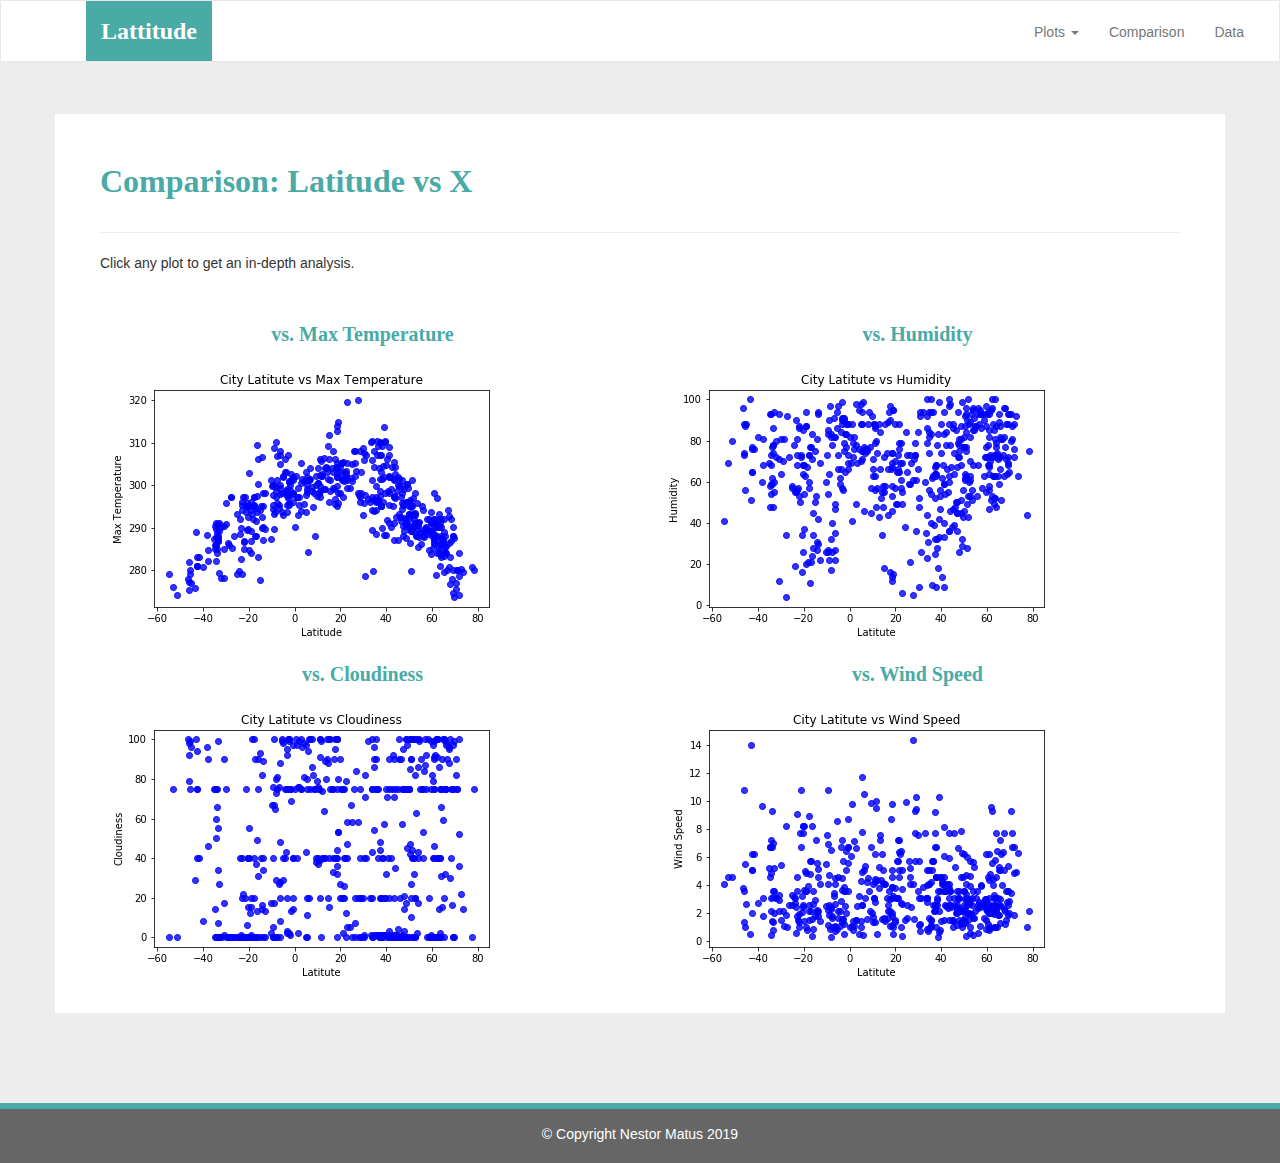
<file: comparison.html>
<!DOCTYPE html>
<html lang="en-us">
  <head>

    <meta charset="UTF-8">
    <meta name="viewport" content="width=device-width, initial-scale=1.0">
    <meta http-equiv="X-UA-Compatible" content="ie=edge">

    <title>Bootstrap Visualization Dashboard</title>

    <!-- Boostrap Stylesheet -->
    <link rel="stylesheet" href="assets/css/bootstrap.min.css" media="screen">

    <!-- Our own CSS stylesheet -->
    <link rel="stylesheet" href="assets/css/styles.css" media="screen">

  </head>

  <body>
    <!-- Start of navbar -->
    <nav class="navbar navbar-default">
      <div class="container-fluid navbar-custom">

        <!-- Brand and toggle get grouped for better mobile display -->
        <div class="row">
          <div class="navbar-header">
            <button type="button" class="navbar-toggle collapsed" data-toggle="collapse" data-target="#bs-example-navbar-collapse-1" aria-expanded="false">
              <span class="sr-only">Toggle Navigation</span>
              <span class="icon-bar"></span>
              <span class="icon-bar"></span>
              <span class="icon-bar"></span>
            </button>
            <div class="col-xs-9 phone-nav">
              <a class="navbar-brand" href="index.html" id="logo">Lattitude</a>
            </div>
          </div>

          <!-- Collect the nav links, forms, and other content for toggling -->
          <div class="collapse navbar-collapse" id="bs-example-navbar-collapse-1">
            <ul class="nav navbar-nav navbar-right navbar-right-custom">
              <li class="dropdown">
                <a href="#" class="dropdown-toggle" data-toggle="dropdown" role="button" aria-haspopup="true" aria-expanded="false">Plots <span class="caret"></span></a>
                <ul class="dropdown-menu">
                 <li><a href="visualizations/temp.html">Max Temperature</a></li>
                  <li><a href="visualizations/humidity.html">Humidity</a></li>
                  <li><a href="visualizations/cloudiness.html">Cloudiness</a></li>
                  <li><a href="visualizations/wind.html">Wind Speed</a></li>
                </ul>
              </li>
              <li><a href="comparison.html">Comparison</a></li>
              <li><a href="data.html">Data</a></li>
            </ul>
          </div><!-- /.navbar-collapse -->
        </div>
      </div><!-- /.container-fluid -->
    </nav>
    <!-- End of navbar -->

    <!-- Start of container -->
    <div class="container">
      <article class="description-content row">
        <div class="col-xs-12">
          <h1 class="description-header">Comparison: Latitude vs X</h1>
          <hr class="description-hr"/>
          <p class="description-text">Click any plot to get an in-depth analysis.</p>
        </div>
        <div class="col-md-6">
          <h2 class="comparison-header">vs. Max Temperature</h2>
          <a href="visualizations/temp.html"><img src="assets/images/Fig1.png" alt="Latitude vs. Max Temperature" class="comparison-image img-responsive"></a>
          <hr class="visible-xs visible-sm">
        </div>
        <div class="col-md-6">
          <h2 class="comparison-header">vs. Humidity</h2>
          <a href="visualizations/humidity.html"><img src="assets/images/Fig2.png" alt="Latitude vs. Humidity" class="comparison-image img-responsive"></a>
          <hr class="visible-xs visible-sm">
        </div>
        <div class="col-md-6">
          <h2 class="comparison-header">vs. Cloudiness</h2>
          <a href="visualizations/cloudiness.html"><img src="assets/images/Fig3.png" alt="Latitude vs. Cloudiness" class="comparison-image img-responsive"></a>
          <hr class="visible-xs visible-sm">
        </div>
        <div class="col-md-6">
          <h2 class="comparison-header">vs. Wind Speed</h2>
          <a href="visualizations/wind.html"><img src="assets/images/Fig4.png" alt="Latitude vs. Wind Speed" class="comparison-image img-responsive"></a>
        </div>
      </article>
    </div>
    <!-- End of container  -->

    <!-- Start of footer -->
    <footer class="footer navbar-fixed-bottom">
      <div class="two-toned-footer-color"></div>
      <p class="text-muted text-muted-footer text-center">
        &copy; Copyright Nestor Matus 2019
      </p>
    </footer>
    <!-- End of footer -->

    <!-- jQuery CDN -->
    <script type="text/javascript" src="https://code.jquery.com/jquery-2.1.4.min.js"></script>

    <!-- Bootstrap CDN -->
    <script src="https://maxcdn.bootstrapcdn.com/bootstrap/3.3.6/js/bootstrap.min.js"></script>
  </body>

</html>
</file>
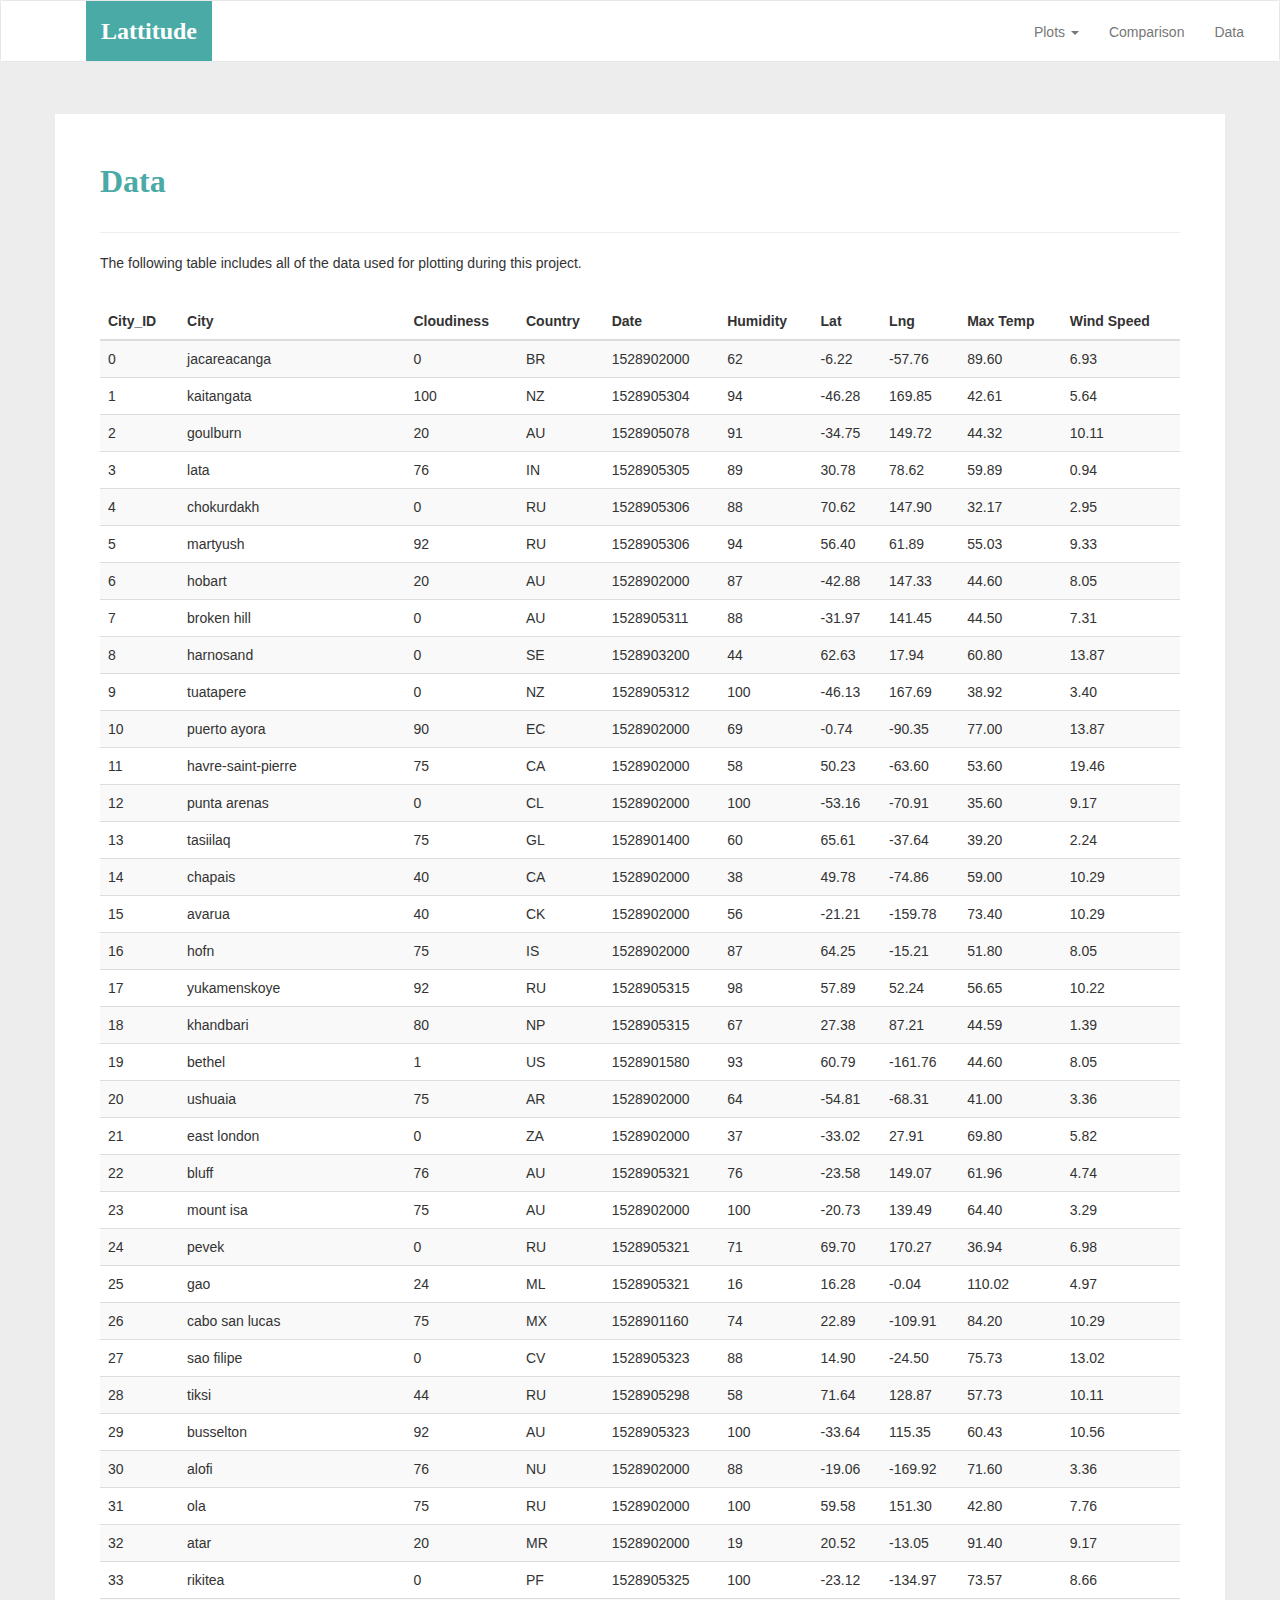
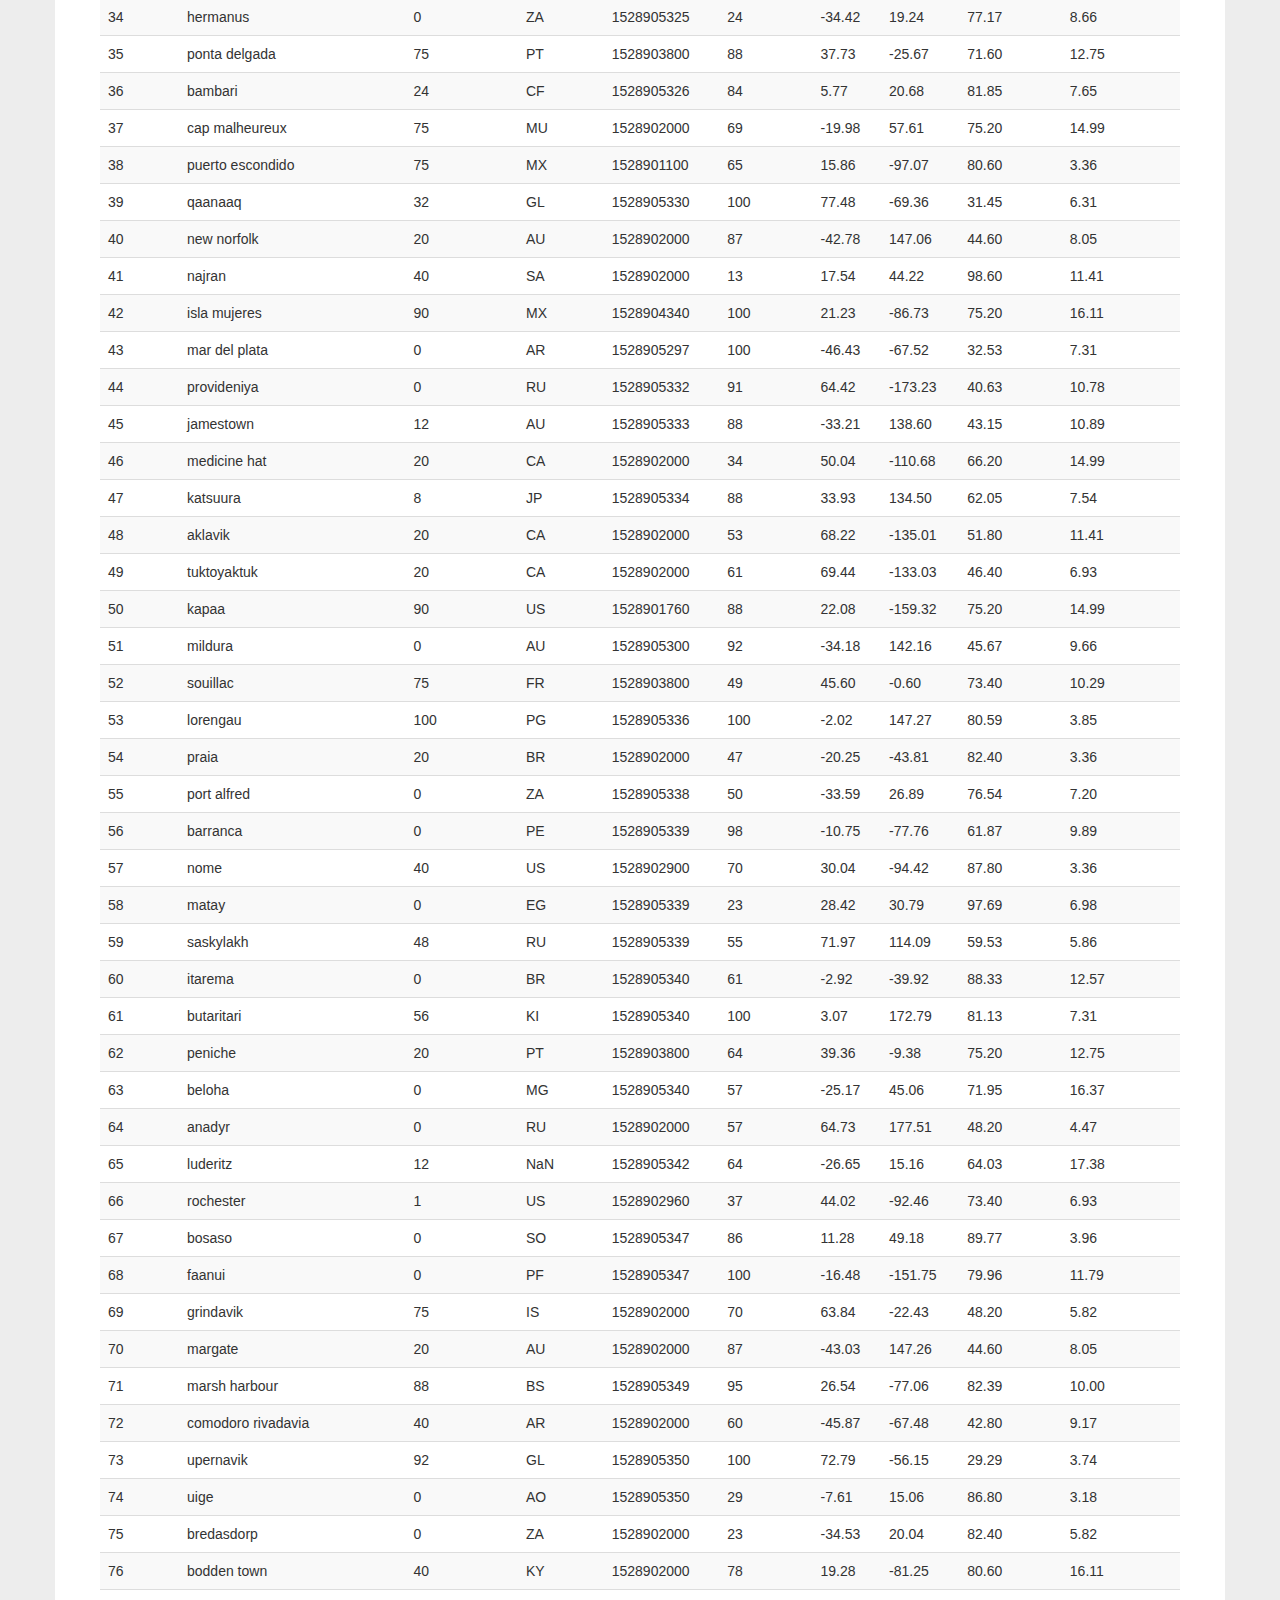
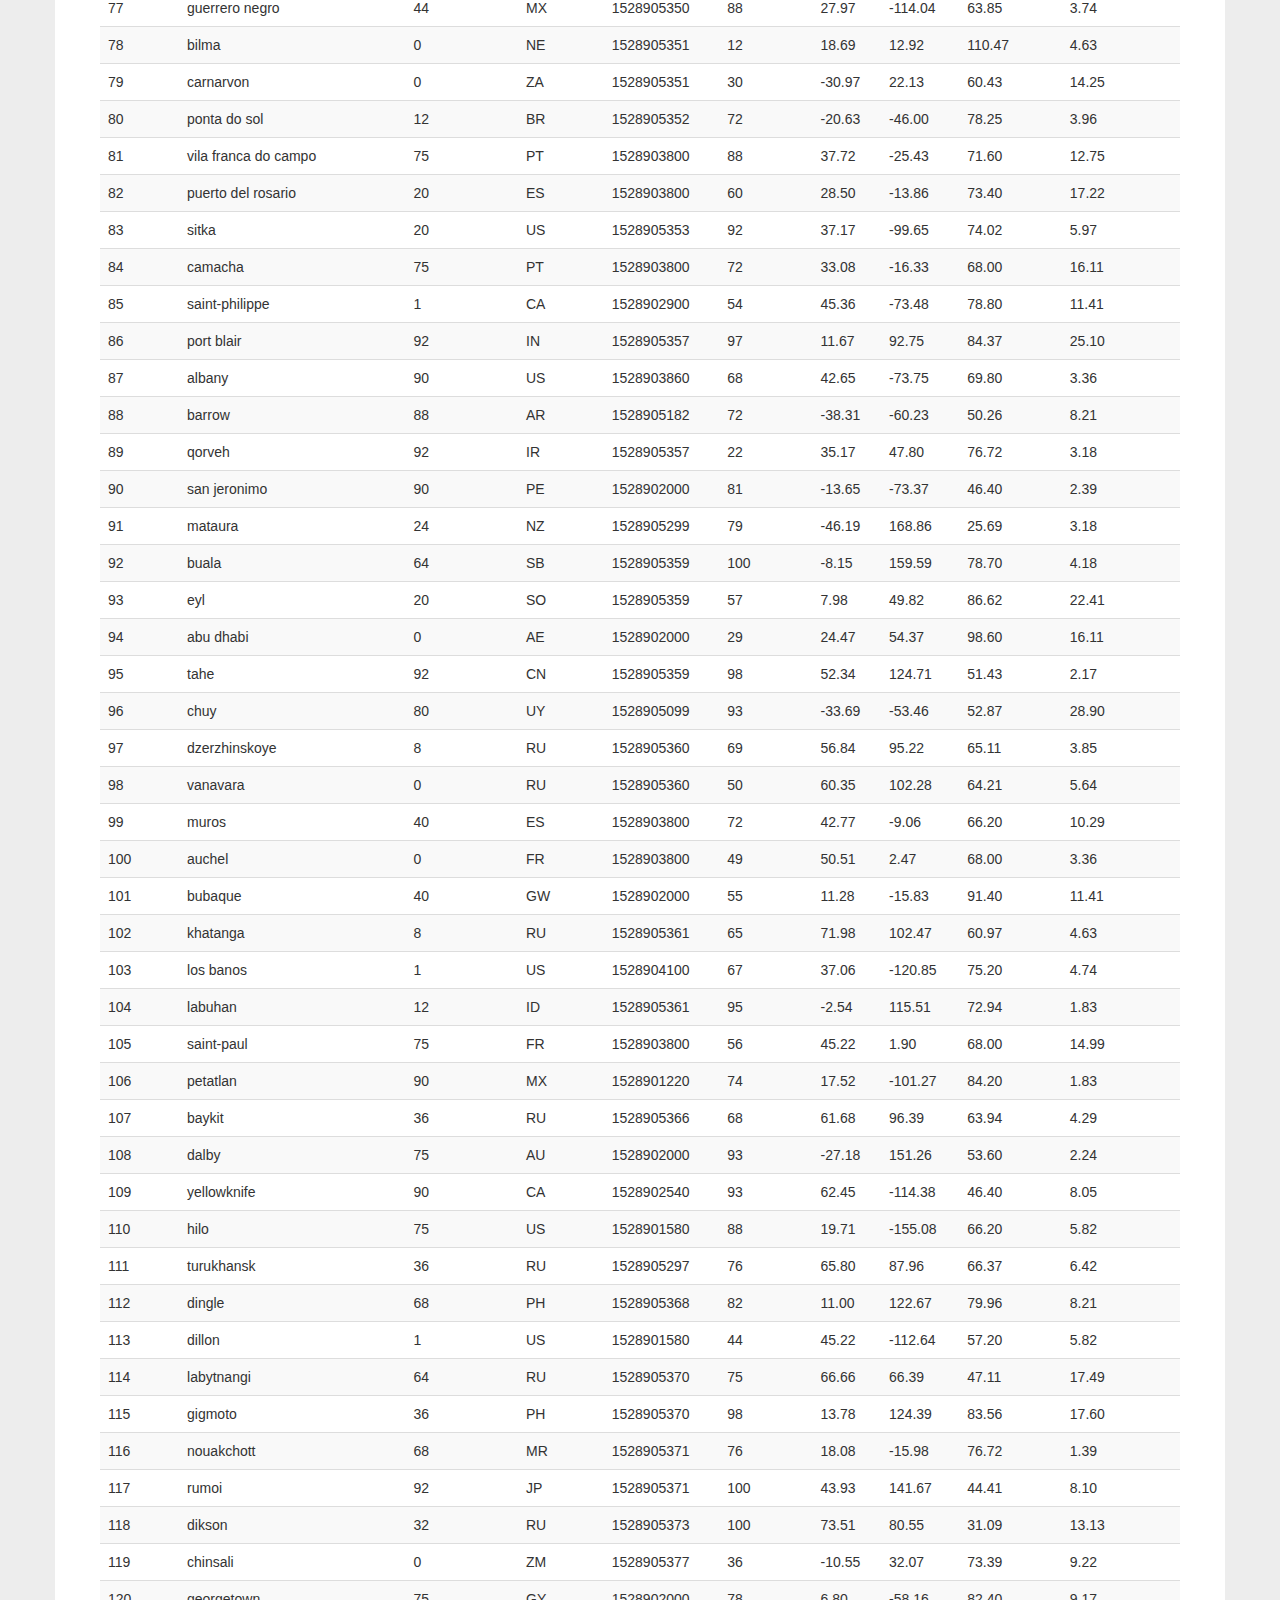
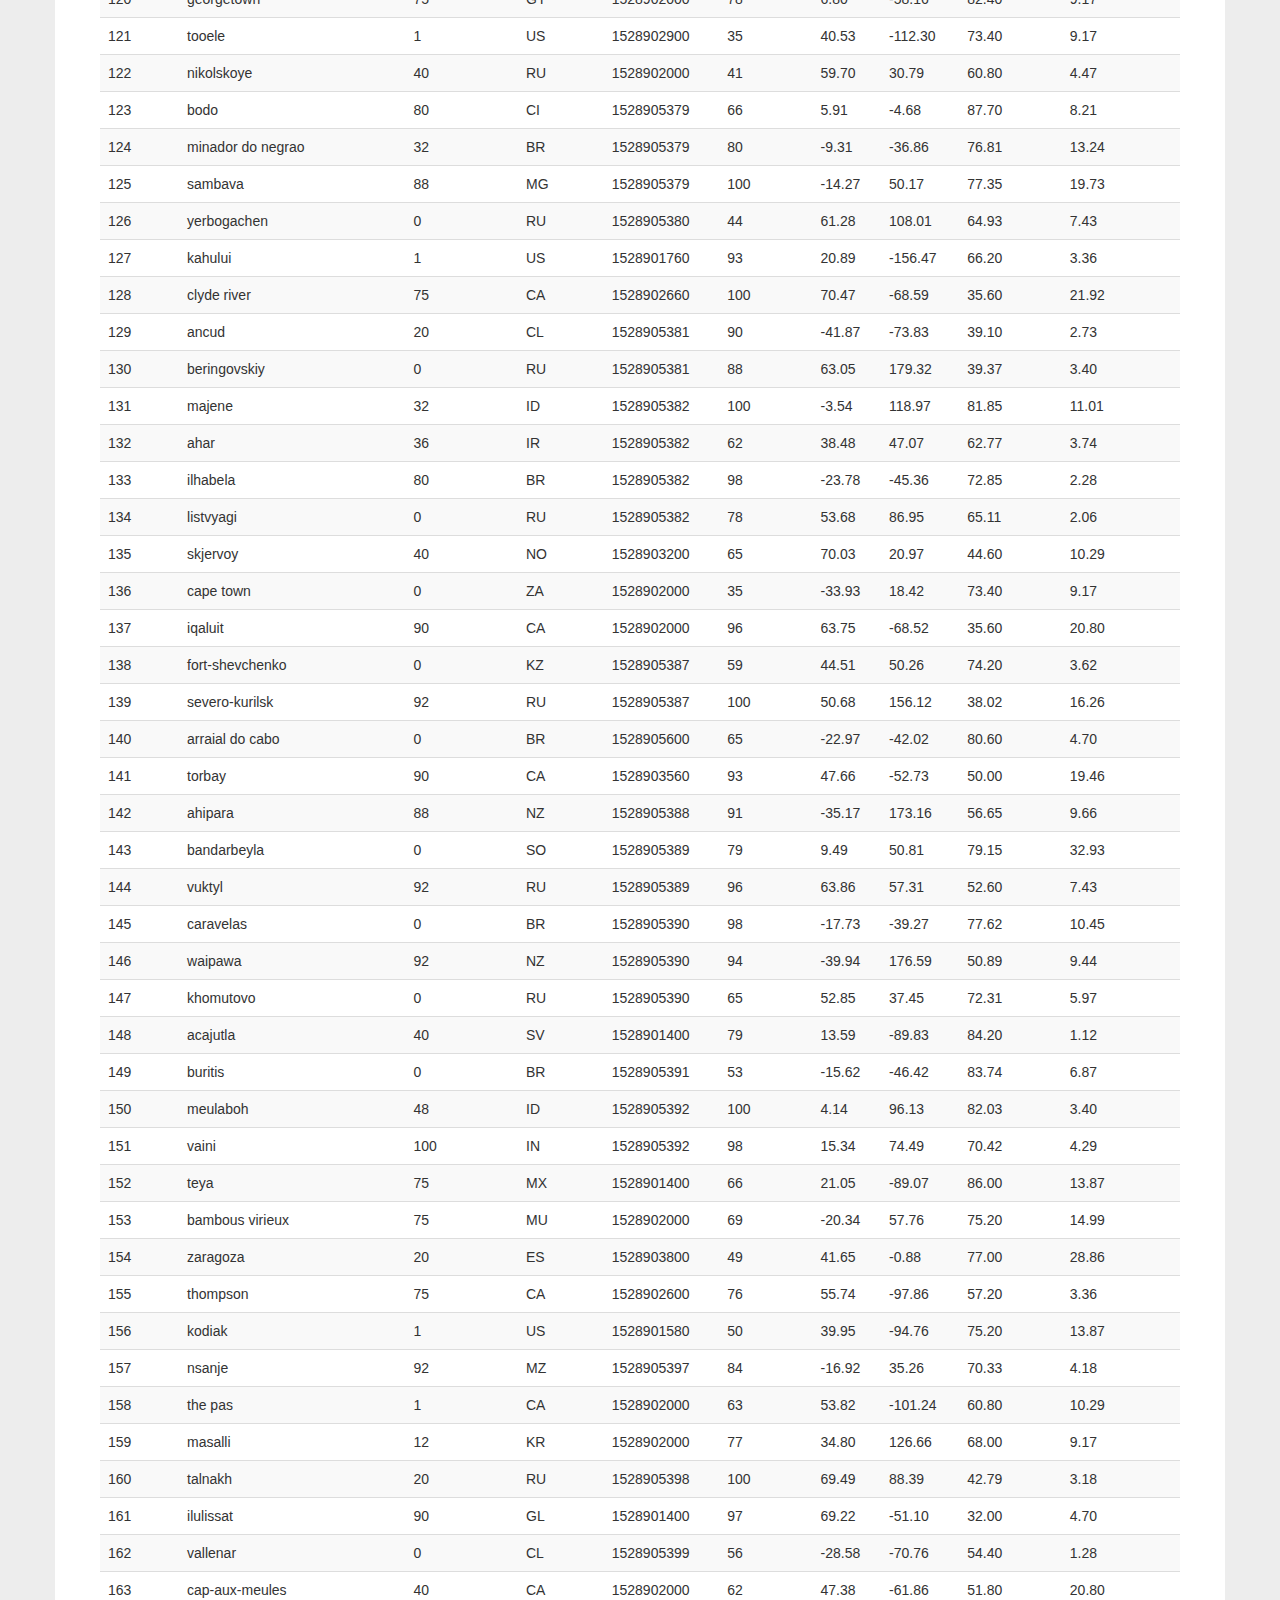
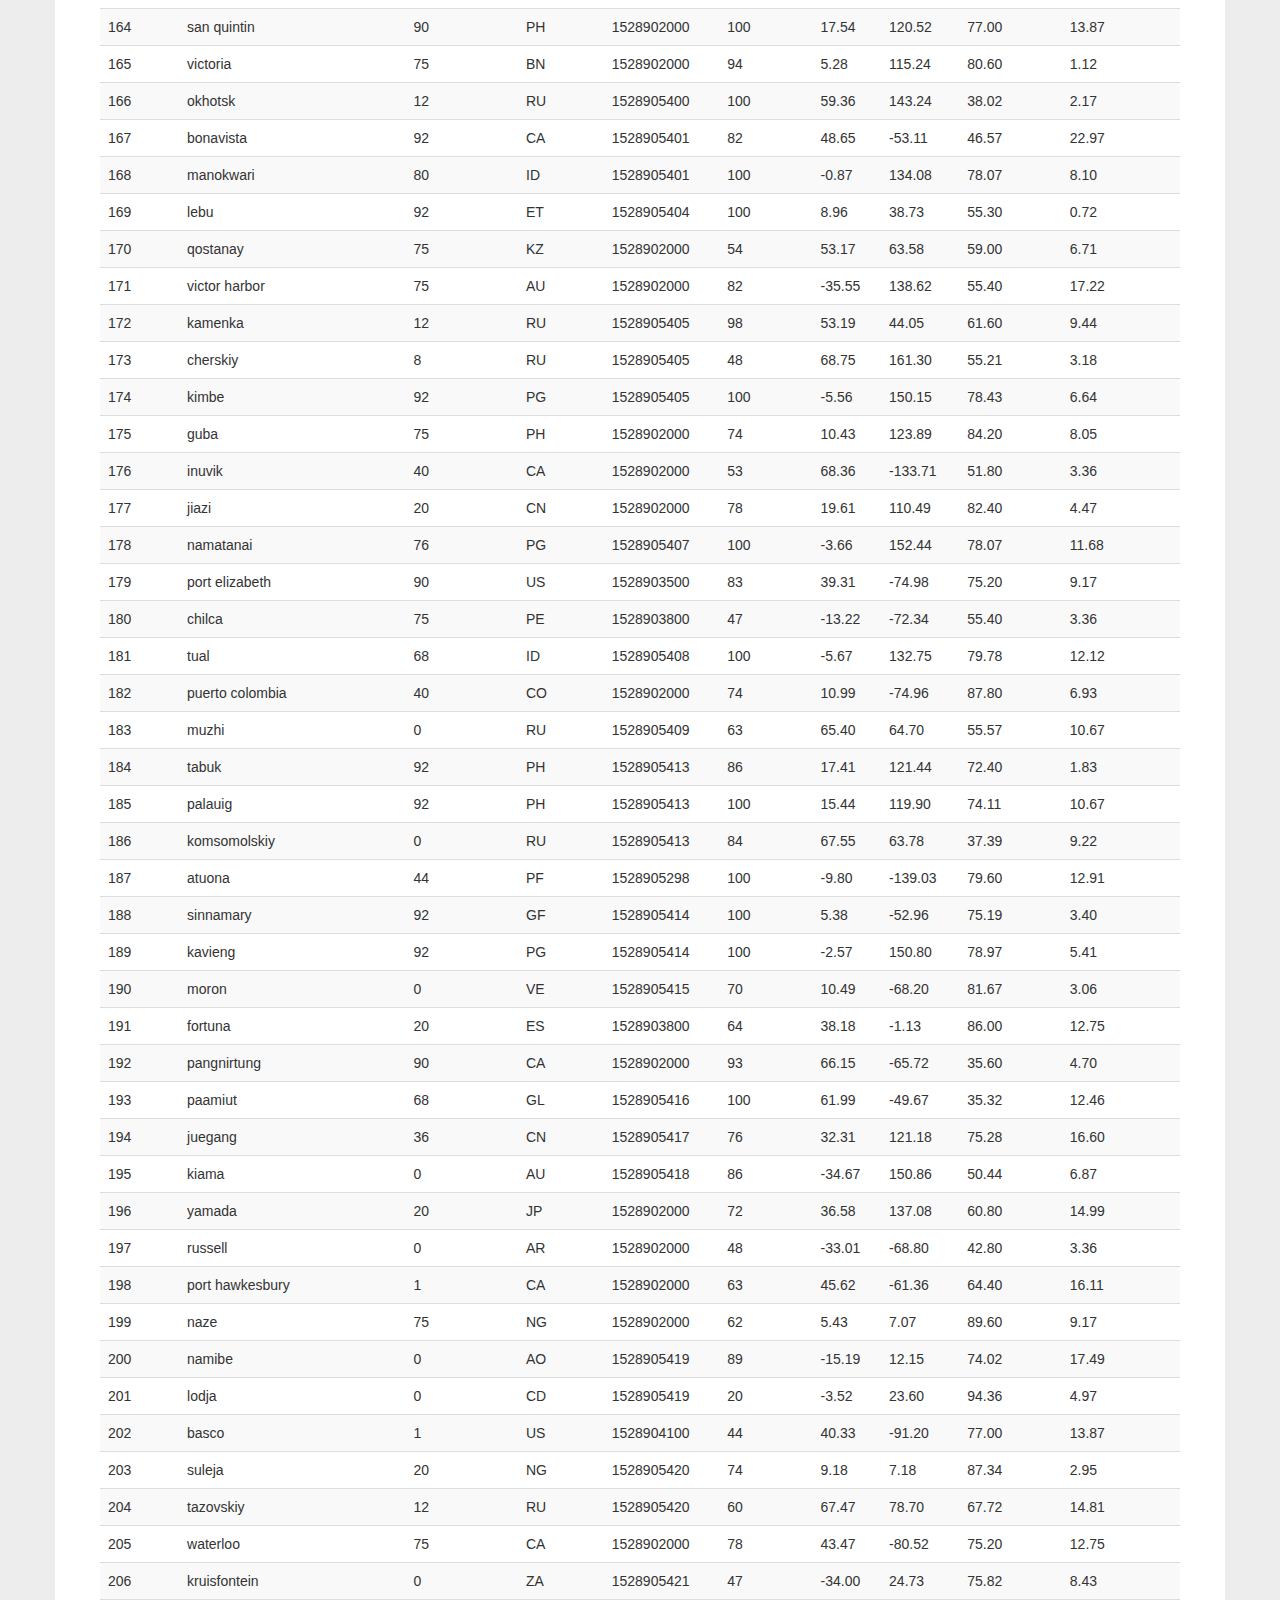
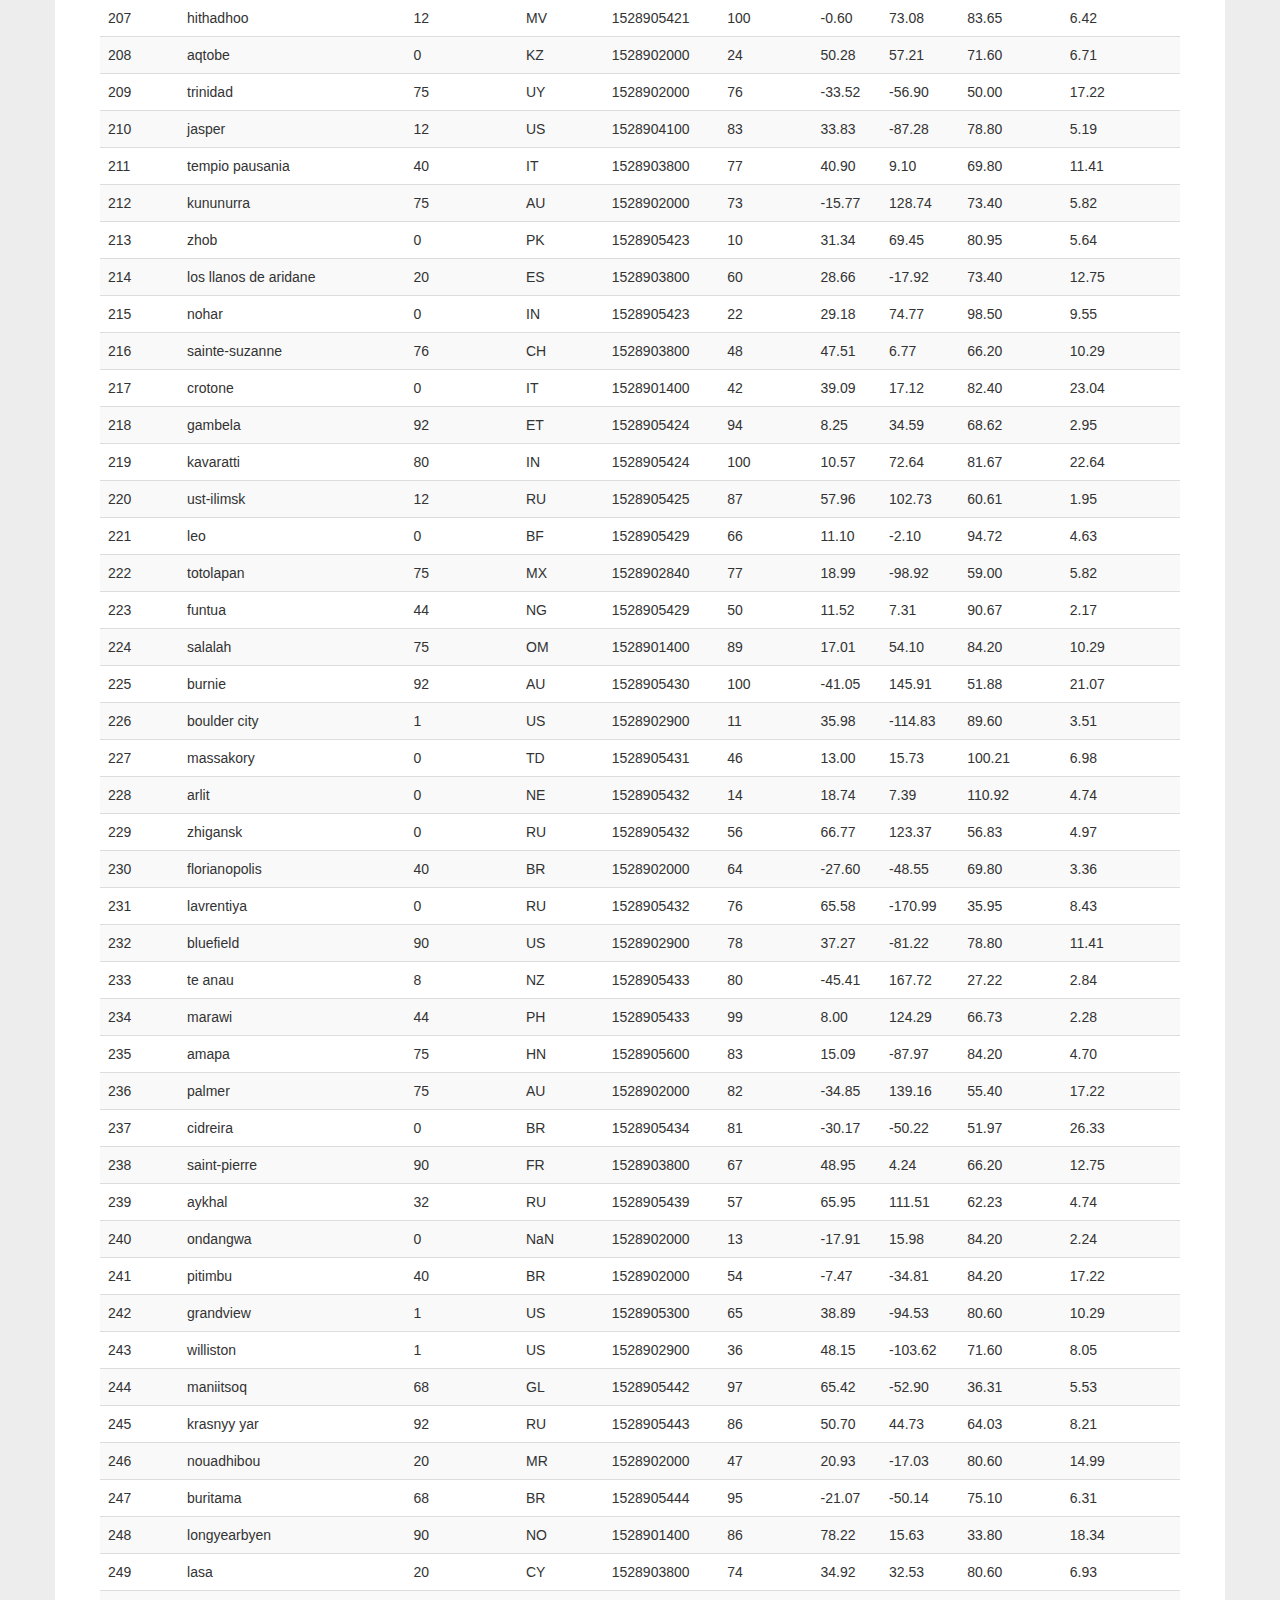
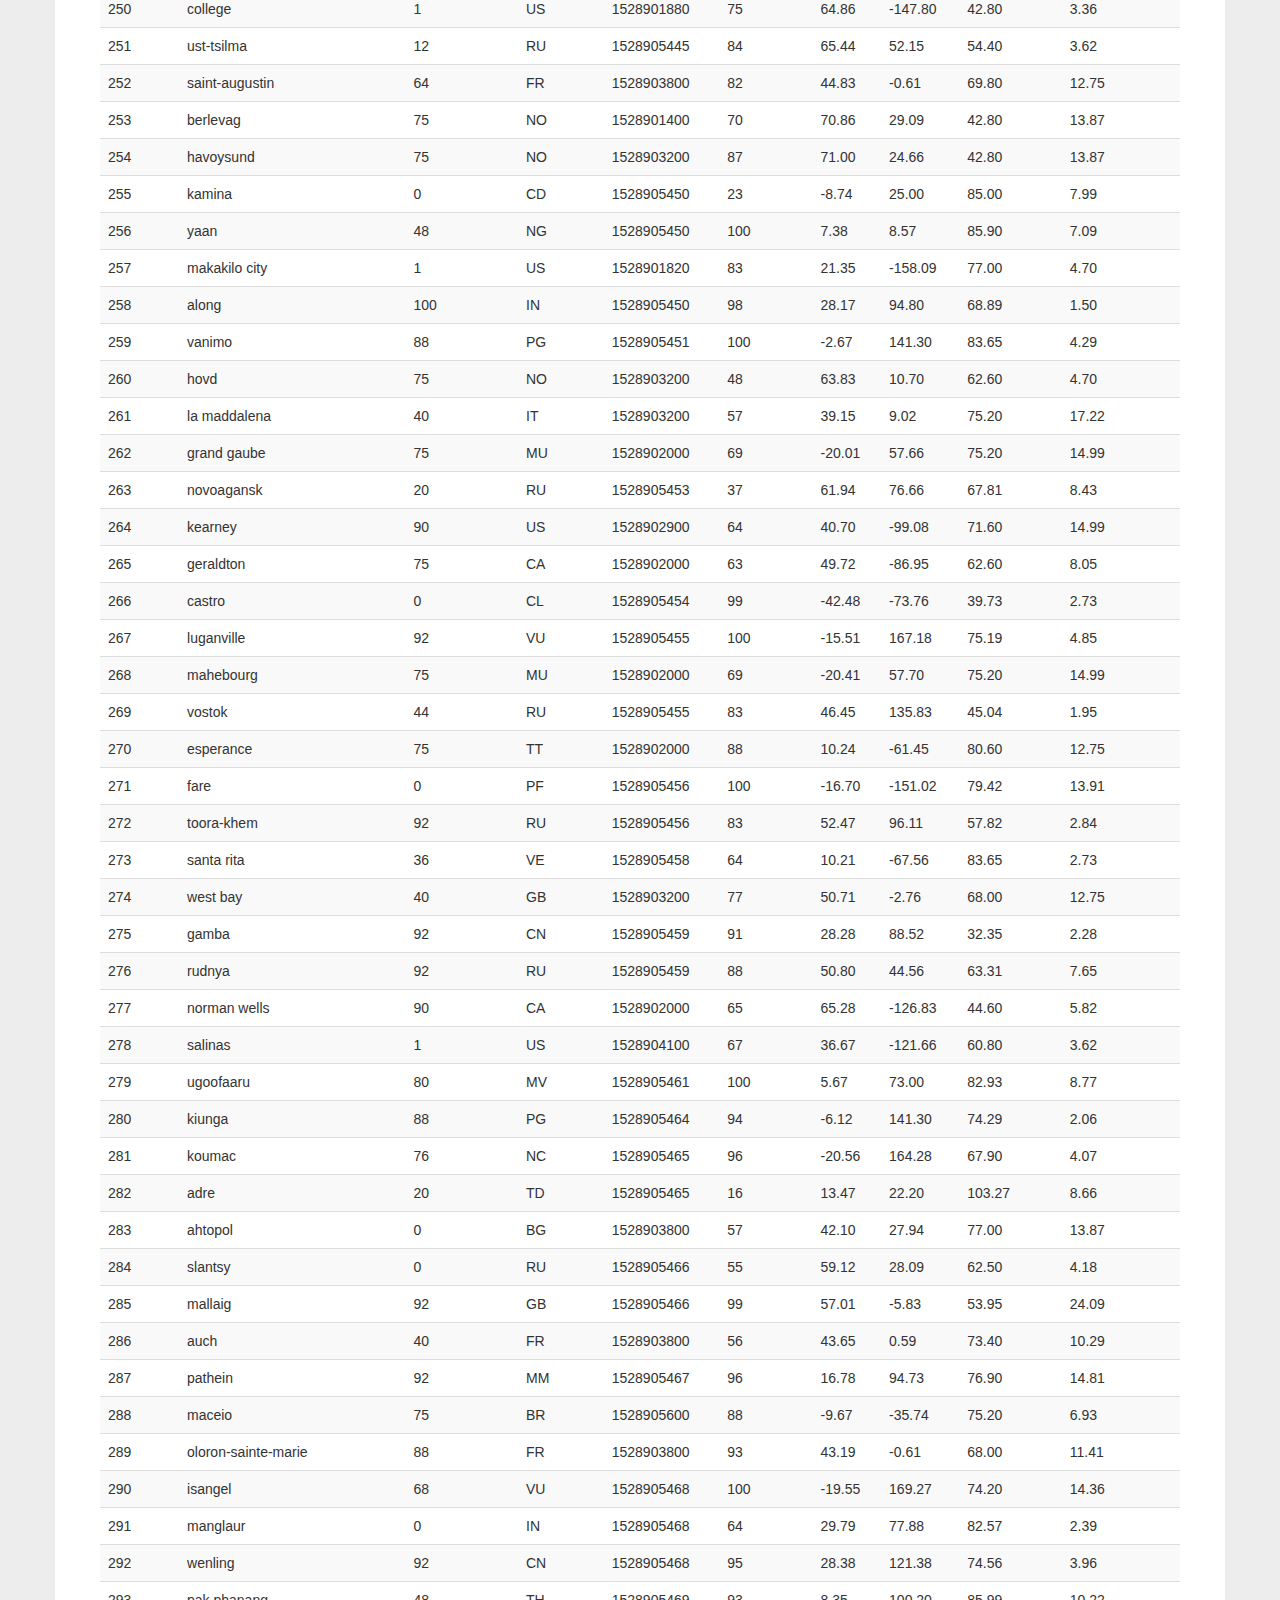
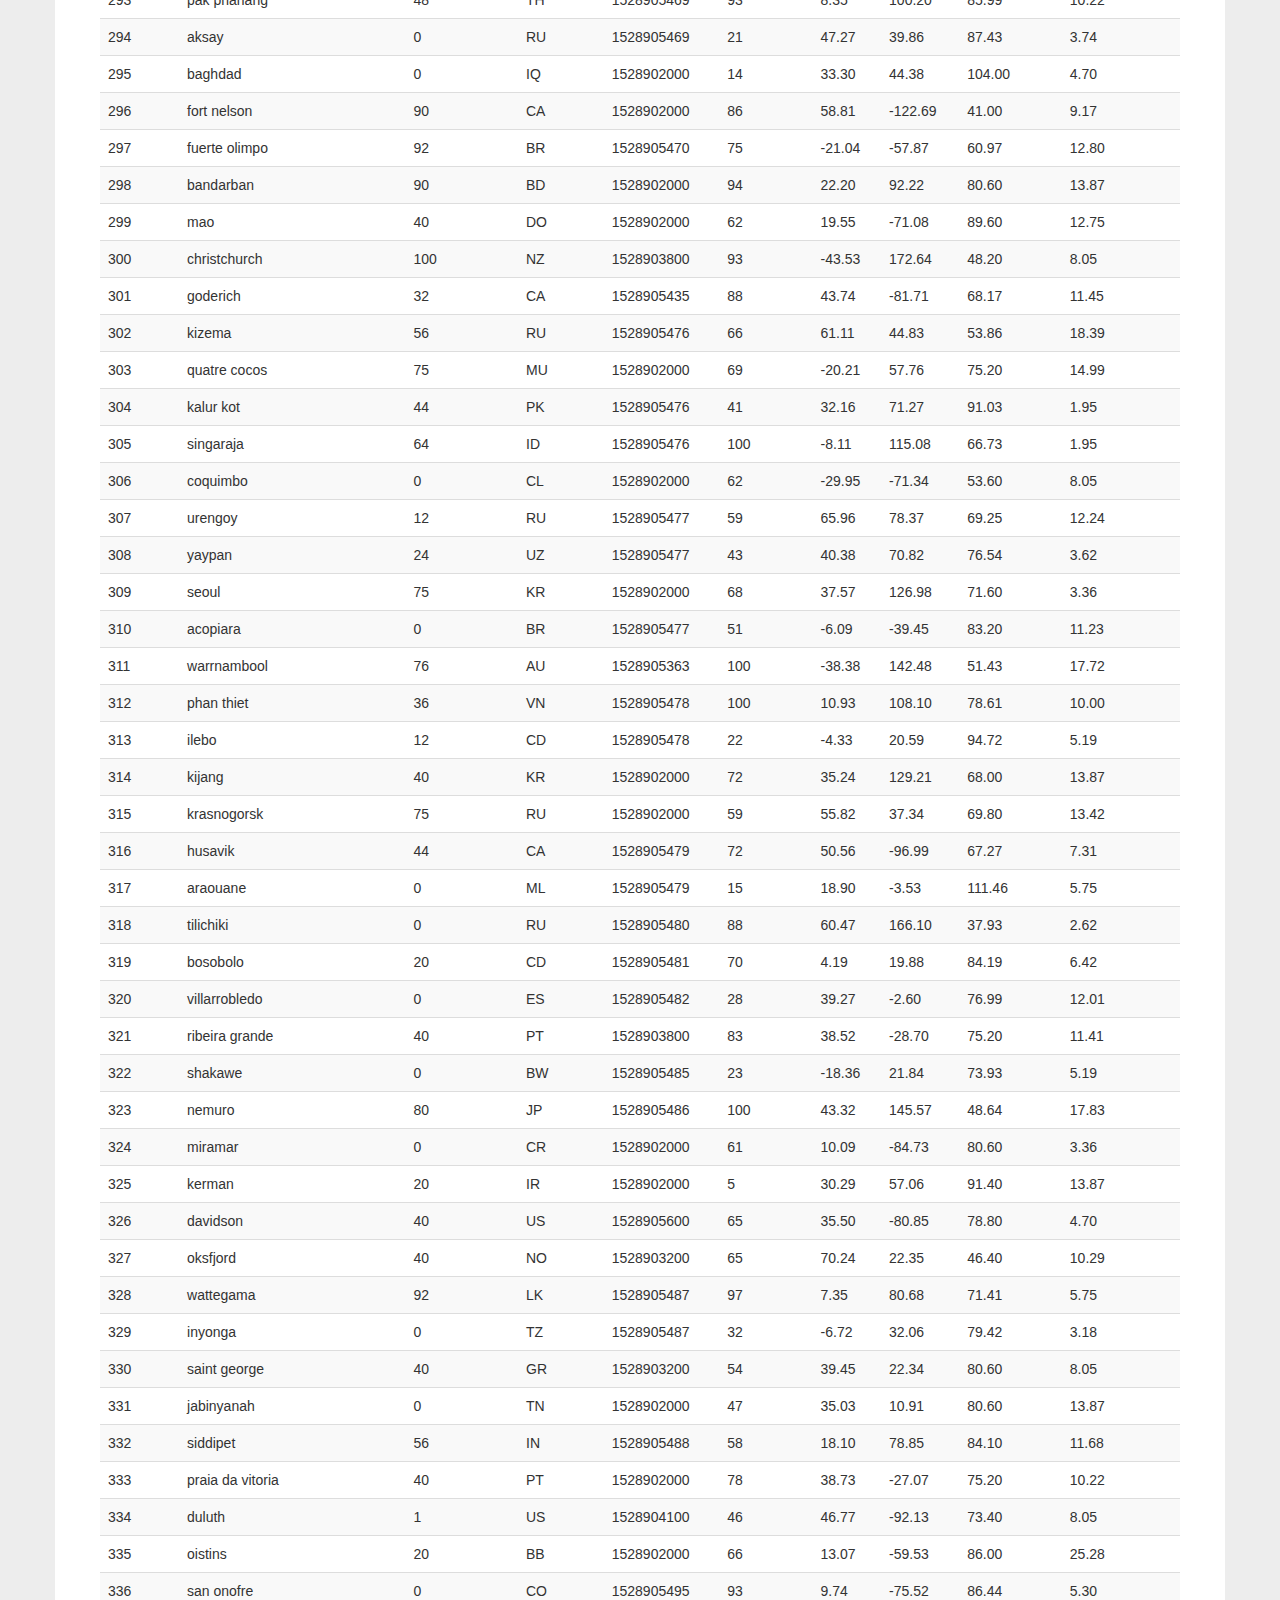
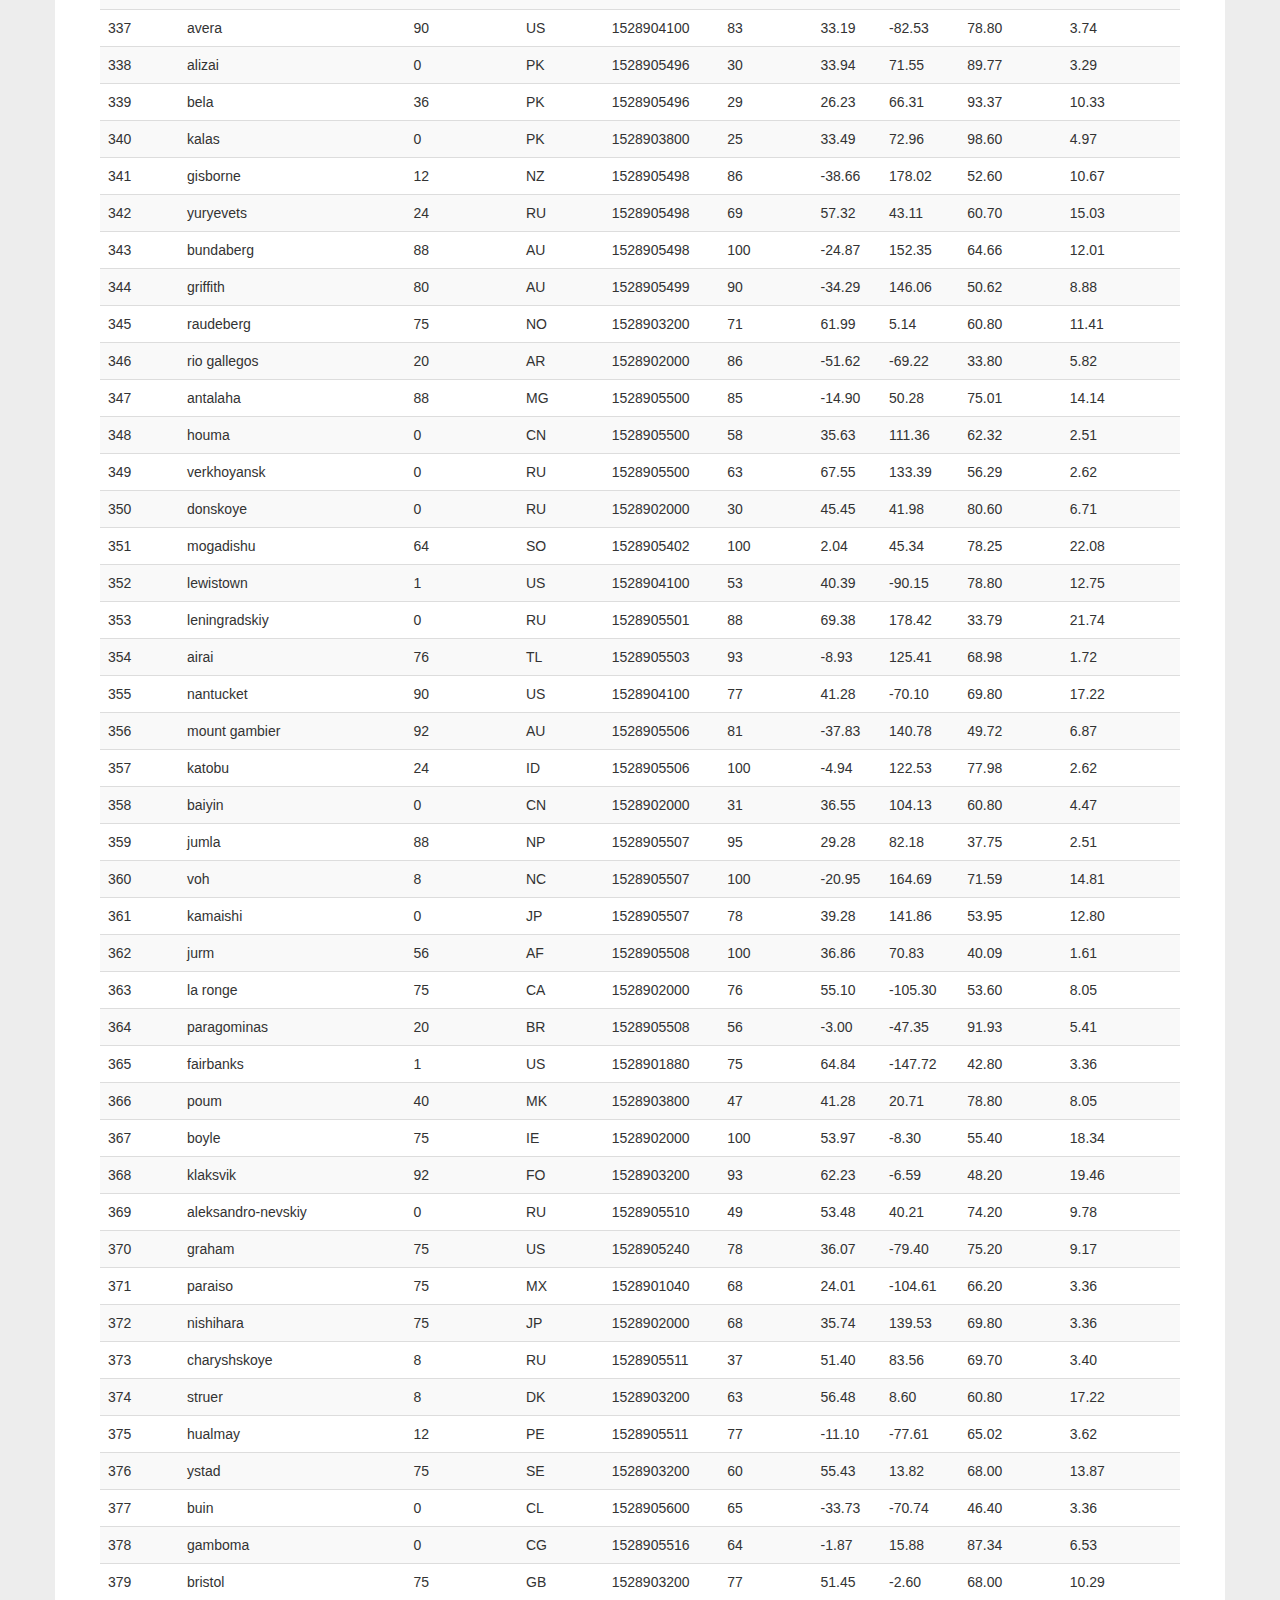
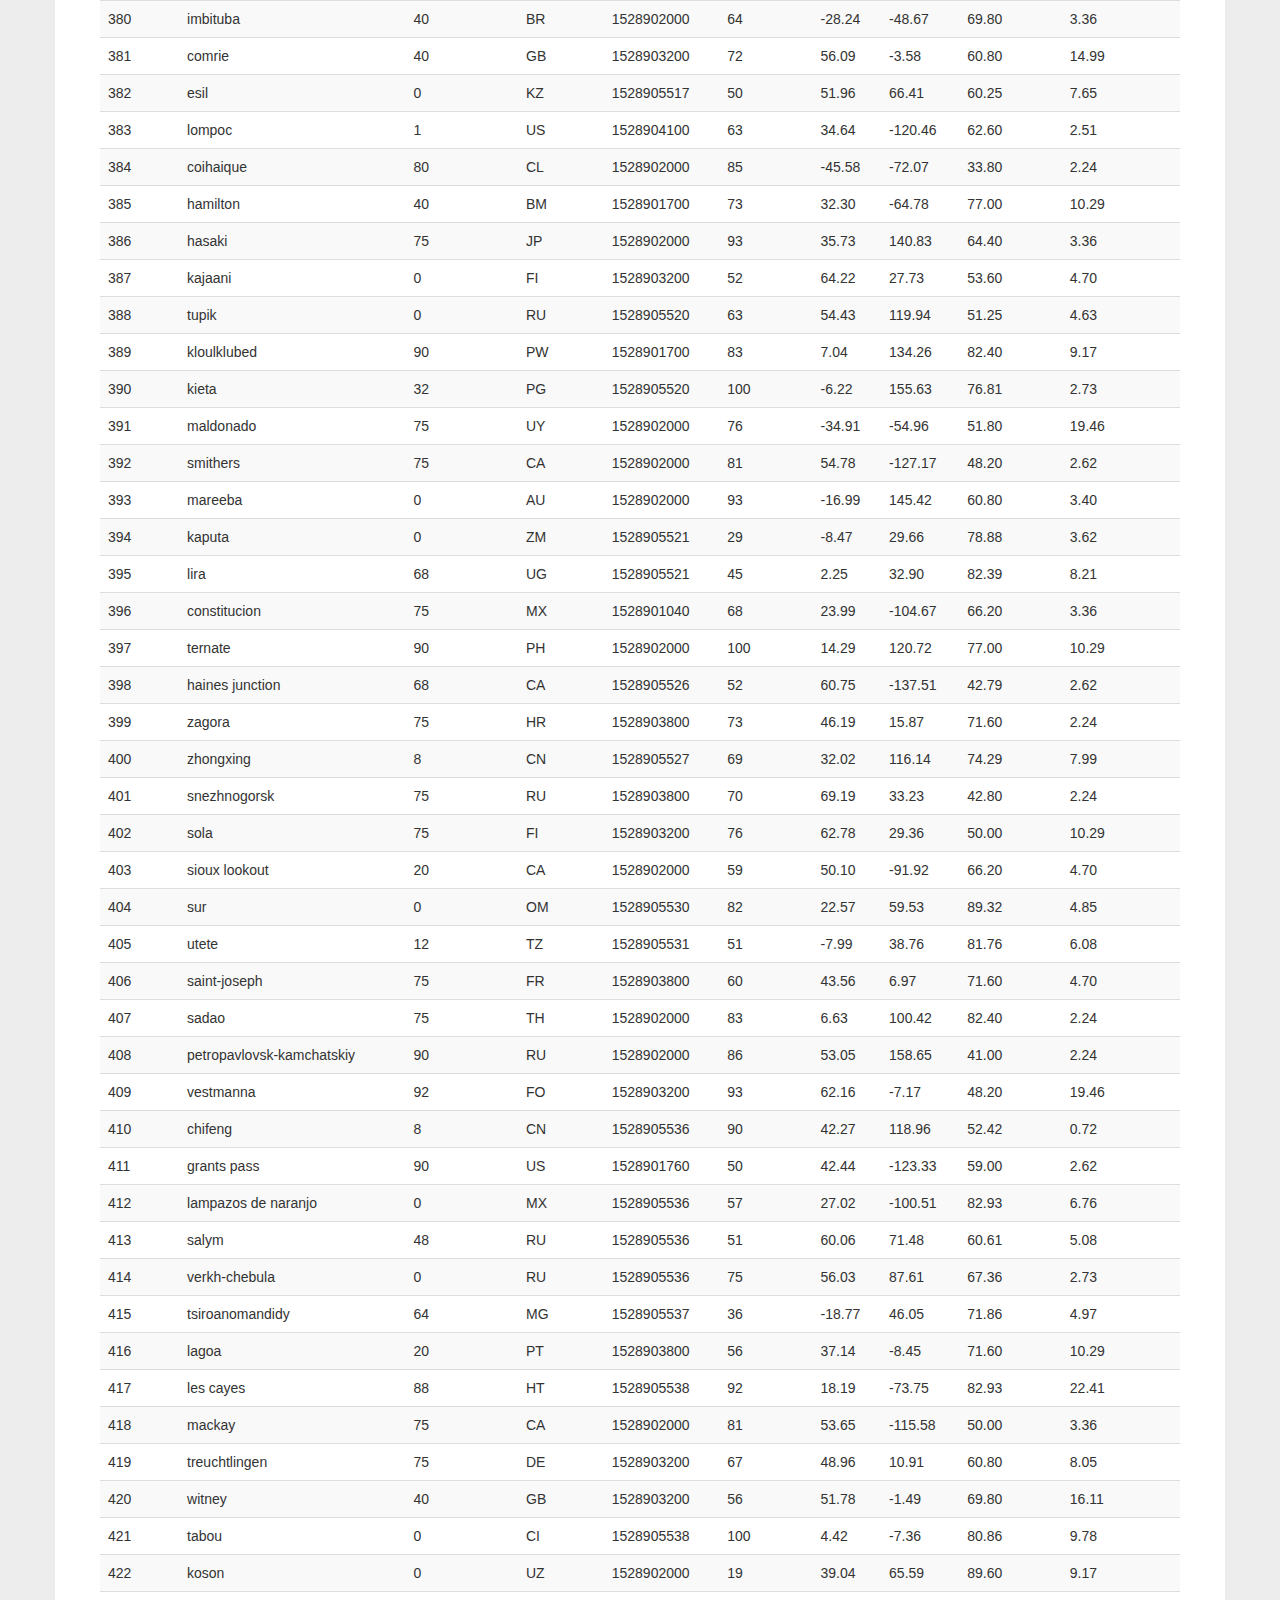
<file: data.html>
<!DOCTYPE html>
<html lang="en-us">
  <head>

    <meta charset="UTF-8">
    <meta name="viewport" content="width=device-width, initial-scale=1.0">
    <meta http-equiv="X-UA-Compatible" content="ie=edge">

    <title>Bootstrap Visualization Dashboard</title>

    <!-- Boostrap Stylesheet -->
    <link rel="stylesheet" href="assets/css/bootstrap.min.css" media="screen">

    <!-- Our own CSS stylesheet -->
    <link rel="stylesheet" href="assets/css/styles.css" media="screen">

  </head>

  <body>
    <!-- Start of navbar -->
    <nav class="navbar navbar-default">
      <div class="container-fluid navbar-custom">

        <!-- Brand and toggle get grouped for better mobile display -->
        <div class="row">
          <div class="navbar-header">
            <button type="button" class="navbar-toggle collapsed" data-toggle="collapse" data-target="#bs-example-navbar-collapse-1" aria-expanded="false">
              <span class="sr-only">Toggle Navigation</span>
              <span class="icon-bar"></span>
              <span class="icon-bar"></span>
              <span class="icon-bar"></span>
            </button>
            <div class="col-xs-9 phone-nav">
              <a class="navbar-brand" href="index.html" id="logo">Lattitude</a>
            </div>
          </div>

          <!-- Collect the nav links, forms, and other content for toggling -->
          <div class="collapse navbar-collapse" id="bs-example-navbar-collapse-1">
            <ul class="nav navbar-nav navbar-right navbar-right-custom">
              <li class="dropdown">
                <a href="#" class="dropdown-toggle" data-toggle="dropdown" role="button" aria-haspopup="true" aria-expanded="false">Plots <span class="caret"></span></a>
                <ul class="dropdown-menu">
                 <li><a href="visualizations/temp.html">Max Temperature</a></li>
                  <li><a href="visualizations/humidity.html">Humidity</a></li>
                  <li><a href="visualizations/cloudiness.html">Cloudiness</a></li>
                  <li><a href="visualizations/wind.html">Wind Speed</a></li>
                </ul>
              </li>
              <li><a href="comparison.html">Comparison</a></li>
              <li><a href="data.html">Data</a></li>
            </ul>
          </div><!-- /.navbar-collapse -->
        </div>
      </div><!-- /.container-fluid -->
    </nav>
    <!-- End of navbar -->

    <!-- Start of container -->
    <div class="container">
      <article class="description-content row">
        <div class="col-xs-12">
          <h1 class="description-header">Data</h1>
          <hr class="description-hr"/>
          <p class="description-text">The following table includes all of the data used for plotting during this project.</p>
          <div class="table-responsive">
            <table class="table table-striped table-hover">
              <thead>
                <tr style="text-align: right;">
                  <th>City_ID</th>
                  <th>City</th>
                  <th>Cloudiness</th>
                  <th>Country</th>
                  <th>Date</th>
                  <th>Humidity</th>
                  <th>Lat</th>
                  <th>Lng</th>
                  <th>Max Temp</th>
                  <th>Wind Speed</th>
                </tr>
              </thead>
              <tbody>
                <tr>
                  <td>0</td>
                  <td>jacareacanga</td>
                  <td>0</td>
                  <td>BR</td>
                  <td>1528902000</td>
                  <td>62</td>
                  <td>-6.22</td>
                  <td>-57.76</td>
                  <td>89.60</td>
                  <td>6.93</td>
                </tr>
                <tr>
                  <td>1</td>
                  <td>kaitangata</td>
                  <td>100</td>
                  <td>NZ</td>
                  <td>1528905304</td>
                  <td>94</td>
                  <td>-46.28</td>
                  <td>169.85</td>
                  <td>42.61</td>
                  <td>5.64</td>
                </tr>
                <tr>
                  <td>2</td>
                  <td>goulburn</td>
                  <td>20</td>
                  <td>AU</td>
                  <td>1528905078</td>
                  <td>91</td>
                  <td>-34.75</td>
                  <td>149.72</td>
                  <td>44.32</td>
                  <td>10.11</td>
                </tr>
                <tr>
                  <td>3</td>
                  <td>lata</td>
                  <td>76</td>
                  <td>IN</td>
                  <td>1528905305</td>
                  <td>89</td>
                  <td>30.78</td>
                  <td>78.62</td>
                  <td>59.89</td>
                  <td>0.94</td>
                </tr>
                <tr>
                  <td>4</td>
                  <td>chokurdakh</td>
                  <td>0</td>
                  <td>RU</td>
                  <td>1528905306</td>
                  <td>88</td>
                  <td>70.62</td>
                  <td>147.90</td>
                  <td>32.17</td>
                  <td>2.95</td>
                </tr>
                <tr>
                  <td>5</td>
                  <td>martyush</td>
                  <td>92</td>
                  <td>RU</td>
                  <td>1528905306</td>
                  <td>94</td>
                  <td>56.40</td>
                  <td>61.89</td>
                  <td>55.03</td>
                  <td>9.33</td>
                </tr>
                <tr>
                  <td>6</td>
                  <td>hobart</td>
                  <td>20</td>
                  <td>AU</td>
                  <td>1528902000</td>
                  <td>87</td>
                  <td>-42.88</td>
                  <td>147.33</td>
                  <td>44.60</td>
                  <td>8.05</td>
                </tr>
                <tr>
                  <td>7</td>
                  <td>broken hill</td>
                  <td>0</td>
                  <td>AU</td>
                  <td>1528905311</td>
                  <td>88</td>
                  <td>-31.97</td>
                  <td>141.45</td>
                  <td>44.50</td>
                  <td>7.31</td>
                </tr>
                <tr>
                  <td>8</td>
                  <td>harnosand</td>
                  <td>0</td>
                  <td>SE</td>
                  <td>1528903200</td>
                  <td>44</td>
                  <td>62.63</td>
                  <td>17.94</td>
                  <td>60.80</td>
                  <td>13.87</td>
                </tr>
                <tr>
                  <td>9</td>
                  <td>tuatapere</td>
                  <td>0</td>
                  <td>NZ</td>
                  <td>1528905312</td>
                  <td>100</td>
                  <td>-46.13</td>
                  <td>167.69</td>
                  <td>38.92</td>
                  <td>3.40</td>
                </tr>
                <tr>
                  <td>10</td>
                  <td>puerto ayora</td>
                  <td>90</td>
                  <td>EC</td>
                  <td>1528902000</td>
                  <td>69</td>
                  <td>-0.74</td>
                  <td>-90.35</td>
                  <td>77.00</td>
                  <td>13.87</td>
                </tr>
                <tr>
                  <td>11</td>
                  <td>havre-saint-pierre</td>
                  <td>75</td>
                  <td>CA</td>
                  <td>1528902000</td>
                  <td>58</td>
                  <td>50.23</td>
                  <td>-63.60</td>
                  <td>53.60</td>
                  <td>19.46</td>
                </tr>
                <tr>
                  <td>12</td>
                  <td>punta arenas</td>
                  <td>0</td>
                  <td>CL</td>
                  <td>1528902000</td>
                  <td>100</td>
                  <td>-53.16</td>
                  <td>-70.91</td>
                  <td>35.60</td>
                  <td>9.17</td>
                </tr>
                <tr>
                  <td>13</td>
                  <td>tasiilaq</td>
                  <td>75</td>
                  <td>GL</td>
                  <td>1528901400</td>
                  <td>60</td>
                  <td>65.61</td>
                  <td>-37.64</td>
                  <td>39.20</td>
                  <td>2.24</td>
                </tr>
                <tr>
                  <td>14</td>
                  <td>chapais</td>
                  <td>40</td>
                  <td>CA</td>
                  <td>1528902000</td>
                  <td>38</td>
                  <td>49.78</td>
                  <td>-74.86</td>
                  <td>59.00</td>
                  <td>10.29</td>
                </tr>
                <tr>
                  <td>15</td>
                  <td>avarua</td>
                  <td>40</td>
                  <td>CK</td>
                  <td>1528902000</td>
                  <td>56</td>
                  <td>-21.21</td>
                  <td>-159.78</td>
                  <td>73.40</td>
                  <td>10.29</td>
                </tr>
                <tr>
                  <td>16</td>
                  <td>hofn</td>
                  <td>75</td>
                  <td>IS</td>
                  <td>1528902000</td>
                  <td>87</td>
                  <td>64.25</td>
                  <td>-15.21</td>
                  <td>51.80</td>
                  <td>8.05</td>
                </tr>
                <tr>
                  <td>17</td>
                  <td>yukamenskoye</td>
                  <td>92</td>
                  <td>RU</td>
                  <td>1528905315</td>
                  <td>98</td>
                  <td>57.89</td>
                  <td>52.24</td>
                  <td>56.65</td>
                  <td>10.22</td>
                </tr>
                <tr>
                  <td>18</td>
                  <td>khandbari</td>
                  <td>80</td>
                  <td>NP</td>
                  <td>1528905315</td>
                  <td>67</td>
                  <td>27.38</td>
                  <td>87.21</td>
                  <td>44.59</td>
                  <td>1.39</td>
                </tr>
                <tr>
                  <td>19</td>
                  <td>bethel</td>
                  <td>1</td>
                  <td>US</td>
                  <td>1528901580</td>
                  <td>93</td>
                  <td>60.79</td>
                  <td>-161.76</td>
                  <td>44.60</td>
                  <td>8.05</td>
                </tr>
                <tr>
                  <td>20</td>
                  <td>ushuaia</td>
                  <td>75</td>
                  <td>AR</td>
                  <td>1528902000</td>
                  <td>64</td>
                  <td>-54.81</td>
                  <td>-68.31</td>
                  <td>41.00</td>
                  <td>3.36</td>
                </tr>
                <tr>
                  <td>21</td>
                  <td>east london</td>
                  <td>0</td>
                  <td>ZA</td>
                  <td>1528902000</td>
                  <td>37</td>
                  <td>-33.02</td>
                  <td>27.91</td>
                  <td>69.80</td>
                  <td>5.82</td>
                </tr>
                <tr>
                  <td>22</td>
                  <td>bluff</td>
                  <td>76</td>
                  <td>AU</td>
                  <td>1528905321</td>
                  <td>76</td>
                  <td>-23.58</td>
                  <td>149.07</td>
                  <td>61.96</td>
                  <td>4.74</td>
                </tr>
                <tr>
                  <td>23</td>
                  <td>mount isa</td>
                  <td>75</td>
                  <td>AU</td>
                  <td>1528902000</td>
                  <td>100</td>
                  <td>-20.73</td>
                  <td>139.49</td>
                  <td>64.40</td>
                  <td>3.29</td>
                </tr>
                <tr>
                  <td>24</td>
                  <td>pevek</td>
                  <td>0</td>
                  <td>RU</td>
                  <td>1528905321</td>
                  <td>71</td>
                  <td>69.70</td>
                  <td>170.27</td>
                  <td>36.94</td>
                  <td>6.98</td>
                </tr>
                <tr>
                  <td>25</td>
                  <td>gao</td>
                  <td>24</td>
                  <td>ML</td>
                  <td>1528905321</td>
                  <td>16</td>
                  <td>16.28</td>
                  <td>-0.04</td>
                  <td>110.02</td>
                  <td>4.97</td>
                </tr>
                <tr>
                  <td>26</td>
                  <td>cabo san lucas</td>
                  <td>75</td>
                  <td>MX</td>
                  <td>1528901160</td>
                  <td>74</td>
                  <td>22.89</td>
                  <td>-109.91</td>
                  <td>84.20</td>
                  <td>10.29</td>
                </tr>
                <tr>
                  <td>27</td>
                  <td>sao filipe</td>
                  <td>0</td>
                  <td>CV</td>
                  <td>1528905323</td>
                  <td>88</td>
                  <td>14.90</td>
                  <td>-24.50</td>
                  <td>75.73</td>
                  <td>13.02</td>
                </tr>
                <tr>
                  <td>28</td>
                  <td>tiksi</td>
                  <td>44</td>
                  <td>RU</td>
                  <td>1528905298</td>
                  <td>58</td>
                  <td>71.64</td>
                  <td>128.87</td>
                  <td>57.73</td>
                  <td>10.11</td>
                </tr>
                <tr>
                  <td>29</td>
                  <td>busselton</td>
                  <td>92</td>
                  <td>AU</td>
                  <td>1528905323</td>
                  <td>100</td>
                  <td>-33.64</td>
                  <td>115.35</td>
                  <td>60.43</td>
                  <td>10.56</td>
                </tr>
                <tr>
                  <td>30</td>
                  <td>alofi</td>
                  <td>76</td>
                  <td>NU</td>
                  <td>1528902000</td>
                  <td>88</td>
                  <td>-19.06</td>
                  <td>-169.92</td>
                  <td>71.60</td>
                  <td>3.36</td>
                </tr>
                <tr>
                  <td>31</td>
                  <td>ola</td>
                  <td>75</td>
                  <td>RU</td>
                  <td>1528902000</td>
                  <td>100</td>
                  <td>59.58</td>
                  <td>151.30</td>
                  <td>42.80</td>
                  <td>7.76</td>
                </tr>
                <tr>
                  <td>32</td>
                  <td>atar</td>
                  <td>20</td>
                  <td>MR</td>
                  <td>1528902000</td>
                  <td>19</td>
                  <td>20.52</td>
                  <td>-13.05</td>
                  <td>91.40</td>
                  <td>9.17</td>
                </tr>
                <tr>
                  <td>33</td>
                  <td>rikitea</td>
                  <td>0</td>
                  <td>PF</td>
                  <td>1528905325</td>
                  <td>100</td>
                  <td>-23.12</td>
                  <td>-134.97</td>
                  <td>73.57</td>
                  <td>8.66</td>
                </tr>
                <tr>
                  <td>34</td>
                  <td>hermanus</td>
                  <td>0</td>
                  <td>ZA</td>
                  <td>1528905325</td>
                  <td>24</td>
                  <td>-34.42</td>
                  <td>19.24</td>
                  <td>77.17</td>
                  <td>8.66</td>
                </tr>
                <tr>
                  <td>35</td>
                  <td>ponta delgada</td>
                  <td>75</td>
                  <td>PT</td>
                  <td>1528903800</td>
                  <td>88</td>
                  <td>37.73</td>
                  <td>-25.67</td>
                  <td>71.60</td>
                  <td>12.75</td>
                </tr>
                <tr>
                  <td>36</td>
                  <td>bambari</td>
                  <td>24</td>
                  <td>CF</td>
                  <td>1528905326</td>
                  <td>84</td>
                  <td>5.77</td>
                  <td>20.68</td>
                  <td>81.85</td>
                  <td>7.65</td>
                </tr>
                <tr>
                  <td>37</td>
                  <td>cap malheureux</td>
                  <td>75</td>
                  <td>MU</td>
                  <td>1528902000</td>
                  <td>69</td>
                  <td>-19.98</td>
                  <td>57.61</td>
                  <td>75.20</td>
                  <td>14.99</td>
                </tr>
                <tr>
                  <td>38</td>
                  <td>puerto escondido</td>
                  <td>75</td>
                  <td>MX</td>
                  <td>1528901100</td>
                  <td>65</td>
                  <td>15.86</td>
                  <td>-97.07</td>
                  <td>80.60</td>
                  <td>3.36</td>
                </tr>
                <tr>
                  <td>39</td>
                  <td>qaanaaq</td>
                  <td>32</td>
                  <td>GL</td>
                  <td>1528905330</td>
                  <td>100</td>
                  <td>77.48</td>
                  <td>-69.36</td>
                  <td>31.45</td>
                  <td>6.31</td>
                </tr>
                <tr>
                  <td>40</td>
                  <td>new norfolk</td>
                  <td>20</td>
                  <td>AU</td>
                  <td>1528902000</td>
                  <td>87</td>
                  <td>-42.78</td>
                  <td>147.06</td>
                  <td>44.60</td>
                  <td>8.05</td>
                </tr>
                <tr>
                  <td>41</td>
                  <td>najran</td>
                  <td>40</td>
                  <td>SA</td>
                  <td>1528902000</td>
                  <td>13</td>
                  <td>17.54</td>
                  <td>44.22</td>
                  <td>98.60</td>
                  <td>11.41</td>
                </tr>
                <tr>
                  <td>42</td>
                  <td>isla mujeres</td>
                  <td>90</td>
                  <td>MX</td>
                  <td>1528904340</td>
                  <td>100</td>
                  <td>21.23</td>
                  <td>-86.73</td>
                  <td>75.20</td>
                  <td>16.11</td>
                </tr>
                <tr>
                  <td>43</td>
                  <td>mar del plata</td>
                  <td>0</td>
                  <td>AR</td>
                  <td>1528905297</td>
                  <td>100</td>
                  <td>-46.43</td>
                  <td>-67.52</td>
                  <td>32.53</td>
                  <td>7.31</td>
                </tr>
                <tr>
                  <td>44</td>
                  <td>provideniya</td>
                  <td>0</td>
                  <td>RU</td>
                  <td>1528905332</td>
                  <td>91</td>
                  <td>64.42</td>
                  <td>-173.23</td>
                  <td>40.63</td>
                  <td>10.78</td>
                </tr>
                <tr>
                  <td>45</td>
                  <td>jamestown</td>
                  <td>12</td>
                  <td>AU</td>
                  <td>1528905333</td>
                  <td>88</td>
                  <td>-33.21</td>
                  <td>138.60</td>
                  <td>43.15</td>
                  <td>10.89</td>
                </tr>
                <tr>
                  <td>46</td>
                  <td>medicine hat</td>
                  <td>20</td>
                  <td>CA</td>
                  <td>1528902000</td>
                  <td>34</td>
                  <td>50.04</td>
                  <td>-110.68</td>
                  <td>66.20</td>
                  <td>14.99</td>
                </tr>
                <tr>
                  <td>47</td>
                  <td>katsuura</td>
                  <td>8</td>
                  <td>JP</td>
                  <td>1528905334</td>
                  <td>88</td>
                  <td>33.93</td>
                  <td>134.50</td>
                  <td>62.05</td>
                  <td>7.54</td>
                </tr>
                <tr>
                  <td>48</td>
                  <td>aklavik</td>
                  <td>20</td>
                  <td>CA</td>
                  <td>1528902000</td>
                  <td>53</td>
                  <td>68.22</td>
                  <td>-135.01</td>
                  <td>51.80</td>
                  <td>11.41</td>
                </tr>
                <tr>
                  <td>49</td>
                  <td>tuktoyaktuk</td>
                  <td>20</td>
                  <td>CA</td>
                  <td>1528902000</td>
                  <td>61</td>
                  <td>69.44</td>
                  <td>-133.03</td>
                  <td>46.40</td>
                  <td>6.93</td>
                </tr>
                <tr>
                  <td>50</td>
                  <td>kapaa</td>
                  <td>90</td>
                  <td>US</td>
                  <td>1528901760</td>
                  <td>88</td>
                  <td>22.08</td>
                  <td>-159.32</td>
                  <td>75.20</td>
                  <td>14.99</td>
                </tr>
                <tr>
                  <td>51</td>
                  <td>mildura</td>
                  <td>0</td>
                  <td>AU</td>
                  <td>1528905300</td>
                  <td>92</td>
                  <td>-34.18</td>
                  <td>142.16</td>
                  <td>45.67</td>
                  <td>9.66</td>
                </tr>
                <tr>
                  <td>52</td>
                  <td>souillac</td>
                  <td>75</td>
                  <td>FR</td>
                  <td>1528903800</td>
                  <td>49</td>
                  <td>45.60</td>
                  <td>-0.60</td>
                  <td>73.40</td>
                  <td>10.29</td>
                </tr>
                <tr>
                  <td>53</td>
                  <td>lorengau</td>
                  <td>100</td>
                  <td>PG</td>
                  <td>1528905336</td>
                  <td>100</td>
                  <td>-2.02</td>
                  <td>147.27</td>
                  <td>80.59</td>
                  <td>3.85</td>
                </tr>
                <tr>
                  <td>54</td>
                  <td>praia</td>
                  <td>20</td>
                  <td>BR</td>
                  <td>1528902000</td>
                  <td>47</td>
                  <td>-20.25</td>
                  <td>-43.81</td>
                  <td>82.40</td>
                  <td>3.36</td>
                </tr>
                <tr>
                  <td>55</td>
                  <td>port alfred</td>
                  <td>0</td>
                  <td>ZA</td>
                  <td>1528905338</td>
                  <td>50</td>
                  <td>-33.59</td>
                  <td>26.89</td>
                  <td>76.54</td>
                  <td>7.20</td>
                </tr>
                <tr>
                  <td>56</td>
                  <td>barranca</td>
                  <td>0</td>
                  <td>PE</td>
                  <td>1528905339</td>
                  <td>98</td>
                  <td>-10.75</td>
                  <td>-77.76</td>
                  <td>61.87</td>
                  <td>9.89</td>
                </tr>
                <tr>
                  <td>57</td>
                  <td>nome</td>
                  <td>40</td>
                  <td>US</td>
                  <td>1528902900</td>
                  <td>70</td>
                  <td>30.04</td>
                  <td>-94.42</td>
                  <td>87.80</td>
                  <td>3.36</td>
                </tr>
                <tr>
                  <td>58</td>
                  <td>matay</td>
                  <td>0</td>
                  <td>EG</td>
                  <td>1528905339</td>
                  <td>23</td>
                  <td>28.42</td>
                  <td>30.79</td>
                  <td>97.69</td>
                  <td>6.98</td>
                </tr>
                <tr>
                  <td>59</td>
                  <td>saskylakh</td>
                  <td>48</td>
                  <td>RU</td>
                  <td>1528905339</td>
                  <td>55</td>
                  <td>71.97</td>
                  <td>114.09</td>
                  <td>59.53</td>
                  <td>5.86</td>
                </tr>
                <tr>
                  <td>60</td>
                  <td>itarema</td>
                  <td>0</td>
                  <td>BR</td>
                  <td>1528905340</td>
                  <td>61</td>
                  <td>-2.92</td>
                  <td>-39.92</td>
                  <td>88.33</td>
                  <td>12.57</td>
                </tr>
                <tr>
                  <td>61</td>
                  <td>butaritari</td>
                  <td>56</td>
                  <td>KI</td>
                  <td>1528905340</td>
                  <td>100</td>
                  <td>3.07</td>
                  <td>172.79</td>
                  <td>81.13</td>
                  <td>7.31</td>
                </tr>
                <tr>
                  <td>62</td>
                  <td>peniche</td>
                  <td>20</td>
                  <td>PT</td>
                  <td>1528903800</td>
                  <td>64</td>
                  <td>39.36</td>
                  <td>-9.38</td>
                  <td>75.20</td>
                  <td>12.75</td>
                </tr>
                <tr>
                  <td>63</td>
                  <td>beloha</td>
                  <td>0</td>
                  <td>MG</td>
                  <td>1528905340</td>
                  <td>57</td>
                  <td>-25.17</td>
                  <td>45.06</td>
                  <td>71.95</td>
                  <td>16.37</td>
                </tr>
                <tr>
                  <td>64</td>
                  <td>anadyr</td>
                  <td>0</td>
                  <td>RU</td>
                  <td>1528902000</td>
                  <td>57</td>
                  <td>64.73</td>
                  <td>177.51</td>
                  <td>48.20</td>
                  <td>4.47</td>
                </tr>
                <tr>
                  <td>65</td>
                  <td>luderitz</td>
                  <td>12</td>
                  <td>NaN</td>
                  <td>1528905342</td>
                  <td>64</td>
                  <td>-26.65</td>
                  <td>15.16</td>
                  <td>64.03</td>
                  <td>17.38</td>
                </tr>
                <tr>
                  <td>66</td>
                  <td>rochester</td>
                  <td>1</td>
                  <td>US</td>
                  <td>1528902960</td>
                  <td>37</td>
                  <td>44.02</td>
                  <td>-92.46</td>
                  <td>73.40</td>
                  <td>6.93</td>
                </tr>
                <tr>
                  <td>67</td>
                  <td>bosaso</td>
                  <td>0</td>
                  <td>SO</td>
                  <td>1528905347</td>
                  <td>86</td>
                  <td>11.28</td>
                  <td>49.18</td>
                  <td>89.77</td>
                  <td>3.96</td>
                </tr>
                <tr>
                  <td>68</td>
                  <td>faanui</td>
                  <td>0</td>
                  <td>PF</td>
                  <td>1528905347</td>
                  <td>100</td>
                  <td>-16.48</td>
                  <td>-151.75</td>
                  <td>79.96</td>
                  <td>11.79</td>
                </tr>
                <tr>
                  <td>69</td>
                  <td>grindavik</td>
                  <td>75</td>
                  <td>IS</td>
                  <td>1528902000</td>
                  <td>70</td>
                  <td>63.84</td>
                  <td>-22.43</td>
                  <td>48.20</td>
                  <td>5.82</td>
                </tr>
                <tr>
                  <td>70</td>
                  <td>margate</td>
                  <td>20</td>
                  <td>AU</td>
                  <td>1528902000</td>
                  <td>87</td>
                  <td>-43.03</td>
                  <td>147.26</td>
                  <td>44.60</td>
                  <td>8.05</td>
                </tr>
                <tr>
                  <td>71</td>
                  <td>marsh harbour</td>
                  <td>88</td>
                  <td>BS</td>
                  <td>1528905349</td>
                  <td>95</td>
                  <td>26.54</td>
                  <td>-77.06</td>
                  <td>82.39</td>
                  <td>10.00</td>
                </tr>
                <tr>
                  <td>72</td>
                  <td>comodoro rivadavia</td>
                  <td>40</td>
                  <td>AR</td>
                  <td>1528902000</td>
                  <td>60</td>
                  <td>-45.87</td>
                  <td>-67.48</td>
                  <td>42.80</td>
                  <td>9.17</td>
                </tr>
                <tr>
                  <td>73</td>
                  <td>upernavik</td>
                  <td>92</td>
                  <td>GL</td>
                  <td>1528905350</td>
                  <td>100</td>
                  <td>72.79</td>
                  <td>-56.15</td>
                  <td>29.29</td>
                  <td>3.74</td>
                </tr>
                <tr>
                  <td>74</td>
                  <td>uige</td>
                  <td>0</td>
                  <td>AO</td>
                  <td>1528905350</td>
                  <td>29</td>
                  <td>-7.61</td>
                  <td>15.06</td>
                  <td>86.80</td>
                  <td>3.18</td>
                </tr>
                <tr>
                  <td>75</td>
                  <td>bredasdorp</td>
                  <td>0</td>
                  <td>ZA</td>
                  <td>1528902000</td>
                  <td>23</td>
                  <td>-34.53</td>
                  <td>20.04</td>
                  <td>82.40</td>
                  <td>5.82</td>
                </tr>
                <tr>
                  <td>76</td>
                  <td>bodden town</td>
                  <td>40</td>
                  <td>KY</td>
                  <td>1528902000</td>
                  <td>78</td>
                  <td>19.28</td>
                  <td>-81.25</td>
                  <td>80.60</td>
                  <td>16.11</td>
                </tr>
                <tr>
                  <td>77</td>
                  <td>guerrero negro</td>
                  <td>44</td>
                  <td>MX</td>
                  <td>1528905350</td>
                  <td>88</td>
                  <td>27.97</td>
                  <td>-114.04</td>
                  <td>63.85</td>
                  <td>3.74</td>
                </tr>
                <tr>
                  <td>78</td>
                  <td>bilma</td>
                  <td>0</td>
                  <td>NE</td>
                  <td>1528905351</td>
                  <td>12</td>
                  <td>18.69</td>
                  <td>12.92</td>
                  <td>110.47</td>
                  <td>4.63</td>
                </tr>
                <tr>
                  <td>79</td>
                  <td>carnarvon</td>
                  <td>0</td>
                  <td>ZA</td>
                  <td>1528905351</td>
                  <td>30</td>
                  <td>-30.97</td>
                  <td>22.13</td>
                  <td>60.43</td>
                  <td>14.25</td>
                </tr>
                <tr>
                  <td>80</td>
                  <td>ponta do sol</td>
                  <td>12</td>
                  <td>BR</td>
                  <td>1528905352</td>
                  <td>72</td>
                  <td>-20.63</td>
                  <td>-46.00</td>
                  <td>78.25</td>
                  <td>3.96</td>
                </tr>
                <tr>
                  <td>81</td>
                  <td>vila franca do campo</td>
                  <td>75</td>
                  <td>PT</td>
                  <td>1528903800</td>
                  <td>88</td>
                  <td>37.72</td>
                  <td>-25.43</td>
                  <td>71.60</td>
                  <td>12.75</td>
                </tr>
                <tr>
                  <td>82</td>
                  <td>puerto del rosario</td>
                  <td>20</td>
                  <td>ES</td>
                  <td>1528903800</td>
                  <td>60</td>
                  <td>28.50</td>
                  <td>-13.86</td>
                  <td>73.40</td>
                  <td>17.22</td>
                </tr>
                <tr>
                  <td>83</td>
                  <td>sitka</td>
                  <td>20</td>
                  <td>US</td>
                  <td>1528905353</td>
                  <td>92</td>
                  <td>37.17</td>
                  <td>-99.65</td>
                  <td>74.02</td>
                  <td>5.97</td>
                </tr>
                <tr>
                  <td>84</td>
                  <td>camacha</td>
                  <td>75</td>
                  <td>PT</td>
                  <td>1528903800</td>
                  <td>72</td>
                  <td>33.08</td>
                  <td>-16.33</td>
                  <td>68.00</td>
                  <td>16.11</td>
                </tr>
                <tr>
                  <td>85</td>
                  <td>saint-philippe</td>
                  <td>1</td>
                  <td>CA</td>
                  <td>1528902900</td>
                  <td>54</td>
                  <td>45.36</td>
                  <td>-73.48</td>
                  <td>78.80</td>
                  <td>11.41</td>
                </tr>
                <tr>
                  <td>86</td>
                  <td>port blair</td>
                  <td>92</td>
                  <td>IN</td>
                  <td>1528905357</td>
                  <td>97</td>
                  <td>11.67</td>
                  <td>92.75</td>
                  <td>84.37</td>
                  <td>25.10</td>
                </tr>
                <tr>
                  <td>87</td>
                  <td>albany</td>
                  <td>90</td>
                  <td>US</td>
                  <td>1528903860</td>
                  <td>68</td>
                  <td>42.65</td>
                  <td>-73.75</td>
                  <td>69.80</td>
                  <td>3.36</td>
                </tr>
                <tr>
                  <td>88</td>
                  <td>barrow</td>
                  <td>88</td>
                  <td>AR</td>
                  <td>1528905182</td>
                  <td>72</td>
                  <td>-38.31</td>
                  <td>-60.23</td>
                  <td>50.26</td>
                  <td>8.21</td>
                </tr>
                <tr>
                  <td>89</td>
                  <td>qorveh</td>
                  <td>92</td>
                  <td>IR</td>
                  <td>1528905357</td>
                  <td>22</td>
                  <td>35.17</td>
                  <td>47.80</td>
                  <td>76.72</td>
                  <td>3.18</td>
                </tr>
                <tr>
                  <td>90</td>
                  <td>san jeronimo</td>
                  <td>90</td>
                  <td>PE</td>
                  <td>1528902000</td>
                  <td>81</td>
                  <td>-13.65</td>
                  <td>-73.37</td>
                  <td>46.40</td>
                  <td>2.39</td>
                </tr>
                <tr>
                  <td>91</td>
                  <td>mataura</td>
                  <td>24</td>
                  <td>NZ</td>
                  <td>1528905299</td>
                  <td>79</td>
                  <td>-46.19</td>
                  <td>168.86</td>
                  <td>25.69</td>
                  <td>3.18</td>
                </tr>
                <tr>
                  <td>92</td>
                  <td>buala</td>
                  <td>64</td>
                  <td>SB</td>
                  <td>1528905359</td>
                  <td>100</td>
                  <td>-8.15</td>
                  <td>159.59</td>
                  <td>78.70</td>
                  <td>4.18</td>
                </tr>
                <tr>
                  <td>93</td>
                  <td>eyl</td>
                  <td>20</td>
                  <td>SO</td>
                  <td>1528905359</td>
                  <td>57</td>
                  <td>7.98</td>
                  <td>49.82</td>
                  <td>86.62</td>
                  <td>22.41</td>
                </tr>
                <tr>
                  <td>94</td>
                  <td>abu dhabi</td>
                  <td>0</td>
                  <td>AE</td>
                  <td>1528902000</td>
                  <td>29</td>
                  <td>24.47</td>
                  <td>54.37</td>
                  <td>98.60</td>
                  <td>16.11</td>
                </tr>
                <tr>
                  <td>95</td>
                  <td>tahe</td>
                  <td>92</td>
                  <td>CN</td>
                  <td>1528905359</td>
                  <td>98</td>
                  <td>52.34</td>
                  <td>124.71</td>
                  <td>51.43</td>
                  <td>2.17</td>
                </tr>
                <tr>
                  <td>96</td>
                  <td>chuy</td>
                  <td>80</td>
                  <td>UY</td>
                  <td>1528905099</td>
                  <td>93</td>
                  <td>-33.69</td>
                  <td>-53.46</td>
                  <td>52.87</td>
                  <td>28.90</td>
                </tr>
                <tr>
                  <td>97</td>
                  <td>dzerzhinskoye</td>
                  <td>8</td>
                  <td>RU</td>
                  <td>1528905360</td>
                  <td>69</td>
                  <td>56.84</td>
                  <td>95.22</td>
                  <td>65.11</td>
                  <td>3.85</td>
                </tr>
                <tr>
                  <td>98</td>
                  <td>vanavara</td>
                  <td>0</td>
                  <td>RU</td>
                  <td>1528905360</td>
                  <td>50</td>
                  <td>60.35</td>
                  <td>102.28</td>
                  <td>64.21</td>
                  <td>5.64</td>
                </tr>
                <tr>
                  <td>99</td>
                  <td>muros</td>
                  <td>40</td>
                  <td>ES</td>
                  <td>1528903800</td>
                  <td>72</td>
                  <td>42.77</td>
                  <td>-9.06</td>
                  <td>66.20</td>
                  <td>10.29</td>
                </tr>
                <tr>
                  <td>100</td>
                  <td>auchel</td>
                  <td>0</td>
                  <td>FR</td>
                  <td>1528903800</td>
                  <td>49</td>
                  <td>50.51</td>
                  <td>2.47</td>
                  <td>68.00</td>
                  <td>3.36</td>
                </tr>
                <tr>
                  <td>101</td>
                  <td>bubaque</td>
                  <td>40</td>
                  <td>GW</td>
                  <td>1528902000</td>
                  <td>55</td>
                  <td>11.28</td>
                  <td>-15.83</td>
                  <td>91.40</td>
                  <td>11.41</td>
                </tr>
                <tr>
                  <td>102</td>
                  <td>khatanga</td>
                  <td>8</td>
                  <td>RU</td>
                  <td>1528905361</td>
                  <td>65</td>
                  <td>71.98</td>
                  <td>102.47</td>
                  <td>60.97</td>
                  <td>4.63</td>
                </tr>
                <tr>
                  <td>103</td>
                  <td>los banos</td>
                  <td>1</td>
                  <td>US</td>
                  <td>1528904100</td>
                  <td>67</td>
                  <td>37.06</td>
                  <td>-120.85</td>
                  <td>75.20</td>
                  <td>4.74</td>
                </tr>
                <tr>
                  <td>104</td>
                  <td>labuhan</td>
                  <td>12</td>
                  <td>ID</td>
                  <td>1528905361</td>
                  <td>95</td>
                  <td>-2.54</td>
                  <td>115.51</td>
                  <td>72.94</td>
                  <td>1.83</td>
                </tr>
                <tr>
                  <td>105</td>
                  <td>saint-paul</td>
                  <td>75</td>
                  <td>FR</td>
                  <td>1528903800</td>
                  <td>56</td>
                  <td>45.22</td>
                  <td>1.90</td>
                  <td>68.00</td>
                  <td>14.99</td>
                </tr>
                <tr>
                  <td>106</td>
                  <td>petatlan</td>
                  <td>90</td>
                  <td>MX</td>
                  <td>1528901220</td>
                  <td>74</td>
                  <td>17.52</td>
                  <td>-101.27</td>
                  <td>84.20</td>
                  <td>1.83</td>
                </tr>
                <tr>
                  <td>107</td>
                  <td>baykit</td>
                  <td>36</td>
                  <td>RU</td>
                  <td>1528905366</td>
                  <td>68</td>
                  <td>61.68</td>
                  <td>96.39</td>
                  <td>63.94</td>
                  <td>4.29</td>
                </tr>
                <tr>
                  <td>108</td>
                  <td>dalby</td>
                  <td>75</td>
                  <td>AU</td>
                  <td>1528902000</td>
                  <td>93</td>
                  <td>-27.18</td>
                  <td>151.26</td>
                  <td>53.60</td>
                  <td>2.24</td>
                </tr>
                <tr>
                  <td>109</td>
                  <td>yellowknife</td>
                  <td>90</td>
                  <td>CA</td>
                  <td>1528902540</td>
                  <td>93</td>
                  <td>62.45</td>
                  <td>-114.38</td>
                  <td>46.40</td>
                  <td>8.05</td>
                </tr>
                <tr>
                  <td>110</td>
                  <td>hilo</td>
                  <td>75</td>
                  <td>US</td>
                  <td>1528901580</td>
                  <td>88</td>
                  <td>19.71</td>
                  <td>-155.08</td>
                  <td>66.20</td>
                  <td>5.82</td>
                </tr>
                <tr>
                  <td>111</td>
                  <td>turukhansk</td>
                  <td>36</td>
                  <td>RU</td>
                  <td>1528905297</td>
                  <td>76</td>
                  <td>65.80</td>
                  <td>87.96</td>
                  <td>66.37</td>
                  <td>6.42</td>
                </tr>
                <tr>
                  <td>112</td>
                  <td>dingle</td>
                  <td>68</td>
                  <td>PH</td>
                  <td>1528905368</td>
                  <td>82</td>
                  <td>11.00</td>
                  <td>122.67</td>
                  <td>79.96</td>
                  <td>8.21</td>
                </tr>
                <tr>
                  <td>113</td>
                  <td>dillon</td>
                  <td>1</td>
                  <td>US</td>
                  <td>1528901580</td>
                  <td>44</td>
                  <td>45.22</td>
                  <td>-112.64</td>
                  <td>57.20</td>
                  <td>5.82</td>
                </tr>
                <tr>
                  <td>114</td>
                  <td>labytnangi</td>
                  <td>64</td>
                  <td>RU</td>
                  <td>1528905370</td>
                  <td>75</td>
                  <td>66.66</td>
                  <td>66.39</td>
                  <td>47.11</td>
                  <td>17.49</td>
                </tr>
                <tr>
                  <td>115</td>
                  <td>gigmoto</td>
                  <td>36</td>
                  <td>PH</td>
                  <td>1528905370</td>
                  <td>98</td>
                  <td>13.78</td>
                  <td>124.39</td>
                  <td>83.56</td>
                  <td>17.60</td>
                </tr>
                <tr>
                  <td>116</td>
                  <td>nouakchott</td>
                  <td>68</td>
                  <td>MR</td>
                  <td>1528905371</td>
                  <td>76</td>
                  <td>18.08</td>
                  <td>-15.98</td>
                  <td>76.72</td>
                  <td>1.39</td>
                </tr>
                <tr>
                  <td>117</td>
                  <td>rumoi</td>
                  <td>92</td>
                  <td>JP</td>
                  <td>1528905371</td>
                  <td>100</td>
                  <td>43.93</td>
                  <td>141.67</td>
                  <td>44.41</td>
                  <td>8.10</td>
                </tr>
                <tr>
                  <td>118</td>
                  <td>dikson</td>
                  <td>32</td>
                  <td>RU</td>
                  <td>1528905373</td>
                  <td>100</td>
                  <td>73.51</td>
                  <td>80.55</td>
                  <td>31.09</td>
                  <td>13.13</td>
                </tr>
                <tr>
                  <td>119</td>
                  <td>chinsali</td>
                  <td>0</td>
                  <td>ZM</td>
                  <td>1528905377</td>
                  <td>36</td>
                  <td>-10.55</td>
                  <td>32.07</td>
                  <td>73.39</td>
                  <td>9.22</td>
                </tr>
                <tr>
                  <td>120</td>
                  <td>georgetown</td>
                  <td>75</td>
                  <td>GY</td>
                  <td>1528902000</td>
                  <td>78</td>
                  <td>6.80</td>
                  <td>-58.16</td>
                  <td>82.40</td>
                  <td>9.17</td>
                </tr>
                <tr>
                  <td>121</td>
                  <td>tooele</td>
                  <td>1</td>
                  <td>US</td>
                  <td>1528902900</td>
                  <td>35</td>
                  <td>40.53</td>
                  <td>-112.30</td>
                  <td>73.40</td>
                  <td>9.17</td>
                </tr>
                <tr>
                  <td>122</td>
                  <td>nikolskoye</td>
                  <td>40</td>
                  <td>RU</td>
                  <td>1528902000</td>
                  <td>41</td>
                  <td>59.70</td>
                  <td>30.79</td>
                  <td>60.80</td>
                  <td>4.47</td>
                </tr>
                <tr>
                  <td>123</td>
                  <td>bodo</td>
                  <td>80</td>
                  <td>CI</td>
                  <td>1528905379</td>
                  <td>66</td>
                  <td>5.91</td>
                  <td>-4.68</td>
                  <td>87.70</td>
                  <td>8.21</td>
                </tr>
                <tr>
                  <td>124</td>
                  <td>minador do negrao</td>
                  <td>32</td>
                  <td>BR</td>
                  <td>1528905379</td>
                  <td>80</td>
                  <td>-9.31</td>
                  <td>-36.86</td>
                  <td>76.81</td>
                  <td>13.24</td>
                </tr>
                <tr>
                  <td>125</td>
                  <td>sambava</td>
                  <td>88</td>
                  <td>MG</td>
                  <td>1528905379</td>
                  <td>100</td>
                  <td>-14.27</td>
                  <td>50.17</td>
                  <td>77.35</td>
                  <td>19.73</td>
                </tr>
                <tr>
                  <td>126</td>
                  <td>yerbogachen</td>
                  <td>0</td>
                  <td>RU</td>
                  <td>1528905380</td>
                  <td>44</td>
                  <td>61.28</td>
                  <td>108.01</td>
                  <td>64.93</td>
                  <td>7.43</td>
                </tr>
                <tr>
                  <td>127</td>
                  <td>kahului</td>
                  <td>1</td>
                  <td>US</td>
                  <td>1528901760</td>
                  <td>93</td>
                  <td>20.89</td>
                  <td>-156.47</td>
                  <td>66.20</td>
                  <td>3.36</td>
                </tr>
                <tr>
                  <td>128</td>
                  <td>clyde river</td>
                  <td>75</td>
                  <td>CA</td>
                  <td>1528902660</td>
                  <td>100</td>
                  <td>70.47</td>
                  <td>-68.59</td>
                  <td>35.60</td>
                  <td>21.92</td>
                </tr>
                <tr>
                  <td>129</td>
                  <td>ancud</td>
                  <td>20</td>
                  <td>CL</td>
                  <td>1528905381</td>
                  <td>90</td>
                  <td>-41.87</td>
                  <td>-73.83</td>
                  <td>39.10</td>
                  <td>2.73</td>
                </tr>
                <tr>
                  <td>130</td>
                  <td>beringovskiy</td>
                  <td>0</td>
                  <td>RU</td>
                  <td>1528905381</td>
                  <td>88</td>
                  <td>63.05</td>
                  <td>179.32</td>
                  <td>39.37</td>
                  <td>3.40</td>
                </tr>
                <tr>
                  <td>131</td>
                  <td>majene</td>
                  <td>32</td>
                  <td>ID</td>
                  <td>1528905382</td>
                  <td>100</td>
                  <td>-3.54</td>
                  <td>118.97</td>
                  <td>81.85</td>
                  <td>11.01</td>
                </tr>
                <tr>
                  <td>132</td>
                  <td>ahar</td>
                  <td>36</td>
                  <td>IR</td>
                  <td>1528905382</td>
                  <td>62</td>
                  <td>38.48</td>
                  <td>47.07</td>
                  <td>62.77</td>
                  <td>3.74</td>
                </tr>
                <tr>
                  <td>133</td>
                  <td>ilhabela</td>
                  <td>80</td>
                  <td>BR</td>
                  <td>1528905382</td>
                  <td>98</td>
                  <td>-23.78</td>
                  <td>-45.36</td>
                  <td>72.85</td>
                  <td>2.28</td>
                </tr>
                <tr>
                  <td>134</td>
                  <td>listvyagi</td>
                  <td>0</td>
                  <td>RU</td>
                  <td>1528905382</td>
                  <td>78</td>
                  <td>53.68</td>
                  <td>86.95</td>
                  <td>65.11</td>
                  <td>2.06</td>
                </tr>
                <tr>
                  <td>135</td>
                  <td>skjervoy</td>
                  <td>40</td>
                  <td>NO</td>
                  <td>1528903200</td>
                  <td>65</td>
                  <td>70.03</td>
                  <td>20.97</td>
                  <td>44.60</td>
                  <td>10.29</td>
                </tr>
                <tr>
                  <td>136</td>
                  <td>cape town</td>
                  <td>0</td>
                  <td>ZA</td>
                  <td>1528902000</td>
                  <td>35</td>
                  <td>-33.93</td>
                  <td>18.42</td>
                  <td>73.40</td>
                  <td>9.17</td>
                </tr>
                <tr>
                  <td>137</td>
                  <td>iqaluit</td>
                  <td>90</td>
                  <td>CA</td>
                  <td>1528902000</td>
                  <td>96</td>
                  <td>63.75</td>
                  <td>-68.52</td>
                  <td>35.60</td>
                  <td>20.80</td>
                </tr>
                <tr>
                  <td>138</td>
                  <td>fort-shevchenko</td>
                  <td>0</td>
                  <td>KZ</td>
                  <td>1528905387</td>
                  <td>59</td>
                  <td>44.51</td>
                  <td>50.26</td>
                  <td>74.20</td>
                  <td>3.62</td>
                </tr>
                <tr>
                  <td>139</td>
                  <td>severo-kurilsk</td>
                  <td>92</td>
                  <td>RU</td>
                  <td>1528905387</td>
                  <td>100</td>
                  <td>50.68</td>
                  <td>156.12</td>
                  <td>38.02</td>
                  <td>16.26</td>
                </tr>
                <tr>
                  <td>140</td>
                  <td>arraial do cabo</td>
                  <td>0</td>
                  <td>BR</td>
                  <td>1528905600</td>
                  <td>65</td>
                  <td>-22.97</td>
                  <td>-42.02</td>
                  <td>80.60</td>
                  <td>4.70</td>
                </tr>
                <tr>
                  <td>141</td>
                  <td>torbay</td>
                  <td>90</td>
                  <td>CA</td>
                  <td>1528903560</td>
                  <td>93</td>
                  <td>47.66</td>
                  <td>-52.73</td>
                  <td>50.00</td>
                  <td>19.46</td>
                </tr>
                <tr>
                  <td>142</td>
                  <td>ahipara</td>
                  <td>88</td>
                  <td>NZ</td>
                  <td>1528905388</td>
                  <td>91</td>
                  <td>-35.17</td>
                  <td>173.16</td>
                  <td>56.65</td>
                  <td>9.66</td>
                </tr>
                <tr>
                  <td>143</td>
                  <td>bandarbeyla</td>
                  <td>0</td>
                  <td>SO</td>
                  <td>1528905389</td>
                  <td>79</td>
                  <td>9.49</td>
                  <td>50.81</td>
                  <td>79.15</td>
                  <td>32.93</td>
                </tr>
                <tr>
                  <td>144</td>
                  <td>vuktyl</td>
                  <td>92</td>
                  <td>RU</td>
                  <td>1528905389</td>
                  <td>96</td>
                  <td>63.86</td>
                  <td>57.31</td>
                  <td>52.60</td>
                  <td>7.43</td>
                </tr>
                <tr>
                  <td>145</td>
                  <td>caravelas</td>
                  <td>0</td>
                  <td>BR</td>
                  <td>1528905390</td>
                  <td>98</td>
                  <td>-17.73</td>
                  <td>-39.27</td>
                  <td>77.62</td>
                  <td>10.45</td>
                </tr>
                <tr>
                  <td>146</td>
                  <td>waipawa</td>
                  <td>92</td>
                  <td>NZ</td>
                  <td>1528905390</td>
                  <td>94</td>
                  <td>-39.94</td>
                  <td>176.59</td>
                  <td>50.89</td>
                  <td>9.44</td>
                </tr>
                <tr>
                  <td>147</td>
                  <td>khomutovo</td>
                  <td>0</td>
                  <td>RU</td>
                  <td>1528905390</td>
                  <td>65</td>
                  <td>52.85</td>
                  <td>37.45</td>
                  <td>72.31</td>
                  <td>5.97</td>
                </tr>
                <tr>
                  <td>148</td>
                  <td>acajutla</td>
                  <td>40</td>
                  <td>SV</td>
                  <td>1528901400</td>
                  <td>79</td>
                  <td>13.59</td>
                  <td>-89.83</td>
                  <td>84.20</td>
                  <td>1.12</td>
                </tr>
                <tr>
                  <td>149</td>
                  <td>buritis</td>
                  <td>0</td>
                  <td>BR</td>
                  <td>1528905391</td>
                  <td>53</td>
                  <td>-15.62</td>
                  <td>-46.42</td>
                  <td>83.74</td>
                  <td>6.87</td>
                </tr>
                <tr>
                  <td>150</td>
                  <td>meulaboh</td>
                  <td>48</td>
                  <td>ID</td>
                  <td>1528905392</td>
                  <td>100</td>
                  <td>4.14</td>
                  <td>96.13</td>
                  <td>82.03</td>
                  <td>3.40</td>
                </tr>
                <tr>
                  <td>151</td>
                  <td>vaini</td>
                  <td>100</td>
                  <td>IN</td>
                  <td>1528905392</td>
                  <td>98</td>
                  <td>15.34</td>
                  <td>74.49</td>
                  <td>70.42</td>
                  <td>4.29</td>
                </tr>
                <tr>
                  <td>152</td>
                  <td>teya</td>
                  <td>75</td>
                  <td>MX</td>
                  <td>1528901400</td>
                  <td>66</td>
                  <td>21.05</td>
                  <td>-89.07</td>
                  <td>86.00</td>
                  <td>13.87</td>
                </tr>
                <tr>
                  <td>153</td>
                  <td>bambous virieux</td>
                  <td>75</td>
                  <td>MU</td>
                  <td>1528902000</td>
                  <td>69</td>
                  <td>-20.34</td>
                  <td>57.76</td>
                  <td>75.20</td>
                  <td>14.99</td>
                </tr>
                <tr>
                  <td>154</td>
                  <td>zaragoza</td>
                  <td>20</td>
                  <td>ES</td>
                  <td>1528903800</td>
                  <td>49</td>
                  <td>41.65</td>
                  <td>-0.88</td>
                  <td>77.00</td>
                  <td>28.86</td>
                </tr>
                <tr>
                  <td>155</td>
                  <td>thompson</td>
                  <td>75</td>
                  <td>CA</td>
                  <td>1528902600</td>
                  <td>76</td>
                  <td>55.74</td>
                  <td>-97.86</td>
                  <td>57.20</td>
                  <td>3.36</td>
                </tr>
                <tr>
                  <td>156</td>
                  <td>kodiak</td>
                  <td>1</td>
                  <td>US</td>
                  <td>1528901580</td>
                  <td>50</td>
                  <td>39.95</td>
                  <td>-94.76</td>
                  <td>75.20</td>
                  <td>13.87</td>
                </tr>
                <tr>
                  <td>157</td>
                  <td>nsanje</td>
                  <td>92</td>
                  <td>MZ</td>
                  <td>1528905397</td>
                  <td>84</td>
                  <td>-16.92</td>
                  <td>35.26</td>
                  <td>70.33</td>
                  <td>4.18</td>
                </tr>
                <tr>
                  <td>158</td>
                  <td>the pas</td>
                  <td>1</td>
                  <td>CA</td>
                  <td>1528902000</td>
                  <td>63</td>
                  <td>53.82</td>
                  <td>-101.24</td>
                  <td>60.80</td>
                  <td>10.29</td>
                </tr>
                <tr>
                  <td>159</td>
                  <td>masalli</td>
                  <td>12</td>
                  <td>KR</td>
                  <td>1528902000</td>
                  <td>77</td>
                  <td>34.80</td>
                  <td>126.66</td>
                  <td>68.00</td>
                  <td>9.17</td>
                </tr>
                <tr>
                  <td>160</td>
                  <td>talnakh</td>
                  <td>20</td>
                  <td>RU</td>
                  <td>1528905398</td>
                  <td>100</td>
                  <td>69.49</td>
                  <td>88.39</td>
                  <td>42.79</td>
                  <td>3.18</td>
                </tr>
                <tr>
                  <td>161</td>
                  <td>ilulissat</td>
                  <td>90</td>
                  <td>GL</td>
                  <td>1528901400</td>
                  <td>97</td>
                  <td>69.22</td>
                  <td>-51.10</td>
                  <td>32.00</td>
                  <td>4.70</td>
                </tr>
                <tr>
                  <td>162</td>
                  <td>vallenar</td>
                  <td>0</td>
                  <td>CL</td>
                  <td>1528905399</td>
                  <td>56</td>
                  <td>-28.58</td>
                  <td>-70.76</td>
                  <td>54.40</td>
                  <td>1.28</td>
                </tr>
                <tr>
                  <td>163</td>
                  <td>cap-aux-meules</td>
                  <td>40</td>
                  <td>CA</td>
                  <td>1528902000</td>
                  <td>62</td>
                  <td>47.38</td>
                  <td>-61.86</td>
                  <td>51.80</td>
                  <td>20.80</td>
                </tr>
                <tr>
                  <td>164</td>
                  <td>san quintin</td>
                  <td>90</td>
                  <td>PH</td>
                  <td>1528902000</td>
                  <td>100</td>
                  <td>17.54</td>
                  <td>120.52</td>
                  <td>77.00</td>
                  <td>13.87</td>
                </tr>
                <tr>
                  <td>165</td>
                  <td>victoria</td>
                  <td>75</td>
                  <td>BN</td>
                  <td>1528902000</td>
                  <td>94</td>
                  <td>5.28</td>
                  <td>115.24</td>
                  <td>80.60</td>
                  <td>1.12</td>
                </tr>
                <tr>
                  <td>166</td>
                  <td>okhotsk</td>
                  <td>12</td>
                  <td>RU</td>
                  <td>1528905400</td>
                  <td>100</td>
                  <td>59.36</td>
                  <td>143.24</td>
                  <td>38.02</td>
                  <td>2.17</td>
                </tr>
                <tr>
                  <td>167</td>
                  <td>bonavista</td>
                  <td>92</td>
                  <td>CA</td>
                  <td>1528905401</td>
                  <td>82</td>
                  <td>48.65</td>
                  <td>-53.11</td>
                  <td>46.57</td>
                  <td>22.97</td>
                </tr>
                <tr>
                  <td>168</td>
                  <td>manokwari</td>
                  <td>80</td>
                  <td>ID</td>
                  <td>1528905401</td>
                  <td>100</td>
                  <td>-0.87</td>
                  <td>134.08</td>
                  <td>78.07</td>
                  <td>8.10</td>
                </tr>
                <tr>
                  <td>169</td>
                  <td>lebu</td>
                  <td>92</td>
                  <td>ET</td>
                  <td>1528905404</td>
                  <td>100</td>
                  <td>8.96</td>
                  <td>38.73</td>
                  <td>55.30</td>
                  <td>0.72</td>
                </tr>
                <tr>
                  <td>170</td>
                  <td>qostanay</td>
                  <td>75</td>
                  <td>KZ</td>
                  <td>1528902000</td>
                  <td>54</td>
                  <td>53.17</td>
                  <td>63.58</td>
                  <td>59.00</td>
                  <td>6.71</td>
                </tr>
                <tr>
                  <td>171</td>
                  <td>victor harbor</td>
                  <td>75</td>
                  <td>AU</td>
                  <td>1528902000</td>
                  <td>82</td>
                  <td>-35.55</td>
                  <td>138.62</td>
                  <td>55.40</td>
                  <td>17.22</td>
                </tr>
                <tr>
                  <td>172</td>
                  <td>kamenka</td>
                  <td>12</td>
                  <td>RU</td>
                  <td>1528905405</td>
                  <td>98</td>
                  <td>53.19</td>
                  <td>44.05</td>
                  <td>61.60</td>
                  <td>9.44</td>
                </tr>
                <tr>
                  <td>173</td>
                  <td>cherskiy</td>
                  <td>8</td>
                  <td>RU</td>
                  <td>1528905405</td>
                  <td>48</td>
                  <td>68.75</td>
                  <td>161.30</td>
                  <td>55.21</td>
                  <td>3.18</td>
                </tr>
                <tr>
                  <td>174</td>
                  <td>kimbe</td>
                  <td>92</td>
                  <td>PG</td>
                  <td>1528905405</td>
                  <td>100</td>
                  <td>-5.56</td>
                  <td>150.15</td>
                  <td>78.43</td>
                  <td>6.64</td>
                </tr>
                <tr>
                  <td>175</td>
                  <td>guba</td>
                  <td>75</td>
                  <td>PH</td>
                  <td>1528902000</td>
                  <td>74</td>
                  <td>10.43</td>
                  <td>123.89</td>
                  <td>84.20</td>
                  <td>8.05</td>
                </tr>
                <tr>
                  <td>176</td>
                  <td>inuvik</td>
                  <td>40</td>
                  <td>CA</td>
                  <td>1528902000</td>
                  <td>53</td>
                  <td>68.36</td>
                  <td>-133.71</td>
                  <td>51.80</td>
                  <td>3.36</td>
                </tr>
                <tr>
                  <td>177</td>
                  <td>jiazi</td>
                  <td>20</td>
                  <td>CN</td>
                  <td>1528902000</td>
                  <td>78</td>
                  <td>19.61</td>
                  <td>110.49</td>
                  <td>82.40</td>
                  <td>4.47</td>
                </tr>
                <tr>
                  <td>178</td>
                  <td>namatanai</td>
                  <td>76</td>
                  <td>PG</td>
                  <td>1528905407</td>
                  <td>100</td>
                  <td>-3.66</td>
                  <td>152.44</td>
                  <td>78.07</td>
                  <td>11.68</td>
                </tr>
                <tr>
                  <td>179</td>
                  <td>port elizabeth</td>
                  <td>90</td>
                  <td>US</td>
                  <td>1528903500</td>
                  <td>83</td>
                  <td>39.31</td>
                  <td>-74.98</td>
                  <td>75.20</td>
                  <td>9.17</td>
                </tr>
                <tr>
                  <td>180</td>
                  <td>chilca</td>
                  <td>75</td>
                  <td>PE</td>
                  <td>1528903800</td>
                  <td>47</td>
                  <td>-13.22</td>
                  <td>-72.34</td>
                  <td>55.40</td>
                  <td>3.36</td>
                </tr>
                <tr>
                  <td>181</td>
                  <td>tual</td>
                  <td>68</td>
                  <td>ID</td>
                  <td>1528905408</td>
                  <td>100</td>
                  <td>-5.67</td>
                  <td>132.75</td>
                  <td>79.78</td>
                  <td>12.12</td>
                </tr>
                <tr>
                  <td>182</td>
                  <td>puerto colombia</td>
                  <td>40</td>
                  <td>CO</td>
                  <td>1528902000</td>
                  <td>74</td>
                  <td>10.99</td>
                  <td>-74.96</td>
                  <td>87.80</td>
                  <td>6.93</td>
                </tr>
                <tr>
                  <td>183</td>
                  <td>muzhi</td>
                  <td>0</td>
                  <td>RU</td>
                  <td>1528905409</td>
                  <td>63</td>
                  <td>65.40</td>
                  <td>64.70</td>
                  <td>55.57</td>
                  <td>10.67</td>
                </tr>
                <tr>
                  <td>184</td>
                  <td>tabuk</td>
                  <td>92</td>
                  <td>PH</td>
                  <td>1528905413</td>
                  <td>86</td>
                  <td>17.41</td>
                  <td>121.44</td>
                  <td>72.40</td>
                  <td>1.83</td>
                </tr>
                <tr>
                  <td>185</td>
                  <td>palauig</td>
                  <td>92</td>
                  <td>PH</td>
                  <td>1528905413</td>
                  <td>100</td>
                  <td>15.44</td>
                  <td>119.90</td>
                  <td>74.11</td>
                  <td>10.67</td>
                </tr>
                <tr>
                  <td>186</td>
                  <td>komsomolskiy</td>
                  <td>0</td>
                  <td>RU</td>
                  <td>1528905413</td>
                  <td>84</td>
                  <td>67.55</td>
                  <td>63.78</td>
                  <td>37.39</td>
                  <td>9.22</td>
                </tr>
                <tr>
                  <td>187</td>
                  <td>atuona</td>
                  <td>44</td>
                  <td>PF</td>
                  <td>1528905298</td>
                  <td>100</td>
                  <td>-9.80</td>
                  <td>-139.03</td>
                  <td>79.60</td>
                  <td>12.91</td>
                </tr>
                <tr>
                  <td>188</td>
                  <td>sinnamary</td>
                  <td>92</td>
                  <td>GF</td>
                  <td>1528905414</td>
                  <td>100</td>
                  <td>5.38</td>
                  <td>-52.96</td>
                  <td>75.19</td>
                  <td>3.40</td>
                </tr>
                <tr>
                  <td>189</td>
                  <td>kavieng</td>
                  <td>92</td>
                  <td>PG</td>
                  <td>1528905414</td>
                  <td>100</td>
                  <td>-2.57</td>
                  <td>150.80</td>
                  <td>78.97</td>
                  <td>5.41</td>
                </tr>
                <tr>
                  <td>190</td>
                  <td>moron</td>
                  <td>0</td>
                  <td>VE</td>
                  <td>1528905415</td>
                  <td>70</td>
                  <td>10.49</td>
                  <td>-68.20</td>
                  <td>81.67</td>
                  <td>3.06</td>
                </tr>
                <tr>
                  <td>191</td>
                  <td>fortuna</td>
                  <td>20</td>
                  <td>ES</td>
                  <td>1528903800</td>
                  <td>64</td>
                  <td>38.18</td>
                  <td>-1.13</td>
                  <td>86.00</td>
                  <td>12.75</td>
                </tr>
                <tr>
                  <td>192</td>
                  <td>pangnirtung</td>
                  <td>90</td>
                  <td>CA</td>
                  <td>1528902000</td>
                  <td>93</td>
                  <td>66.15</td>
                  <td>-65.72</td>
                  <td>35.60</td>
                  <td>4.70</td>
                </tr>
                <tr>
                  <td>193</td>
                  <td>paamiut</td>
                  <td>68</td>
                  <td>GL</td>
                  <td>1528905416</td>
                  <td>100</td>
                  <td>61.99</td>
                  <td>-49.67</td>
                  <td>35.32</td>
                  <td>12.46</td>
                </tr>
                <tr>
                  <td>194</td>
                  <td>juegang</td>
                  <td>36</td>
                  <td>CN</td>
                  <td>1528905417</td>
                  <td>76</td>
                  <td>32.31</td>
                  <td>121.18</td>
                  <td>75.28</td>
                  <td>16.60</td>
                </tr>
                <tr>
                  <td>195</td>
                  <td>kiama</td>
                  <td>0</td>
                  <td>AU</td>
                  <td>1528905418</td>
                  <td>86</td>
                  <td>-34.67</td>
                  <td>150.86</td>
                  <td>50.44</td>
                  <td>6.87</td>
                </tr>
                <tr>
                  <td>196</td>
                  <td>yamada</td>
                  <td>20</td>
                  <td>JP</td>
                  <td>1528902000</td>
                  <td>72</td>
                  <td>36.58</td>
                  <td>137.08</td>
                  <td>60.80</td>
                  <td>14.99</td>
                </tr>
                <tr>
                  <td>197</td>
                  <td>russell</td>
                  <td>0</td>
                  <td>AR</td>
                  <td>1528902000</td>
                  <td>48</td>
                  <td>-33.01</td>
                  <td>-68.80</td>
                  <td>42.80</td>
                  <td>3.36</td>
                </tr>
                <tr>
                  <td>198</td>
                  <td>port hawkesbury</td>
                  <td>1</td>
                  <td>CA</td>
                  <td>1528902000</td>
                  <td>63</td>
                  <td>45.62</td>
                  <td>-61.36</td>
                  <td>64.40</td>
                  <td>16.11</td>
                </tr>
                <tr>
                  <td>199</td>
                  <td>naze</td>
                  <td>75</td>
                  <td>NG</td>
                  <td>1528902000</td>
                  <td>62</td>
                  <td>5.43</td>
                  <td>7.07</td>
                  <td>89.60</td>
                  <td>9.17</td>
                </tr>
                <tr>
                  <td>200</td>
                  <td>namibe</td>
                  <td>0</td>
                  <td>AO</td>
                  <td>1528905419</td>
                  <td>89</td>
                  <td>-15.19</td>
                  <td>12.15</td>
                  <td>74.02</td>
                  <td>17.49</td>
                </tr>
                <tr>
                  <td>201</td>
                  <td>lodja</td>
                  <td>0</td>
                  <td>CD</td>
                  <td>1528905419</td>
                  <td>20</td>
                  <td>-3.52</td>
                  <td>23.60</td>
                  <td>94.36</td>
                  <td>4.97</td>
                </tr>
                <tr>
                  <td>202</td>
                  <td>basco</td>
                  <td>1</td>
                  <td>US</td>
                  <td>1528904100</td>
                  <td>44</td>
                  <td>40.33</td>
                  <td>-91.20</td>
                  <td>77.00</td>
                  <td>13.87</td>
                </tr>
                <tr>
                  <td>203</td>
                  <td>suleja</td>
                  <td>20</td>
                  <td>NG</td>
                  <td>1528905420</td>
                  <td>74</td>
                  <td>9.18</td>
                  <td>7.18</td>
                  <td>87.34</td>
                  <td>2.95</td>
                </tr>
                <tr>
                  <td>204</td>
                  <td>tazovskiy</td>
                  <td>12</td>
                  <td>RU</td>
                  <td>1528905420</td>
                  <td>60</td>
                  <td>67.47</td>
                  <td>78.70</td>
                  <td>67.72</td>
                  <td>14.81</td>
                </tr>
                <tr>
                  <td>205</td>
                  <td>waterloo</td>
                  <td>75</td>
                  <td>CA</td>
                  <td>1528902000</td>
                  <td>78</td>
                  <td>43.47</td>
                  <td>-80.52</td>
                  <td>75.20</td>
                  <td>12.75</td>
                </tr>
                <tr>
                  <td>206</td>
                  <td>kruisfontein</td>
                  <td>0</td>
                  <td>ZA</td>
                  <td>1528905421</td>
                  <td>47</td>
                  <td>-34.00</td>
                  <td>24.73</td>
                  <td>75.82</td>
                  <td>8.43</td>
                </tr>
                <tr>
                  <td>207</td>
                  <td>hithadhoo</td>
                  <td>12</td>
                  <td>MV</td>
                  <td>1528905421</td>
                  <td>100</td>
                  <td>-0.60</td>
                  <td>73.08</td>
                  <td>83.65</td>
                  <td>6.42</td>
                </tr>
                <tr>
                  <td>208</td>
                  <td>aqtobe</td>
                  <td>0</td>
                  <td>KZ</td>
                  <td>1528902000</td>
                  <td>24</td>
                  <td>50.28</td>
                  <td>57.21</td>
                  <td>71.60</td>
                  <td>6.71</td>
                </tr>
                <tr>
                  <td>209</td>
                  <td>trinidad</td>
                  <td>75</td>
                  <td>UY</td>
                  <td>1528902000</td>
                  <td>76</td>
                  <td>-33.52</td>
                  <td>-56.90</td>
                  <td>50.00</td>
                  <td>17.22</td>
                </tr>
                <tr>
                  <td>210</td>
                  <td>jasper</td>
                  <td>12</td>
                  <td>US</td>
                  <td>1528904100</td>
                  <td>83</td>
                  <td>33.83</td>
                  <td>-87.28</td>
                  <td>78.80</td>
                  <td>5.19</td>
                </tr>
                <tr>
                  <td>211</td>
                  <td>tempio pausania</td>
                  <td>40</td>
                  <td>IT</td>
                  <td>1528903800</td>
                  <td>77</td>
                  <td>40.90</td>
                  <td>9.10</td>
                  <td>69.80</td>
                  <td>11.41</td>
                </tr>
                <tr>
                  <td>212</td>
                  <td>kununurra</td>
                  <td>75</td>
                  <td>AU</td>
                  <td>1528902000</td>
                  <td>73</td>
                  <td>-15.77</td>
                  <td>128.74</td>
                  <td>73.40</td>
                  <td>5.82</td>
                </tr>
                <tr>
                  <td>213</td>
                  <td>zhob</td>
                  <td>0</td>
                  <td>PK</td>
                  <td>1528905423</td>
                  <td>10</td>
                  <td>31.34</td>
                  <td>69.45</td>
                  <td>80.95</td>
                  <td>5.64</td>
                </tr>
                <tr>
                  <td>214</td>
                  <td>los llanos de aridane</td>
                  <td>20</td>
                  <td>ES</td>
                  <td>1528903800</td>
                  <td>60</td>
                  <td>28.66</td>
                  <td>-17.92</td>
                  <td>73.40</td>
                  <td>12.75</td>
                </tr>
                <tr>
                  <td>215</td>
                  <td>nohar</td>
                  <td>0</td>
                  <td>IN</td>
                  <td>1528905423</td>
                  <td>22</td>
                  <td>29.18</td>
                  <td>74.77</td>
                  <td>98.50</td>
                  <td>9.55</td>
                </tr>
                <tr>
                  <td>216</td>
                  <td>sainte-suzanne</td>
                  <td>76</td>
                  <td>CH</td>
                  <td>1528903800</td>
                  <td>48</td>
                  <td>47.51</td>
                  <td>6.77</td>
                  <td>66.20</td>
                  <td>10.29</td>
                </tr>
                <tr>
                  <td>217</td>
                  <td>crotone</td>
                  <td>0</td>
                  <td>IT</td>
                  <td>1528901400</td>
                  <td>42</td>
                  <td>39.09</td>
                  <td>17.12</td>
                  <td>82.40</td>
                  <td>23.04</td>
                </tr>
                <tr>
                  <td>218</td>
                  <td>gambela</td>
                  <td>92</td>
                  <td>ET</td>
                  <td>1528905424</td>
                  <td>94</td>
                  <td>8.25</td>
                  <td>34.59</td>
                  <td>68.62</td>
                  <td>2.95</td>
                </tr>
                <tr>
                  <td>219</td>
                  <td>kavaratti</td>
                  <td>80</td>
                  <td>IN</td>
                  <td>1528905424</td>
                  <td>100</td>
                  <td>10.57</td>
                  <td>72.64</td>
                  <td>81.67</td>
                  <td>22.64</td>
                </tr>
                <tr>
                  <td>220</td>
                  <td>ust-ilimsk</td>
                  <td>12</td>
                  <td>RU</td>
                  <td>1528905425</td>
                  <td>87</td>
                  <td>57.96</td>
                  <td>102.73</td>
                  <td>60.61</td>
                  <td>1.95</td>
                </tr>
                <tr>
                  <td>221</td>
                  <td>leo</td>
                  <td>0</td>
                  <td>BF</td>
                  <td>1528905429</td>
                  <td>66</td>
                  <td>11.10</td>
                  <td>-2.10</td>
                  <td>94.72</td>
                  <td>4.63</td>
                </tr>
                <tr>
                  <td>222</td>
                  <td>totolapan</td>
                  <td>75</td>
                  <td>MX</td>
                  <td>1528902840</td>
                  <td>77</td>
                  <td>18.99</td>
                  <td>-98.92</td>
                  <td>59.00</td>
                  <td>5.82</td>
                </tr>
                <tr>
                  <td>223</td>
                  <td>funtua</td>
                  <td>44</td>
                  <td>NG</td>
                  <td>1528905429</td>
                  <td>50</td>
                  <td>11.52</td>
                  <td>7.31</td>
                  <td>90.67</td>
                  <td>2.17</td>
                </tr>
                <tr>
                  <td>224</td>
                  <td>salalah</td>
                  <td>75</td>
                  <td>OM</td>
                  <td>1528901400</td>
                  <td>89</td>
                  <td>17.01</td>
                  <td>54.10</td>
                  <td>84.20</td>
                  <td>10.29</td>
                </tr>
                <tr>
                  <td>225</td>
                  <td>burnie</td>
                  <td>92</td>
                  <td>AU</td>
                  <td>1528905430</td>
                  <td>100</td>
                  <td>-41.05</td>
                  <td>145.91</td>
                  <td>51.88</td>
                  <td>21.07</td>
                </tr>
                <tr>
                  <td>226</td>
                  <td>boulder city</td>
                  <td>1</td>
                  <td>US</td>
                  <td>1528902900</td>
                  <td>11</td>
                  <td>35.98</td>
                  <td>-114.83</td>
                  <td>89.60</td>
                  <td>3.51</td>
                </tr>
                <tr>
                  <td>227</td>
                  <td>massakory</td>
                  <td>0</td>
                  <td>TD</td>
                  <td>1528905431</td>
                  <td>46</td>
                  <td>13.00</td>
                  <td>15.73</td>
                  <td>100.21</td>
                  <td>6.98</td>
                </tr>
                <tr>
                  <td>228</td>
                  <td>arlit</td>
                  <td>0</td>
                  <td>NE</td>
                  <td>1528905432</td>
                  <td>14</td>
                  <td>18.74</td>
                  <td>7.39</td>
                  <td>110.92</td>
                  <td>4.74</td>
                </tr>
                <tr>
                  <td>229</td>
                  <td>zhigansk</td>
                  <td>0</td>
                  <td>RU</td>
                  <td>1528905432</td>
                  <td>56</td>
                  <td>66.77</td>
                  <td>123.37</td>
                  <td>56.83</td>
                  <td>4.97</td>
                </tr>
                <tr>
                  <td>230</td>
                  <td>florianopolis</td>
                  <td>40</td>
                  <td>BR</td>
                  <td>1528902000</td>
                  <td>64</td>
                  <td>-27.60</td>
                  <td>-48.55</td>
                  <td>69.80</td>
                  <td>3.36</td>
                </tr>
                <tr>
                  <td>231</td>
                  <td>lavrentiya</td>
                  <td>0</td>
                  <td>RU</td>
                  <td>1528905432</td>
                  <td>76</td>
                  <td>65.58</td>
                  <td>-170.99</td>
                  <td>35.95</td>
                  <td>8.43</td>
                </tr>
                <tr>
                  <td>232</td>
                  <td>bluefield</td>
                  <td>90</td>
                  <td>US</td>
                  <td>1528902900</td>
                  <td>78</td>
                  <td>37.27</td>
                  <td>-81.22</td>
                  <td>78.80</td>
                  <td>11.41</td>
                </tr>
                <tr>
                  <td>233</td>
                  <td>te anau</td>
                  <td>8</td>
                  <td>NZ</td>
                  <td>1528905433</td>
                  <td>80</td>
                  <td>-45.41</td>
                  <td>167.72</td>
                  <td>27.22</td>
                  <td>2.84</td>
                </tr>
                <tr>
                  <td>234</td>
                  <td>marawi</td>
                  <td>44</td>
                  <td>PH</td>
                  <td>1528905433</td>
                  <td>99</td>
                  <td>8.00</td>
                  <td>124.29</td>
                  <td>66.73</td>
                  <td>2.28</td>
                </tr>
                <tr>
                  <td>235</td>
                  <td>amapa</td>
                  <td>75</td>
                  <td>HN</td>
                  <td>1528905600</td>
                  <td>83</td>
                  <td>15.09</td>
                  <td>-87.97</td>
                  <td>84.20</td>
                  <td>4.70</td>
                </tr>
                <tr>
                  <td>236</td>
                  <td>palmer</td>
                  <td>75</td>
                  <td>AU</td>
                  <td>1528902000</td>
                  <td>82</td>
                  <td>-34.85</td>
                  <td>139.16</td>
                  <td>55.40</td>
                  <td>17.22</td>
                </tr>
                <tr>
                  <td>237</td>
                  <td>cidreira</td>
                  <td>0</td>
                  <td>BR</td>
                  <td>1528905434</td>
                  <td>81</td>
                  <td>-30.17</td>
                  <td>-50.22</td>
                  <td>51.97</td>
                  <td>26.33</td>
                </tr>
                <tr>
                  <td>238</td>
                  <td>saint-pierre</td>
                  <td>90</td>
                  <td>FR</td>
                  <td>1528903800</td>
                  <td>67</td>
                  <td>48.95</td>
                  <td>4.24</td>
                  <td>66.20</td>
                  <td>12.75</td>
                </tr>
                <tr>
                  <td>239</td>
                  <td>aykhal</td>
                  <td>32</td>
                  <td>RU</td>
                  <td>1528905439</td>
                  <td>57</td>
                  <td>65.95</td>
                  <td>111.51</td>
                  <td>62.23</td>
                  <td>4.74</td>
                </tr>
                <tr>
                  <td>240</td>
                  <td>ondangwa</td>
                  <td>0</td>
                  <td>NaN</td>
                  <td>1528902000</td>
                  <td>13</td>
                  <td>-17.91</td>
                  <td>15.98</td>
                  <td>84.20</td>
                  <td>2.24</td>
                </tr>
                <tr>
                  <td>241</td>
                  <td>pitimbu</td>
                  <td>40</td>
                  <td>BR</td>
                  <td>1528902000</td>
                  <td>54</td>
                  <td>-7.47</td>
                  <td>-34.81</td>
                  <td>84.20</td>
                  <td>17.22</td>
                </tr>
                <tr>
                  <td>242</td>
                  <td>grandview</td>
                  <td>1</td>
                  <td>US</td>
                  <td>1528905300</td>
                  <td>65</td>
                  <td>38.89</td>
                  <td>-94.53</td>
                  <td>80.60</td>
                  <td>10.29</td>
                </tr>
                <tr>
                  <td>243</td>
                  <td>williston</td>
                  <td>1</td>
                  <td>US</td>
                  <td>1528902900</td>
                  <td>36</td>
                  <td>48.15</td>
                  <td>-103.62</td>
                  <td>71.60</td>
                  <td>8.05</td>
                </tr>
                <tr>
                  <td>244</td>
                  <td>maniitsoq</td>
                  <td>68</td>
                  <td>GL</td>
                  <td>1528905442</td>
                  <td>97</td>
                  <td>65.42</td>
                  <td>-52.90</td>
                  <td>36.31</td>
                  <td>5.53</td>
                </tr>
                <tr>
                  <td>245</td>
                  <td>krasnyy yar</td>
                  <td>92</td>
                  <td>RU</td>
                  <td>1528905443</td>
                  <td>86</td>
                  <td>50.70</td>
                  <td>44.73</td>
                  <td>64.03</td>
                  <td>8.21</td>
                </tr>
                <tr>
                  <td>246</td>
                  <td>nouadhibou</td>
                  <td>20</td>
                  <td>MR</td>
                  <td>1528902000</td>
                  <td>47</td>
                  <td>20.93</td>
                  <td>-17.03</td>
                  <td>80.60</td>
                  <td>14.99</td>
                </tr>
                <tr>
                  <td>247</td>
                  <td>buritama</td>
                  <td>68</td>
                  <td>BR</td>
                  <td>1528905444</td>
                  <td>95</td>
                  <td>-21.07</td>
                  <td>-50.14</td>
                  <td>75.10</td>
                  <td>6.31</td>
                </tr>
                <tr>
                  <td>248</td>
                  <td>longyearbyen</td>
                  <td>90</td>
                  <td>NO</td>
                  <td>1528901400</td>
                  <td>86</td>
                  <td>78.22</td>
                  <td>15.63</td>
                  <td>33.80</td>
                  <td>18.34</td>
                </tr>
                <tr>
                  <td>249</td>
                  <td>lasa</td>
                  <td>20</td>
                  <td>CY</td>
                  <td>1528903800</td>
                  <td>74</td>
                  <td>34.92</td>
                  <td>32.53</td>
                  <td>80.60</td>
                  <td>6.93</td>
                </tr>
                <tr>
                  <td>250</td>
                  <td>college</td>
                  <td>1</td>
                  <td>US</td>
                  <td>1528901880</td>
                  <td>75</td>
                  <td>64.86</td>
                  <td>-147.80</td>
                  <td>42.80</td>
                  <td>3.36</td>
                </tr>
                <tr>
                  <td>251</td>
                  <td>ust-tsilma</td>
                  <td>12</td>
                  <td>RU</td>
                  <td>1528905445</td>
                  <td>84</td>
                  <td>65.44</td>
                  <td>52.15</td>
                  <td>54.40</td>
                  <td>3.62</td>
                </tr>
                <tr>
                  <td>252</td>
                  <td>saint-augustin</td>
                  <td>64</td>
                  <td>FR</td>
                  <td>1528903800</td>
                  <td>82</td>
                  <td>44.83</td>
                  <td>-0.61</td>
                  <td>69.80</td>
                  <td>12.75</td>
                </tr>
                <tr>
                  <td>253</td>
                  <td>berlevag</td>
                  <td>75</td>
                  <td>NO</td>
                  <td>1528901400</td>
                  <td>70</td>
                  <td>70.86</td>
                  <td>29.09</td>
                  <td>42.80</td>
                  <td>13.87</td>
                </tr>
                <tr>
                  <td>254</td>
                  <td>havoysund</td>
                  <td>75</td>
                  <td>NO</td>
                  <td>1528903200</td>
                  <td>87</td>
                  <td>71.00</td>
                  <td>24.66</td>
                  <td>42.80</td>
                  <td>13.87</td>
                </tr>
                <tr>
                  <td>255</td>
                  <td>kamina</td>
                  <td>0</td>
                  <td>CD</td>
                  <td>1528905450</td>
                  <td>23</td>
                  <td>-8.74</td>
                  <td>25.00</td>
                  <td>85.00</td>
                  <td>7.99</td>
                </tr>
                <tr>
                  <td>256</td>
                  <td>yaan</td>
                  <td>48</td>
                  <td>NG</td>
                  <td>1528905450</td>
                  <td>100</td>
                  <td>7.38</td>
                  <td>8.57</td>
                  <td>85.90</td>
                  <td>7.09</td>
                </tr>
                <tr>
                  <td>257</td>
                  <td>makakilo city</td>
                  <td>1</td>
                  <td>US</td>
                  <td>1528901820</td>
                  <td>83</td>
                  <td>21.35</td>
                  <td>-158.09</td>
                  <td>77.00</td>
                  <td>4.70</td>
                </tr>
                <tr>
                  <td>258</td>
                  <td>along</td>
                  <td>100</td>
                  <td>IN</td>
                  <td>1528905450</td>
                  <td>98</td>
                  <td>28.17</td>
                  <td>94.80</td>
                  <td>68.89</td>
                  <td>1.50</td>
                </tr>
                <tr>
                  <td>259</td>
                  <td>vanimo</td>
                  <td>88</td>
                  <td>PG</td>
                  <td>1528905451</td>
                  <td>100</td>
                  <td>-2.67</td>
                  <td>141.30</td>
                  <td>83.65</td>
                  <td>4.29</td>
                </tr>
                <tr>
                  <td>260</td>
                  <td>hovd</td>
                  <td>75</td>
                  <td>NO</td>
                  <td>1528903200</td>
                  <td>48</td>
                  <td>63.83</td>
                  <td>10.70</td>
                  <td>62.60</td>
                  <td>4.70</td>
                </tr>
                <tr>
                  <td>261</td>
                  <td>la maddalena</td>
                  <td>40</td>
                  <td>IT</td>
                  <td>1528903200</td>
                  <td>57</td>
                  <td>39.15</td>
                  <td>9.02</td>
                  <td>75.20</td>
                  <td>17.22</td>
                </tr>
                <tr>
                  <td>262</td>
                  <td>grand gaube</td>
                  <td>75</td>
                  <td>MU</td>
                  <td>1528902000</td>
                  <td>69</td>
                  <td>-20.01</td>
                  <td>57.66</td>
                  <td>75.20</td>
                  <td>14.99</td>
                </tr>
                <tr>
                  <td>263</td>
                  <td>novoagansk</td>
                  <td>20</td>
                  <td>RU</td>
                  <td>1528905453</td>
                  <td>37</td>
                  <td>61.94</td>
                  <td>76.66</td>
                  <td>67.81</td>
                  <td>8.43</td>
                </tr>
                <tr>
                  <td>264</td>
                  <td>kearney</td>
                  <td>90</td>
                  <td>US</td>
                  <td>1528902900</td>
                  <td>64</td>
                  <td>40.70</td>
                  <td>-99.08</td>
                  <td>71.60</td>
                  <td>14.99</td>
                </tr>
                <tr>
                  <td>265</td>
                  <td>geraldton</td>
                  <td>75</td>
                  <td>CA</td>
                  <td>1528902000</td>
                  <td>63</td>
                  <td>49.72</td>
                  <td>-86.95</td>
                  <td>62.60</td>
                  <td>8.05</td>
                </tr>
                <tr>
                  <td>266</td>
                  <td>castro</td>
                  <td>0</td>
                  <td>CL</td>
                  <td>1528905454</td>
                  <td>99</td>
                  <td>-42.48</td>
                  <td>-73.76</td>
                  <td>39.73</td>
                  <td>2.73</td>
                </tr>
                <tr>
                  <td>267</td>
                  <td>luganville</td>
                  <td>92</td>
                  <td>VU</td>
                  <td>1528905455</td>
                  <td>100</td>
                  <td>-15.51</td>
                  <td>167.18</td>
                  <td>75.19</td>
                  <td>4.85</td>
                </tr>
                <tr>
                  <td>268</td>
                  <td>mahebourg</td>
                  <td>75</td>
                  <td>MU</td>
                  <td>1528902000</td>
                  <td>69</td>
                  <td>-20.41</td>
                  <td>57.70</td>
                  <td>75.20</td>
                  <td>14.99</td>
                </tr>
                <tr>
                  <td>269</td>
                  <td>vostok</td>
                  <td>44</td>
                  <td>RU</td>
                  <td>1528905455</td>
                  <td>83</td>
                  <td>46.45</td>
                  <td>135.83</td>
                  <td>45.04</td>
                  <td>1.95</td>
                </tr>
                <tr>
                  <td>270</td>
                  <td>esperance</td>
                  <td>75</td>
                  <td>TT</td>
                  <td>1528902000</td>
                  <td>88</td>
                  <td>10.24</td>
                  <td>-61.45</td>
                  <td>80.60</td>
                  <td>12.75</td>
                </tr>
                <tr>
                  <td>271</td>
                  <td>fare</td>
                  <td>0</td>
                  <td>PF</td>
                  <td>1528905456</td>
                  <td>100</td>
                  <td>-16.70</td>
                  <td>-151.02</td>
                  <td>79.42</td>
                  <td>13.91</td>
                </tr>
                <tr>
                  <td>272</td>
                  <td>toora-khem</td>
                  <td>92</td>
                  <td>RU</td>
                  <td>1528905456</td>
                  <td>83</td>
                  <td>52.47</td>
                  <td>96.11</td>
                  <td>57.82</td>
                  <td>2.84</td>
                </tr>
                <tr>
                  <td>273</td>
                  <td>santa rita</td>
                  <td>36</td>
                  <td>VE</td>
                  <td>1528905458</td>
                  <td>64</td>
                  <td>10.21</td>
                  <td>-67.56</td>
                  <td>83.65</td>
                  <td>2.73</td>
                </tr>
                <tr>
                  <td>274</td>
                  <td>west bay</td>
                  <td>40</td>
                  <td>GB</td>
                  <td>1528903200</td>
                  <td>77</td>
                  <td>50.71</td>
                  <td>-2.76</td>
                  <td>68.00</td>
                  <td>12.75</td>
                </tr>
                <tr>
                  <td>275</td>
                  <td>gamba</td>
                  <td>92</td>
                  <td>CN</td>
                  <td>1528905459</td>
                  <td>91</td>
                  <td>28.28</td>
                  <td>88.52</td>
                  <td>32.35</td>
                  <td>2.28</td>
                </tr>
                <tr>
                  <td>276</td>
                  <td>rudnya</td>
                  <td>92</td>
                  <td>RU</td>
                  <td>1528905459</td>
                  <td>88</td>
                  <td>50.80</td>
                  <td>44.56</td>
                  <td>63.31</td>
                  <td>7.65</td>
                </tr>
                <tr>
                  <td>277</td>
                  <td>norman wells</td>
                  <td>90</td>
                  <td>CA</td>
                  <td>1528902000</td>
                  <td>65</td>
                  <td>65.28</td>
                  <td>-126.83</td>
                  <td>44.60</td>
                  <td>5.82</td>
                </tr>
                <tr>
                  <td>278</td>
                  <td>salinas</td>
                  <td>1</td>
                  <td>US</td>
                  <td>1528904100</td>
                  <td>67</td>
                  <td>36.67</td>
                  <td>-121.66</td>
                  <td>60.80</td>
                  <td>3.62</td>
                </tr>
                <tr>
                  <td>279</td>
                  <td>ugoofaaru</td>
                  <td>80</td>
                  <td>MV</td>
                  <td>1528905461</td>
                  <td>100</td>
                  <td>5.67</td>
                  <td>73.00</td>
                  <td>82.93</td>
                  <td>8.77</td>
                </tr>
                <tr>
                  <td>280</td>
                  <td>kiunga</td>
                  <td>88</td>
                  <td>PG</td>
                  <td>1528905464</td>
                  <td>94</td>
                  <td>-6.12</td>
                  <td>141.30</td>
                  <td>74.29</td>
                  <td>2.06</td>
                </tr>
                <tr>
                  <td>281</td>
                  <td>koumac</td>
                  <td>76</td>
                  <td>NC</td>
                  <td>1528905465</td>
                  <td>96</td>
                  <td>-20.56</td>
                  <td>164.28</td>
                  <td>67.90</td>
                  <td>4.07</td>
                </tr>
                <tr>
                  <td>282</td>
                  <td>adre</td>
                  <td>20</td>
                  <td>TD</td>
                  <td>1528905465</td>
                  <td>16</td>
                  <td>13.47</td>
                  <td>22.20</td>
                  <td>103.27</td>
                  <td>8.66</td>
                </tr>
                <tr>
                  <td>283</td>
                  <td>ahtopol</td>
                  <td>0</td>
                  <td>BG</td>
                  <td>1528903800</td>
                  <td>57</td>
                  <td>42.10</td>
                  <td>27.94</td>
                  <td>77.00</td>
                  <td>13.87</td>
                </tr>
                <tr>
                  <td>284</td>
                  <td>slantsy</td>
                  <td>0</td>
                  <td>RU</td>
                  <td>1528905466</td>
                  <td>55</td>
                  <td>59.12</td>
                  <td>28.09</td>
                  <td>62.50</td>
                  <td>4.18</td>
                </tr>
                <tr>
                  <td>285</td>
                  <td>mallaig</td>
                  <td>92</td>
                  <td>GB</td>
                  <td>1528905466</td>
                  <td>99</td>
                  <td>57.01</td>
                  <td>-5.83</td>
                  <td>53.95</td>
                  <td>24.09</td>
                </tr>
                <tr>
                  <td>286</td>
                  <td>auch</td>
                  <td>40</td>
                  <td>FR</td>
                  <td>1528903800</td>
                  <td>56</td>
                  <td>43.65</td>
                  <td>0.59</td>
                  <td>73.40</td>
                  <td>10.29</td>
                </tr>
                <tr>
                  <td>287</td>
                  <td>pathein</td>
                  <td>92</td>
                  <td>MM</td>
                  <td>1528905467</td>
                  <td>96</td>
                  <td>16.78</td>
                  <td>94.73</td>
                  <td>76.90</td>
                  <td>14.81</td>
                </tr>
                <tr>
                  <td>288</td>
                  <td>maceio</td>
                  <td>75</td>
                  <td>BR</td>
                  <td>1528905600</td>
                  <td>88</td>
                  <td>-9.67</td>
                  <td>-35.74</td>
                  <td>75.20</td>
                  <td>6.93</td>
                </tr>
                <tr>
                  <td>289</td>
                  <td>oloron-sainte-marie</td>
                  <td>88</td>
                  <td>FR</td>
                  <td>1528903800</td>
                  <td>93</td>
                  <td>43.19</td>
                  <td>-0.61</td>
                  <td>68.00</td>
                  <td>11.41</td>
                </tr>
                <tr>
                  <td>290</td>
                  <td>isangel</td>
                  <td>68</td>
                  <td>VU</td>
                  <td>1528905468</td>
                  <td>100</td>
                  <td>-19.55</td>
                  <td>169.27</td>
                  <td>74.20</td>
                  <td>14.36</td>
                </tr>
                <tr>
                  <td>291</td>
                  <td>manglaur</td>
                  <td>0</td>
                  <td>IN</td>
                  <td>1528905468</td>
                  <td>64</td>
                  <td>29.79</td>
                  <td>77.88</td>
                  <td>82.57</td>
                  <td>2.39</td>
                </tr>
                <tr>
                  <td>292</td>
                  <td>wenling</td>
                  <td>92</td>
                  <td>CN</td>
                  <td>1528905468</td>
                  <td>95</td>
                  <td>28.38</td>
                  <td>121.38</td>
                  <td>74.56</td>
                  <td>3.96</td>
                </tr>
                <tr>
                  <td>293</td>
                  <td>pak phanang</td>
                  <td>48</td>
                  <td>TH</td>
                  <td>1528905469</td>
                  <td>93</td>
                  <td>8.35</td>
                  <td>100.20</td>
                  <td>85.99</td>
                  <td>10.22</td>
                </tr>
                <tr>
                  <td>294</td>
                  <td>aksay</td>
                  <td>0</td>
                  <td>RU</td>
                  <td>1528905469</td>
                  <td>21</td>
                  <td>47.27</td>
                  <td>39.86</td>
                  <td>87.43</td>
                  <td>3.74</td>
                </tr>
                <tr>
                  <td>295</td>
                  <td>baghdad</td>
                  <td>0</td>
                  <td>IQ</td>
                  <td>1528902000</td>
                  <td>14</td>
                  <td>33.30</td>
                  <td>44.38</td>
                  <td>104.00</td>
                  <td>4.70</td>
                </tr>
                <tr>
                  <td>296</td>
                  <td>fort nelson</td>
                  <td>90</td>
                  <td>CA</td>
                  <td>1528902000</td>
                  <td>86</td>
                  <td>58.81</td>
                  <td>-122.69</td>
                  <td>41.00</td>
                  <td>9.17</td>
                </tr>
                <tr>
                  <td>297</td>
                  <td>fuerte olimpo</td>
                  <td>92</td>
                  <td>BR</td>
                  <td>1528905470</td>
                  <td>75</td>
                  <td>-21.04</td>
                  <td>-57.87</td>
                  <td>60.97</td>
                  <td>12.80</td>
                </tr>
                <tr>
                  <td>298</td>
                  <td>bandarban</td>
                  <td>90</td>
                  <td>BD</td>
                  <td>1528902000</td>
                  <td>94</td>
                  <td>22.20</td>
                  <td>92.22</td>
                  <td>80.60</td>
                  <td>13.87</td>
                </tr>
                <tr>
                  <td>299</td>
                  <td>mao</td>
                  <td>40</td>
                  <td>DO</td>
                  <td>1528902000</td>
                  <td>62</td>
                  <td>19.55</td>
                  <td>-71.08</td>
                  <td>89.60</td>
                  <td>12.75</td>
                </tr>
                <tr>
                  <td>300</td>
                  <td>christchurch</td>
                  <td>100</td>
                  <td>NZ</td>
                  <td>1528903800</td>
                  <td>93</td>
                  <td>-43.53</td>
                  <td>172.64</td>
                  <td>48.20</td>
                  <td>8.05</td>
                </tr>
                <tr>
                  <td>301</td>
                  <td>goderich</td>
                  <td>32</td>
                  <td>CA</td>
                  <td>1528905435</td>
                  <td>88</td>
                  <td>43.74</td>
                  <td>-81.71</td>
                  <td>68.17</td>
                  <td>11.45</td>
                </tr>
                <tr>
                  <td>302</td>
                  <td>kizema</td>
                  <td>56</td>
                  <td>RU</td>
                  <td>1528905476</td>
                  <td>66</td>
                  <td>61.11</td>
                  <td>44.83</td>
                  <td>53.86</td>
                  <td>18.39</td>
                </tr>
                <tr>
                  <td>303</td>
                  <td>quatre cocos</td>
                  <td>75</td>
                  <td>MU</td>
                  <td>1528902000</td>
                  <td>69</td>
                  <td>-20.21</td>
                  <td>57.76</td>
                  <td>75.20</td>
                  <td>14.99</td>
                </tr>
                <tr>
                  <td>304</td>
                  <td>kalur kot</td>
                  <td>44</td>
                  <td>PK</td>
                  <td>1528905476</td>
                  <td>41</td>
                  <td>32.16</td>
                  <td>71.27</td>
                  <td>91.03</td>
                  <td>1.95</td>
                </tr>
                <tr>
                  <td>305</td>
                  <td>singaraja</td>
                  <td>64</td>
                  <td>ID</td>
                  <td>1528905476</td>
                  <td>100</td>
                  <td>-8.11</td>
                  <td>115.08</td>
                  <td>66.73</td>
                  <td>1.95</td>
                </tr>
                <tr>
                  <td>306</td>
                  <td>coquimbo</td>
                  <td>0</td>
                  <td>CL</td>
                  <td>1528902000</td>
                  <td>62</td>
                  <td>-29.95</td>
                  <td>-71.34</td>
                  <td>53.60</td>
                  <td>8.05</td>
                </tr>
                <tr>
                  <td>307</td>
                  <td>urengoy</td>
                  <td>12</td>
                  <td>RU</td>
                  <td>1528905477</td>
                  <td>59</td>
                  <td>65.96</td>
                  <td>78.37</td>
                  <td>69.25</td>
                  <td>12.24</td>
                </tr>
                <tr>
                  <td>308</td>
                  <td>yaypan</td>
                  <td>24</td>
                  <td>UZ</td>
                  <td>1528905477</td>
                  <td>43</td>
                  <td>40.38</td>
                  <td>70.82</td>
                  <td>76.54</td>
                  <td>3.62</td>
                </tr>
                <tr>
                  <td>309</td>
                  <td>seoul</td>
                  <td>75</td>
                  <td>KR</td>
                  <td>1528902000</td>
                  <td>68</td>
                  <td>37.57</td>
                  <td>126.98</td>
                  <td>71.60</td>
                  <td>3.36</td>
                </tr>
                <tr>
                  <td>310</td>
                  <td>acopiara</td>
                  <td>0</td>
                  <td>BR</td>
                  <td>1528905477</td>
                  <td>51</td>
                  <td>-6.09</td>
                  <td>-39.45</td>
                  <td>83.20</td>
                  <td>11.23</td>
                </tr>
                <tr>
                  <td>311</td>
                  <td>warrnambool</td>
                  <td>76</td>
                  <td>AU</td>
                  <td>1528905363</td>
                  <td>100</td>
                  <td>-38.38</td>
                  <td>142.48</td>
                  <td>51.43</td>
                  <td>17.72</td>
                </tr>
                <tr>
                  <td>312</td>
                  <td>phan thiet</td>
                  <td>36</td>
                  <td>VN</td>
                  <td>1528905478</td>
                  <td>100</td>
                  <td>10.93</td>
                  <td>108.10</td>
                  <td>78.61</td>
                  <td>10.00</td>
                </tr>
                <tr>
                  <td>313</td>
                  <td>ilebo</td>
                  <td>12</td>
                  <td>CD</td>
                  <td>1528905478</td>
                  <td>22</td>
                  <td>-4.33</td>
                  <td>20.59</td>
                  <td>94.72</td>
                  <td>5.19</td>
                </tr>
                <tr>
                  <td>314</td>
                  <td>kijang</td>
                  <td>40</td>
                  <td>KR</td>
                  <td>1528902000</td>
                  <td>72</td>
                  <td>35.24</td>
                  <td>129.21</td>
                  <td>68.00</td>
                  <td>13.87</td>
                </tr>
                <tr>
                  <td>315</td>
                  <td>krasnogorsk</td>
                  <td>75</td>
                  <td>RU</td>
                  <td>1528902000</td>
                  <td>59</td>
                  <td>55.82</td>
                  <td>37.34</td>
                  <td>69.80</td>
                  <td>13.42</td>
                </tr>
                <tr>
                  <td>316</td>
                  <td>husavik</td>
                  <td>44</td>
                  <td>CA</td>
                  <td>1528905479</td>
                  <td>72</td>
                  <td>50.56</td>
                  <td>-96.99</td>
                  <td>67.27</td>
                  <td>7.31</td>
                </tr>
                <tr>
                  <td>317</td>
                  <td>araouane</td>
                  <td>0</td>
                  <td>ML</td>
                  <td>1528905479</td>
                  <td>15</td>
                  <td>18.90</td>
                  <td>-3.53</td>
                  <td>111.46</td>
                  <td>5.75</td>
                </tr>
                <tr>
                  <td>318</td>
                  <td>tilichiki</td>
                  <td>0</td>
                  <td>RU</td>
                  <td>1528905480</td>
                  <td>88</td>
                  <td>60.47</td>
                  <td>166.10</td>
                  <td>37.93</td>
                  <td>2.62</td>
                </tr>
                <tr>
                  <td>319</td>
                  <td>bosobolo</td>
                  <td>20</td>
                  <td>CD</td>
                  <td>1528905481</td>
                  <td>70</td>
                  <td>4.19</td>
                  <td>19.88</td>
                  <td>84.19</td>
                  <td>6.42</td>
                </tr>
                <tr>
                  <td>320</td>
                  <td>villarrobledo</td>
                  <td>0</td>
                  <td>ES</td>
                  <td>1528905482</td>
                  <td>28</td>
                  <td>39.27</td>
                  <td>-2.60</td>
                  <td>76.99</td>
                  <td>12.01</td>
                </tr>
                <tr>
                  <td>321</td>
                  <td>ribeira grande</td>
                  <td>40</td>
                  <td>PT</td>
                  <td>1528903800</td>
                  <td>83</td>
                  <td>38.52</td>
                  <td>-28.70</td>
                  <td>75.20</td>
                  <td>11.41</td>
                </tr>
                <tr>
                  <td>322</td>
                  <td>shakawe</td>
                  <td>0</td>
                  <td>BW</td>
                  <td>1528905485</td>
                  <td>23</td>
                  <td>-18.36</td>
                  <td>21.84</td>
                  <td>73.93</td>
                  <td>5.19</td>
                </tr>
                <tr>
                  <td>323</td>
                  <td>nemuro</td>
                  <td>80</td>
                  <td>JP</td>
                  <td>1528905486</td>
                  <td>100</td>
                  <td>43.32</td>
                  <td>145.57</td>
                  <td>48.64</td>
                  <td>17.83</td>
                </tr>
                <tr>
                  <td>324</td>
                  <td>miramar</td>
                  <td>0</td>
                  <td>CR</td>
                  <td>1528902000</td>
                  <td>61</td>
                  <td>10.09</td>
                  <td>-84.73</td>
                  <td>80.60</td>
                  <td>3.36</td>
                </tr>
                <tr>
                  <td>325</td>
                  <td>kerman</td>
                  <td>20</td>
                  <td>IR</td>
                  <td>1528902000</td>
                  <td>5</td>
                  <td>30.29</td>
                  <td>57.06</td>
                  <td>91.40</td>
                  <td>13.87</td>
                </tr>
                <tr>
                  <td>326</td>
                  <td>davidson</td>
                  <td>40</td>
                  <td>US</td>
                  <td>1528905600</td>
                  <td>65</td>
                  <td>35.50</td>
                  <td>-80.85</td>
                  <td>78.80</td>
                  <td>4.70</td>
                </tr>
                <tr>
                  <td>327</td>
                  <td>oksfjord</td>
                  <td>40</td>
                  <td>NO</td>
                  <td>1528903200</td>
                  <td>65</td>
                  <td>70.24</td>
                  <td>22.35</td>
                  <td>46.40</td>
                  <td>10.29</td>
                </tr>
                <tr>
                  <td>328</td>
                  <td>wattegama</td>
                  <td>92</td>
                  <td>LK</td>
                  <td>1528905487</td>
                  <td>97</td>
                  <td>7.35</td>
                  <td>80.68</td>
                  <td>71.41</td>
                  <td>5.75</td>
                </tr>
                <tr>
                  <td>329</td>
                  <td>inyonga</td>
                  <td>0</td>
                  <td>TZ</td>
                  <td>1528905487</td>
                  <td>32</td>
                  <td>-6.72</td>
                  <td>32.06</td>
                  <td>79.42</td>
                  <td>3.18</td>
                </tr>
                <tr>
                  <td>330</td>
                  <td>saint george</td>
                  <td>40</td>
                  <td>GR</td>
                  <td>1528903200</td>
                  <td>54</td>
                  <td>39.45</td>
                  <td>22.34</td>
                  <td>80.60</td>
                  <td>8.05</td>
                </tr>
                <tr>
                  <td>331</td>
                  <td>jabinyanah</td>
                  <td>0</td>
                  <td>TN</td>
                  <td>1528902000</td>
                  <td>47</td>
                  <td>35.03</td>
                  <td>10.91</td>
                  <td>80.60</td>
                  <td>13.87</td>
                </tr>
                <tr>
                  <td>332</td>
                  <td>siddipet</td>
                  <td>56</td>
                  <td>IN</td>
                  <td>1528905488</td>
                  <td>58</td>
                  <td>18.10</td>
                  <td>78.85</td>
                  <td>84.10</td>
                  <td>11.68</td>
                </tr>
                <tr>
                  <td>333</td>
                  <td>praia da vitoria</td>
                  <td>40</td>
                  <td>PT</td>
                  <td>1528902000</td>
                  <td>78</td>
                  <td>38.73</td>
                  <td>-27.07</td>
                  <td>75.20</td>
                  <td>10.22</td>
                </tr>
                <tr>
                  <td>334</td>
                  <td>duluth</td>
                  <td>1</td>
                  <td>US</td>
                  <td>1528904100</td>
                  <td>46</td>
                  <td>46.77</td>
                  <td>-92.13</td>
                  <td>73.40</td>
                  <td>8.05</td>
                </tr>
                <tr>
                  <td>335</td>
                  <td>oistins</td>
                  <td>20</td>
                  <td>BB</td>
                  <td>1528902000</td>
                  <td>66</td>
                  <td>13.07</td>
                  <td>-59.53</td>
                  <td>86.00</td>
                  <td>25.28</td>
                </tr>
                <tr>
                  <td>336</td>
                  <td>san onofre</td>
                  <td>0</td>
                  <td>CO</td>
                  <td>1528905495</td>
                  <td>93</td>
                  <td>9.74</td>
                  <td>-75.52</td>
                  <td>86.44</td>
                  <td>5.30</td>
                </tr>
                <tr>
                  <td>337</td>
                  <td>avera</td>
                  <td>90</td>
                  <td>US</td>
                  <td>1528904100</td>
                  <td>83</td>
                  <td>33.19</td>
                  <td>-82.53</td>
                  <td>78.80</td>
                  <td>3.74</td>
                </tr>
                <tr>
                  <td>338</td>
                  <td>alizai</td>
                  <td>0</td>
                  <td>PK</td>
                  <td>1528905496</td>
                  <td>30</td>
                  <td>33.94</td>
                  <td>71.55</td>
                  <td>89.77</td>
                  <td>3.29</td>
                </tr>
                <tr>
                  <td>339</td>
                  <td>bela</td>
                  <td>36</td>
                  <td>PK</td>
                  <td>1528905496</td>
                  <td>29</td>
                  <td>26.23</td>
                  <td>66.31</td>
                  <td>93.37</td>
                  <td>10.33</td>
                </tr>
                <tr>
                  <td>340</td>
                  <td>kalas</td>
                  <td>0</td>
                  <td>PK</td>
                  <td>1528903800</td>
                  <td>25</td>
                  <td>33.49</td>
                  <td>72.96</td>
                  <td>98.60</td>
                  <td>4.97</td>
                </tr>
                <tr>
                  <td>341</td>
                  <td>gisborne</td>
                  <td>12</td>
                  <td>NZ</td>
                  <td>1528905498</td>
                  <td>86</td>
                  <td>-38.66</td>
                  <td>178.02</td>
                  <td>52.60</td>
                  <td>10.67</td>
                </tr>
                <tr>
                  <td>342</td>
                  <td>yuryevets</td>
                  <td>24</td>
                  <td>RU</td>
                  <td>1528905498</td>
                  <td>69</td>
                  <td>57.32</td>
                  <td>43.11</td>
                  <td>60.70</td>
                  <td>15.03</td>
                </tr>
                <tr>
                  <td>343</td>
                  <td>bundaberg</td>
                  <td>88</td>
                  <td>AU</td>
                  <td>1528905498</td>
                  <td>100</td>
                  <td>-24.87</td>
                  <td>152.35</td>
                  <td>64.66</td>
                  <td>12.01</td>
                </tr>
                <tr>
                  <td>344</td>
                  <td>griffith</td>
                  <td>80</td>
                  <td>AU</td>
                  <td>1528905499</td>
                  <td>90</td>
                  <td>-34.29</td>
                  <td>146.06</td>
                  <td>50.62</td>
                  <td>8.88</td>
                </tr>
                <tr>
                  <td>345</td>
                  <td>raudeberg</td>
                  <td>75</td>
                  <td>NO</td>
                  <td>1528903200</td>
                  <td>71</td>
                  <td>61.99</td>
                  <td>5.14</td>
                  <td>60.80</td>
                  <td>11.41</td>
                </tr>
                <tr>
                  <td>346</td>
                  <td>rio gallegos</td>
                  <td>20</td>
                  <td>AR</td>
                  <td>1528902000</td>
                  <td>86</td>
                  <td>-51.62</td>
                  <td>-69.22</td>
                  <td>33.80</td>
                  <td>5.82</td>
                </tr>
                <tr>
                  <td>347</td>
                  <td>antalaha</td>
                  <td>88</td>
                  <td>MG</td>
                  <td>1528905500</td>
                  <td>85</td>
                  <td>-14.90</td>
                  <td>50.28</td>
                  <td>75.01</td>
                  <td>14.14</td>
                </tr>
                <tr>
                  <td>348</td>
                  <td>houma</td>
                  <td>0</td>
                  <td>CN</td>
                  <td>1528905500</td>
                  <td>58</td>
                  <td>35.63</td>
                  <td>111.36</td>
                  <td>62.32</td>
                  <td>2.51</td>
                </tr>
                <tr>
                  <td>349</td>
                  <td>verkhoyansk</td>
                  <td>0</td>
                  <td>RU</td>
                  <td>1528905500</td>
                  <td>63</td>
                  <td>67.55</td>
                  <td>133.39</td>
                  <td>56.29</td>
                  <td>2.62</td>
                </tr>
                <tr>
                  <td>350</td>
                  <td>donskoye</td>
                  <td>0</td>
                  <td>RU</td>
                  <td>1528902000</td>
                  <td>30</td>
                  <td>45.45</td>
                  <td>41.98</td>
                  <td>80.60</td>
                  <td>6.71</td>
                </tr>
                <tr>
                  <td>351</td>
                  <td>mogadishu</td>
                  <td>64</td>
                  <td>SO</td>
                  <td>1528905402</td>
                  <td>100</td>
                  <td>2.04</td>
                  <td>45.34</td>
                  <td>78.25</td>
                  <td>22.08</td>
                </tr>
                <tr>
                  <td>352</td>
                  <td>lewistown</td>
                  <td>1</td>
                  <td>US</td>
                  <td>1528904100</td>
                  <td>53</td>
                  <td>40.39</td>
                  <td>-90.15</td>
                  <td>78.80</td>
                  <td>12.75</td>
                </tr>
                <tr>
                  <td>353</td>
                  <td>leningradskiy</td>
                  <td>0</td>
                  <td>RU</td>
                  <td>1528905501</td>
                  <td>88</td>
                  <td>69.38</td>
                  <td>178.42</td>
                  <td>33.79</td>
                  <td>21.74</td>
                </tr>
                <tr>
                  <td>354</td>
                  <td>airai</td>
                  <td>76</td>
                  <td>TL</td>
                  <td>1528905503</td>
                  <td>93</td>
                  <td>-8.93</td>
                  <td>125.41</td>
                  <td>68.98</td>
                  <td>1.72</td>
                </tr>
                <tr>
                  <td>355</td>
                  <td>nantucket</td>
                  <td>90</td>
                  <td>US</td>
                  <td>1528904100</td>
                  <td>77</td>
                  <td>41.28</td>
                  <td>-70.10</td>
                  <td>69.80</td>
                  <td>17.22</td>
                </tr>
                <tr>
                  <td>356</td>
                  <td>mount gambier</td>
                  <td>92</td>
                  <td>AU</td>
                  <td>1528905506</td>
                  <td>81</td>
                  <td>-37.83</td>
                  <td>140.78</td>
                  <td>49.72</td>
                  <td>6.87</td>
                </tr>
                <tr>
                  <td>357</td>
                  <td>katobu</td>
                  <td>24</td>
                  <td>ID</td>
                  <td>1528905506</td>
                  <td>100</td>
                  <td>-4.94</td>
                  <td>122.53</td>
                  <td>77.98</td>
                  <td>2.62</td>
                </tr>
                <tr>
                  <td>358</td>
                  <td>baiyin</td>
                  <td>0</td>
                  <td>CN</td>
                  <td>1528902000</td>
                  <td>31</td>
                  <td>36.55</td>
                  <td>104.13</td>
                  <td>60.80</td>
                  <td>4.47</td>
                </tr>
                <tr>
                  <td>359</td>
                  <td>jumla</td>
                  <td>88</td>
                  <td>NP</td>
                  <td>1528905507</td>
                  <td>95</td>
                  <td>29.28</td>
                  <td>82.18</td>
                  <td>37.75</td>
                  <td>2.51</td>
                </tr>
                <tr>
                  <td>360</td>
                  <td>voh</td>
                  <td>8</td>
                  <td>NC</td>
                  <td>1528905507</td>
                  <td>100</td>
                  <td>-20.95</td>
                  <td>164.69</td>
                  <td>71.59</td>
                  <td>14.81</td>
                </tr>
                <tr>
                  <td>361</td>
                  <td>kamaishi</td>
                  <td>0</td>
                  <td>JP</td>
                  <td>1528905507</td>
                  <td>78</td>
                  <td>39.28</td>
                  <td>141.86</td>
                  <td>53.95</td>
                  <td>12.80</td>
                </tr>
                <tr>
                  <td>362</td>
                  <td>jurm</td>
                  <td>56</td>
                  <td>AF</td>
                  <td>1528905508</td>
                  <td>100</td>
                  <td>36.86</td>
                  <td>70.83</td>
                  <td>40.09</td>
                  <td>1.61</td>
                </tr>
                <tr>
                  <td>363</td>
                  <td>la ronge</td>
                  <td>75</td>
                  <td>CA</td>
                  <td>1528902000</td>
                  <td>76</td>
                  <td>55.10</td>
                  <td>-105.30</td>
                  <td>53.60</td>
                  <td>8.05</td>
                </tr>
                <tr>
                  <td>364</td>
                  <td>paragominas</td>
                  <td>20</td>
                  <td>BR</td>
                  <td>1528905508</td>
                  <td>56</td>
                  <td>-3.00</td>
                  <td>-47.35</td>
                  <td>91.93</td>
                  <td>5.41</td>
                </tr>
                <tr>
                  <td>365</td>
                  <td>fairbanks</td>
                  <td>1</td>
                  <td>US</td>
                  <td>1528901880</td>
                  <td>75</td>
                  <td>64.84</td>
                  <td>-147.72</td>
                  <td>42.80</td>
                  <td>3.36</td>
                </tr>
                <tr>
                  <td>366</td>
                  <td>poum</td>
                  <td>40</td>
                  <td>MK</td>
                  <td>1528903800</td>
                  <td>47</td>
                  <td>41.28</td>
                  <td>20.71</td>
                  <td>78.80</td>
                  <td>8.05</td>
                </tr>
                <tr>
                  <td>367</td>
                  <td>boyle</td>
                  <td>75</td>
                  <td>IE</td>
                  <td>1528902000</td>
                  <td>100</td>
                  <td>53.97</td>
                  <td>-8.30</td>
                  <td>55.40</td>
                  <td>18.34</td>
                </tr>
                <tr>
                  <td>368</td>
                  <td>klaksvik</td>
                  <td>92</td>
                  <td>FO</td>
                  <td>1528903200</td>
                  <td>93</td>
                  <td>62.23</td>
                  <td>-6.59</td>
                  <td>48.20</td>
                  <td>19.46</td>
                </tr>
                <tr>
                  <td>369</td>
                  <td>aleksandro-nevskiy</td>
                  <td>0</td>
                  <td>RU</td>
                  <td>1528905510</td>
                  <td>49</td>
                  <td>53.48</td>
                  <td>40.21</td>
                  <td>74.20</td>
                  <td>9.78</td>
                </tr>
                <tr>
                  <td>370</td>
                  <td>graham</td>
                  <td>75</td>
                  <td>US</td>
                  <td>1528905240</td>
                  <td>78</td>
                  <td>36.07</td>
                  <td>-79.40</td>
                  <td>75.20</td>
                  <td>9.17</td>
                </tr>
                <tr>
                  <td>371</td>
                  <td>paraiso</td>
                  <td>75</td>
                  <td>MX</td>
                  <td>1528901040</td>
                  <td>68</td>
                  <td>24.01</td>
                  <td>-104.61</td>
                  <td>66.20</td>
                  <td>3.36</td>
                </tr>
                <tr>
                  <td>372</td>
                  <td>nishihara</td>
                  <td>75</td>
                  <td>JP</td>
                  <td>1528902000</td>
                  <td>68</td>
                  <td>35.74</td>
                  <td>139.53</td>
                  <td>69.80</td>
                  <td>3.36</td>
                </tr>
                <tr>
                  <td>373</td>
                  <td>charyshskoye</td>
                  <td>8</td>
                  <td>RU</td>
                  <td>1528905511</td>
                  <td>37</td>
                  <td>51.40</td>
                  <td>83.56</td>
                  <td>69.70</td>
                  <td>3.40</td>
                </tr>
                <tr>
                  <td>374</td>
                  <td>struer</td>
                  <td>8</td>
                  <td>DK</td>
                  <td>1528903200</td>
                  <td>63</td>
                  <td>56.48</td>
                  <td>8.60</td>
                  <td>60.80</td>
                  <td>17.22</td>
                </tr>
                <tr>
                  <td>375</td>
                  <td>hualmay</td>
                  <td>12</td>
                  <td>PE</td>
                  <td>1528905511</td>
                  <td>77</td>
                  <td>-11.10</td>
                  <td>-77.61</td>
                  <td>65.02</td>
                  <td>3.62</td>
                </tr>
                <tr>
                  <td>376</td>
                  <td>ystad</td>
                  <td>75</td>
                  <td>SE</td>
                  <td>1528903200</td>
                  <td>60</td>
                  <td>55.43</td>
                  <td>13.82</td>
                  <td>68.00</td>
                  <td>13.87</td>
                </tr>
                <tr>
                  <td>377</td>
                  <td>buin</td>
                  <td>0</td>
                  <td>CL</td>
                  <td>1528905600</td>
                  <td>65</td>
                  <td>-33.73</td>
                  <td>-70.74</td>
                  <td>46.40</td>
                  <td>3.36</td>
                </tr>
                <tr>
                  <td>378</td>
                  <td>gamboma</td>
                  <td>0</td>
                  <td>CG</td>
                  <td>1528905516</td>
                  <td>64</td>
                  <td>-1.87</td>
                  <td>15.88</td>
                  <td>87.34</td>
                  <td>6.53</td>
                </tr>
                <tr>
                  <td>379</td>
                  <td>bristol</td>
                  <td>75</td>
                  <td>GB</td>
                  <td>1528903200</td>
                  <td>77</td>
                  <td>51.45</td>
                  <td>-2.60</td>
                  <td>68.00</td>
                  <td>10.29</td>
                </tr>
                <tr>
                  <td>380</td>
                  <td>imbituba</td>
                  <td>40</td>
                  <td>BR</td>
                  <td>1528902000</td>
                  <td>64</td>
                  <td>-28.24</td>
                  <td>-48.67</td>
                  <td>69.80</td>
                  <td>3.36</td>
                </tr>
                <tr>
                  <td>381</td>
                  <td>comrie</td>
                  <td>40</td>
                  <td>GB</td>
                  <td>1528903200</td>
                  <td>72</td>
                  <td>56.09</td>
                  <td>-3.58</td>
                  <td>60.80</td>
                  <td>14.99</td>
                </tr>
                <tr>
                  <td>382</td>
                  <td>esil</td>
                  <td>0</td>
                  <td>KZ</td>
                  <td>1528905517</td>
                  <td>50</td>
                  <td>51.96</td>
                  <td>66.41</td>
                  <td>60.25</td>
                  <td>7.65</td>
                </tr>
                <tr>
                  <td>383</td>
                  <td>lompoc</td>
                  <td>1</td>
                  <td>US</td>
                  <td>1528904100</td>
                  <td>63</td>
                  <td>34.64</td>
                  <td>-120.46</td>
                  <td>62.60</td>
                  <td>2.51</td>
                </tr>
                <tr>
                  <td>384</td>
                  <td>coihaique</td>
                  <td>80</td>
                  <td>CL</td>
                  <td>1528902000</td>
                  <td>85</td>
                  <td>-45.58</td>
                  <td>-72.07</td>
                  <td>33.80</td>
                  <td>2.24</td>
                </tr>
                <tr>
                  <td>385</td>
                  <td>hamilton</td>
                  <td>40</td>
                  <td>BM</td>
                  <td>1528901700</td>
                  <td>73</td>
                  <td>32.30</td>
                  <td>-64.78</td>
                  <td>77.00</td>
                  <td>10.29</td>
                </tr>
                <tr>
                  <td>386</td>
                  <td>hasaki</td>
                  <td>75</td>
                  <td>JP</td>
                  <td>1528902000</td>
                  <td>93</td>
                  <td>35.73</td>
                  <td>140.83</td>
                  <td>64.40</td>
                  <td>3.36</td>
                </tr>
                <tr>
                  <td>387</td>
                  <td>kajaani</td>
                  <td>0</td>
                  <td>FI</td>
                  <td>1528903200</td>
                  <td>52</td>
                  <td>64.22</td>
                  <td>27.73</td>
                  <td>53.60</td>
                  <td>4.70</td>
                </tr>
                <tr>
                  <td>388</td>
                  <td>tupik</td>
                  <td>0</td>
                  <td>RU</td>
                  <td>1528905520</td>
                  <td>63</td>
                  <td>54.43</td>
                  <td>119.94</td>
                  <td>51.25</td>
                  <td>4.63</td>
                </tr>
                <tr>
                  <td>389</td>
                  <td>kloulklubed</td>
                  <td>90</td>
                  <td>PW</td>
                  <td>1528901700</td>
                  <td>83</td>
                  <td>7.04</td>
                  <td>134.26</td>
                  <td>82.40</td>
                  <td>9.17</td>
                </tr>
                <tr>
                  <td>390</td>
                  <td>kieta</td>
                  <td>32</td>
                  <td>PG</td>
                  <td>1528905520</td>
                  <td>100</td>
                  <td>-6.22</td>
                  <td>155.63</td>
                  <td>76.81</td>
                  <td>2.73</td>
                </tr>
                <tr>
                  <td>391</td>
                  <td>maldonado</td>
                  <td>75</td>
                  <td>UY</td>
                  <td>1528902000</td>
                  <td>76</td>
                  <td>-34.91</td>
                  <td>-54.96</td>
                  <td>51.80</td>
                  <td>19.46</td>
                </tr>
                <tr>
                  <td>392</td>
                  <td>smithers</td>
                  <td>75</td>
                  <td>CA</td>
                  <td>1528902000</td>
                  <td>81</td>
                  <td>54.78</td>
                  <td>-127.17</td>
                  <td>48.20</td>
                  <td>2.62</td>
                </tr>
                <tr>
                  <td>393</td>
                  <td>mareeba</td>
                  <td>0</td>
                  <td>AU</td>
                  <td>1528902000</td>
                  <td>93</td>
                  <td>-16.99</td>
                  <td>145.42</td>
                  <td>60.80</td>
                  <td>3.40</td>
                </tr>
                <tr>
                  <td>394</td>
                  <td>kaputa</td>
                  <td>0</td>
                  <td>ZM</td>
                  <td>1528905521</td>
                  <td>29</td>
                  <td>-8.47</td>
                  <td>29.66</td>
                  <td>78.88</td>
                  <td>3.62</td>
                </tr>
                <tr>
                  <td>395</td>
                  <td>lira</td>
                  <td>68</td>
                  <td>UG</td>
                  <td>1528905521</td>
                  <td>45</td>
                  <td>2.25</td>
                  <td>32.90</td>
                  <td>82.39</td>
                  <td>8.21</td>
                </tr>
                <tr>
                  <td>396</td>
                  <td>constitucion</td>
                  <td>75</td>
                  <td>MX</td>
                  <td>1528901040</td>
                  <td>68</td>
                  <td>23.99</td>
                  <td>-104.67</td>
                  <td>66.20</td>
                  <td>3.36</td>
                </tr>
                <tr>
                  <td>397</td>
                  <td>ternate</td>
                  <td>90</td>
                  <td>PH</td>
                  <td>1528902000</td>
                  <td>100</td>
                  <td>14.29</td>
                  <td>120.72</td>
                  <td>77.00</td>
                  <td>10.29</td>
                </tr>
                <tr>
                  <td>398</td>
                  <td>haines junction</td>
                  <td>68</td>
                  <td>CA</td>
                  <td>1528905526</td>
                  <td>52</td>
                  <td>60.75</td>
                  <td>-137.51</td>
                  <td>42.79</td>
                  <td>2.62</td>
                </tr>
                <tr>
                  <td>399</td>
                  <td>zagora</td>
                  <td>75</td>
                  <td>HR</td>
                  <td>1528903800</td>
                  <td>73</td>
                  <td>46.19</td>
                  <td>15.87</td>
                  <td>71.60</td>
                  <td>2.24</td>
                </tr>
                <tr>
                  <td>400</td>
                  <td>zhongxing</td>
                  <td>8</td>
                  <td>CN</td>
                  <td>1528905527</td>
                  <td>69</td>
                  <td>32.02</td>
                  <td>116.14</td>
                  <td>74.29</td>
                  <td>7.99</td>
                </tr>
                <tr>
                  <td>401</td>
                  <td>snezhnogorsk</td>
                  <td>75</td>
                  <td>RU</td>
                  <td>1528903800</td>
                  <td>70</td>
                  <td>69.19</td>
                  <td>33.23</td>
                  <td>42.80</td>
                  <td>2.24</td>
                </tr>
                <tr>
                  <td>402</td>
                  <td>sola</td>
                  <td>75</td>
                  <td>FI</td>
                  <td>1528903200</td>
                  <td>76</td>
                  <td>62.78</td>
                  <td>29.36</td>
                  <td>50.00</td>
                  <td>10.29</td>
                </tr>
                <tr>
                  <td>403</td>
                  <td>sioux lookout</td>
                  <td>20</td>
                  <td>CA</td>
                  <td>1528902000</td>
                  <td>59</td>
                  <td>50.10</td>
                  <td>-91.92</td>
                  <td>66.20</td>
                  <td>4.70</td>
                </tr>
                <tr>
                  <td>404</td>
                  <td>sur</td>
                  <td>0</td>
                  <td>OM</td>
                  <td>1528905530</td>
                  <td>82</td>
                  <td>22.57</td>
                  <td>59.53</td>
                  <td>89.32</td>
                  <td>4.85</td>
                </tr>
                <tr>
                  <td>405</td>
                  <td>utete</td>
                  <td>12</td>
                  <td>TZ</td>
                  <td>1528905531</td>
                  <td>51</td>
                  <td>-7.99</td>
                  <td>38.76</td>
                  <td>81.76</td>
                  <td>6.08</td>
                </tr>
                <tr>
                  <td>406</td>
                  <td>saint-joseph</td>
                  <td>75</td>
                  <td>FR</td>
                  <td>1528903800</td>
                  <td>60</td>
                  <td>43.56</td>
                  <td>6.97</td>
                  <td>71.60</td>
                  <td>4.70</td>
                </tr>
                <tr>
                  <td>407</td>
                  <td>sadao</td>
                  <td>75</td>
                  <td>TH</td>
                  <td>1528902000</td>
                  <td>83</td>
                  <td>6.63</td>
                  <td>100.42</td>
                  <td>82.40</td>
                  <td>2.24</td>
                </tr>
                <tr>
                  <td>408</td>
                  <td>petropavlovsk-kamchatskiy</td>
                  <td>90</td>
                  <td>RU</td>
                  <td>1528902000</td>
                  <td>86</td>
                  <td>53.05</td>
                  <td>158.65</td>
                  <td>41.00</td>
                  <td>2.24</td>
                </tr>
                <tr>
                  <td>409</td>
                  <td>vestmanna</td>
                  <td>92</td>
                  <td>FO</td>
                  <td>1528903200</td>
                  <td>93</td>
                  <td>62.16</td>
                  <td>-7.17</td>
                  <td>48.20</td>
                  <td>19.46</td>
                </tr>
                <tr>
                  <td>410</td>
                  <td>chifeng</td>
                  <td>8</td>
                  <td>CN</td>
                  <td>1528905536</td>
                  <td>90</td>
                  <td>42.27</td>
                  <td>118.96</td>
                  <td>52.42</td>
                  <td>0.72</td>
                </tr>
                <tr>
                  <td>411</td>
                  <td>grants pass</td>
                  <td>90</td>
                  <td>US</td>
                  <td>1528901760</td>
                  <td>50</td>
                  <td>42.44</td>
                  <td>-123.33</td>
                  <td>59.00</td>
                  <td>2.62</td>
                </tr>
                <tr>
                  <td>412</td>
                  <td>lampazos de naranjo</td>
                  <td>0</td>
                  <td>MX</td>
                  <td>1528905536</td>
                  <td>57</td>
                  <td>27.02</td>
                  <td>-100.51</td>
                  <td>82.93</td>
                  <td>6.76</td>
                </tr>
                <tr>
                  <td>413</td>
                  <td>salym</td>
                  <td>48</td>
                  <td>RU</td>
                  <td>1528905536</td>
                  <td>51</td>
                  <td>60.06</td>
                  <td>71.48</td>
                  <td>60.61</td>
                  <td>5.08</td>
                </tr>
                <tr>
                  <td>414</td>
                  <td>verkh-chebula</td>
                  <td>0</td>
                  <td>RU</td>
                  <td>1528905536</td>
                  <td>75</td>
                  <td>56.03</td>
                  <td>87.61</td>
                  <td>67.36</td>
                  <td>2.73</td>
                </tr>
                <tr>
                  <td>415</td>
                  <td>tsiroanomandidy</td>
                  <td>64</td>
                  <td>MG</td>
                  <td>1528905537</td>
                  <td>36</td>
                  <td>-18.77</td>
                  <td>46.05</td>
                  <td>71.86</td>
                  <td>4.97</td>
                </tr>
                <tr>
                  <td>416</td>
                  <td>lagoa</td>
                  <td>20</td>
                  <td>PT</td>
                  <td>1528903800</td>
                  <td>56</td>
                  <td>37.14</td>
                  <td>-8.45</td>
                  <td>71.60</td>
                  <td>10.29</td>
                </tr>
                <tr>
                  <td>417</td>
                  <td>les cayes</td>
                  <td>88</td>
                  <td>HT</td>
                  <td>1528905538</td>
                  <td>92</td>
                  <td>18.19</td>
                  <td>-73.75</td>
                  <td>82.93</td>
                  <td>22.41</td>
                </tr>
                <tr>
                  <td>418</td>
                  <td>mackay</td>
                  <td>75</td>
                  <td>CA</td>
                  <td>1528902000</td>
                  <td>81</td>
                  <td>53.65</td>
                  <td>-115.58</td>
                  <td>50.00</td>
                  <td>3.36</td>
                </tr>
                <tr>
                  <td>419</td>
                  <td>treuchtlingen</td>
                  <td>75</td>
                  <td>DE</td>
                  <td>1528903200</td>
                  <td>67</td>
                  <td>48.96</td>
                  <td>10.91</td>
                  <td>60.80</td>
                  <td>8.05</td>
                </tr>
                <tr>
                  <td>420</td>
                  <td>witney</td>
                  <td>40</td>
                  <td>GB</td>
                  <td>1528903200</td>
                  <td>56</td>
                  <td>51.78</td>
                  <td>-1.49</td>
                  <td>69.80</td>
                  <td>16.11</td>
                </tr>
                <tr>
                  <td>421</td>
                  <td>tabou</td>
                  <td>0</td>
                  <td>CI</td>
                  <td>1528905538</td>
                  <td>100</td>
                  <td>4.42</td>
                  <td>-7.36</td>
                  <td>80.86</td>
                  <td>9.78</td>
                </tr>
                <tr>
                  <td>422</td>
                  <td>koson</td>
                  <td>0</td>
                  <td>UZ</td>
                  <td>1528902000</td>
                  <td>19</td>
                  <td>39.04</td>
                  <td>65.59</td>
                  <td>89.60</td>
                  <td>9.17</td>
                </tr>
                <tr>
                  <td>423</td>
                  <td>burewala</td>
                  <td>0</td>
                  <td>PK</td>
                  <td>1528905539</td>
                  <td>34</td>
                  <td>30.16</td>
                  <td>72.68</td>
                  <td>95.62</td>
                  <td>7.20</td>
                </tr>
                <tr>
                  <td>424</td>
                  <td>aksum</td>
                  <td>80</td>
                  <td>ET</td>
                  <td>1528905539</td>
                  <td>94</td>
                  <td>14.12</td>
                  <td>38.72</td>
                  <td>61.15</td>
                  <td>3.40</td>
                </tr>
                <tr>
                  <td>425</td>
                  <td>iquitos</td>
                  <td>20</td>
                  <td>PE</td>
                  <td>1528902000</td>
                  <td>74</td>
                  <td>-3.75</td>
                  <td>-73.25</td>
                  <td>84.20</td>
                  <td>4.70</td>
                </tr>
                <tr>
                  <td>426</td>
                  <td>bealanana</td>
                  <td>20</td>
                  <td>MG</td>
                  <td>1528905541</td>
                  <td>53</td>
                  <td>-14.54</td>
                  <td>48.75</td>
                  <td>69.07</td>
                  <td>6.98</td>
                </tr>
                <tr>
                  <td>427</td>
                  <td>linqiong</td>
                  <td>92</td>
                  <td>CN</td>
                  <td>1528902000</td>
                  <td>83</td>
                  <td>30.42</td>
                  <td>103.46</td>
                  <td>75.20</td>
                  <td>6.71</td>
                </tr>
                <tr>
                  <td>428</td>
                  <td>bonaventure</td>
                  <td>75</td>
                  <td>CA</td>
                  <td>1528902000</td>
                  <td>32</td>
                  <td>48.04</td>
                  <td>-65.49</td>
                  <td>66.20</td>
                  <td>8.05</td>
                </tr>
                <tr>
                  <td>429</td>
                  <td>ostrovnoy</td>
                  <td>92</td>
                  <td>RU</td>
                  <td>1528905546</td>
                  <td>82</td>
                  <td>68.05</td>
                  <td>39.51</td>
                  <td>36.58</td>
                  <td>18.28</td>
                </tr>
                <tr>
                  <td>430</td>
                  <td>narsaq</td>
                  <td>40</td>
                  <td>GL</td>
                  <td>1528905000</td>
                  <td>43</td>
                  <td>60.91</td>
                  <td>-46.05</td>
                  <td>55.40</td>
                  <td>9.17</td>
                </tr>
                <tr>
                  <td>431</td>
                  <td>richards bay</td>
                  <td>0</td>
                  <td>ZA</td>
                  <td>1528905547</td>
                  <td>75</td>
                  <td>-28.77</td>
                  <td>32.06</td>
                  <td>68.53</td>
                  <td>1.72</td>
                </tr>
                <tr>
                  <td>432</td>
                  <td>antofagasta</td>
                  <td>40</td>
                  <td>CL</td>
                  <td>1528902000</td>
                  <td>67</td>
                  <td>-23.65</td>
                  <td>-70.40</td>
                  <td>57.20</td>
                  <td>8.05</td>
                </tr>
                <tr>
                  <td>433</td>
                  <td>yeniseysk</td>
                  <td>8</td>
                  <td>RU</td>
                  <td>1528905547</td>
                  <td>71</td>
                  <td>58.45</td>
                  <td>92.17</td>
                  <td>63.49</td>
                  <td>2.84</td>
                </tr>
                <tr>
                  <td>434</td>
                  <td>taguatinga</td>
                  <td>20</td>
                  <td>BR</td>
                  <td>1528902000</td>
                  <td>36</td>
                  <td>-15.83</td>
                  <td>-48.06</td>
                  <td>78.80</td>
                  <td>5.82</td>
                </tr>
                <tr>
                  <td>435</td>
                  <td>port-gentil</td>
                  <td>20</td>
                  <td>GA</td>
                  <td>1528902000</td>
                  <td>78</td>
                  <td>-0.72</td>
                  <td>8.78</td>
                  <td>82.40</td>
                  <td>16.11</td>
                </tr>
                <tr>
                  <td>436</td>
                  <td>yulara</td>
                  <td>0</td>
                  <td>AU</td>
                  <td>1528902000</td>
                  <td>56</td>
                  <td>-25.24</td>
                  <td>130.99</td>
                  <td>41.00</td>
                  <td>4.70</td>
                </tr>
                <tr>
                  <td>437</td>
                  <td>adrar</td>
                  <td>0</td>
                  <td>DZ</td>
                  <td>1528902000</td>
                  <td>12</td>
                  <td>27.87</td>
                  <td>-0.29</td>
                  <td>109.40</td>
                  <td>11.41</td>
                </tr>
                <tr>
                  <td>438</td>
                  <td>samur</td>
                  <td>0</td>
                  <td>RU</td>
                  <td>1528905549</td>
                  <td>84</td>
                  <td>41.83</td>
                  <td>48.49</td>
                  <td>71.23</td>
                  <td>13.13</td>
                </tr>
                <tr>
                  <td>439</td>
                  <td>chicla</td>
                  <td>20</td>
                  <td>PE</td>
                  <td>1528905550</td>
                  <td>74</td>
                  <td>-11.71</td>
                  <td>-76.27</td>
                  <td>43.69</td>
                  <td>2.39</td>
                </tr>
                <tr>
                  <td>440</td>
                  <td>tombouctou</td>
                  <td>24</td>
                  <td>ML</td>
                  <td>1528905550</td>
                  <td>18</td>
                  <td>16.77</td>
                  <td>-3.01</td>
                  <td>110.65</td>
                  <td>4.74</td>
                </tr>
                <tr>
                  <td>441</td>
                  <td>pyaozerskiy</td>
                  <td>48</td>
                  <td>RU</td>
                  <td>1528905550</td>
                  <td>57</td>
                  <td>65.83</td>
                  <td>31.17</td>
                  <td>49.00</td>
                  <td>3.96</td>
                </tr>
                <tr>
                  <td>442</td>
                  <td>vagur</td>
                  <td>92</td>
                  <td>FO</td>
                  <td>1528905550</td>
                  <td>97</td>
                  <td>61.47</td>
                  <td>-6.81</td>
                  <td>49.63</td>
                  <td>27.89</td>
                </tr>
                <tr>
                  <td>443</td>
                  <td>yar-sale</td>
                  <td>76</td>
                  <td>RU</td>
                  <td>1528905551</td>
                  <td>89</td>
                  <td>66.83</td>
                  <td>70.83</td>
                  <td>36.22</td>
                  <td>14.81</td>
                </tr>
                <tr>
                  <td>444</td>
                  <td>ust-nera</td>
                  <td>48</td>
                  <td>RU</td>
                  <td>1528905551</td>
                  <td>65</td>
                  <td>64.57</td>
                  <td>143.24</td>
                  <td>46.93</td>
                  <td>1.72</td>
                </tr>
                <tr>
                  <td>445</td>
                  <td>solnechnyy</td>
                  <td>0</td>
                  <td>RU</td>
                  <td>1528905551</td>
                  <td>78</td>
                  <td>50.72</td>
                  <td>136.64</td>
                  <td>51.52</td>
                  <td>4.18</td>
                </tr>
                <tr>
                  <td>446</td>
                  <td>san patricio</td>
                  <td>0</td>
                  <td>PY</td>
                  <td>1528905551</td>
                  <td>74</td>
                  <td>-26.98</td>
                  <td>-56.83</td>
                  <td>51.79</td>
                  <td>4.63</td>
                </tr>
                <tr>
                  <td>447</td>
                  <td>angoram</td>
                  <td>88</td>
                  <td>PG</td>
                  <td>1528905555</td>
                  <td>100</td>
                  <td>-4.06</td>
                  <td>144.07</td>
                  <td>74.47</td>
                  <td>1.95</td>
                </tr>
                <tr>
                  <td>448</td>
                  <td>champerico</td>
                  <td>90</td>
                  <td>MX</td>
                  <td>1528900860</td>
                  <td>94</td>
                  <td>16.38</td>
                  <td>-93.60</td>
                  <td>71.60</td>
                  <td>2.62</td>
                </tr>
                <tr>
                  <td>449</td>
                  <td>san policarpo</td>
                  <td>80</td>
                  <td>PH</td>
                  <td>1528905556</td>
                  <td>100</td>
                  <td>12.18</td>
                  <td>125.51</td>
                  <td>78.43</td>
                  <td>7.76</td>
                </tr>
                <tr>
                  <td>450</td>
                  <td>port-cartier</td>
                  <td>40</td>
                  <td>CA</td>
                  <td>1528902000</td>
                  <td>47</td>
                  <td>50.03</td>
                  <td>-66.88</td>
                  <td>55.40</td>
                  <td>16.11</td>
                </tr>
                <tr>
                  <td>451</td>
                  <td>tateyama</td>
                  <td>12</td>
                  <td>JP</td>
                  <td>1528905556</td>
                  <td>100</td>
                  <td>36.66</td>
                  <td>137.31</td>
                  <td>49.45</td>
                  <td>1.95</td>
                </tr>
                <tr>
                  <td>452</td>
                  <td>mandalgovi</td>
                  <td>8</td>
                  <td>MN</td>
                  <td>1528905556</td>
                  <td>35</td>
                  <td>45.76</td>
                  <td>106.27</td>
                  <td>62.59</td>
                  <td>6.64</td>
                </tr>
                <tr>
                  <td>453</td>
                  <td>bartica</td>
                  <td>75</td>
                  <td>GY</td>
                  <td>1528902000</td>
                  <td>78</td>
                  <td>6.41</td>
                  <td>-58.62</td>
                  <td>82.40</td>
                  <td>9.17</td>
                </tr>
                <tr>
                  <td>454</td>
                  <td>bathsheba</td>
                  <td>20</td>
                  <td>BB</td>
                  <td>1528902000</td>
                  <td>66</td>
                  <td>13.22</td>
                  <td>-59.52</td>
                  <td>86.00</td>
                  <td>25.28</td>
                </tr>
                <tr>
                  <td>455</td>
                  <td>bueu</td>
                  <td>0</td>
                  <td>ES</td>
                  <td>1528903800</td>
                  <td>53</td>
                  <td>42.33</td>
                  <td>-8.79</td>
                  <td>71.60</td>
                  <td>16.11</td>
                </tr>
                <tr>
                  <td>456</td>
                  <td>chaltyr</td>
                  <td>0</td>
                  <td>RU</td>
                  <td>1528905557</td>
                  <td>21</td>
                  <td>47.28</td>
                  <td>39.48</td>
                  <td>87.43</td>
                  <td>3.74</td>
                </tr>
                <tr>
                  <td>457</td>
                  <td>prince rupert</td>
                  <td>90</td>
                  <td>CA</td>
                  <td>1528902000</td>
                  <td>93</td>
                  <td>54.32</td>
                  <td>-130.32</td>
                  <td>53.60</td>
                  <td>6.93</td>
                </tr>
                <tr>
                  <td>458</td>
                  <td>plouzane</td>
                  <td>90</td>
                  <td>FR</td>
                  <td>1528903800</td>
                  <td>63</td>
                  <td>48.38</td>
                  <td>-4.62</td>
                  <td>66.20</td>
                  <td>8.05</td>
                </tr>
                <tr>
                  <td>459</td>
                  <td>belaya gora</td>
                  <td>36</td>
                  <td>RU</td>
                  <td>1528905558</td>
                  <td>35</td>
                  <td>68.54</td>
                  <td>146.19</td>
                  <td>62.77</td>
                  <td>4.07</td>
                </tr>
                <tr>
                  <td>460</td>
                  <td>tongren</td>
                  <td>12</td>
                  <td>CN</td>
                  <td>1528905558</td>
                  <td>85</td>
                  <td>27.72</td>
                  <td>109.18</td>
                  <td>67.90</td>
                  <td>1.95</td>
                </tr>
                <tr>
                  <td>461</td>
                  <td>narsimhapur</td>
                  <td>88</td>
                  <td>IN</td>
                  <td>1528905558</td>
                  <td>78</td>
                  <td>17.14</td>
                  <td>74.26</td>
                  <td>76.00</td>
                  <td>9.22</td>
                </tr>
                <tr>
                  <td>462</td>
                  <td>sao joao da barra</td>
                  <td>0</td>
                  <td>BR</td>
                  <td>1528902000</td>
                  <td>43</td>
                  <td>-21.64</td>
                  <td>-41.05</td>
                  <td>87.80</td>
                  <td>5.82</td>
                </tr>
                <tr>
                  <td>463</td>
                  <td>mamakan</td>
                  <td>32</td>
                  <td>RU</td>
                  <td>1528905559</td>
                  <td>83</td>
                  <td>57.82</td>
                  <td>114.02</td>
                  <td>51.70</td>
                  <td>2.06</td>
                </tr>
                <tr>
                  <td>464</td>
                  <td>inirida</td>
                  <td>80</td>
                  <td>CO</td>
                  <td>1528905559</td>
                  <td>84</td>
                  <td>3.87</td>
                  <td>-67.92</td>
                  <td>80.32</td>
                  <td>2.95</td>
                </tr>
                <tr>
                  <td>465</td>
                  <td>payo</td>
                  <td>56</td>
                  <td>ID</td>
                  <td>1528905559</td>
                  <td>84</td>
                  <td>-3.75</td>
                  <td>103.64</td>
                  <td>77.98</td>
                  <td>4.74</td>
                </tr>
                <tr>
                  <td>466</td>
                  <td>san carlos de bariloche</td>
                  <td>75</td>
                  <td>AR</td>
                  <td>1528902000</td>
                  <td>86</td>
                  <td>-41.13</td>
                  <td>-71.31</td>
                  <td>26.60</td>
                  <td>10.29</td>
                </tr>
                <tr>
                  <td>467</td>
                  <td>piacabucu</td>
                  <td>44</td>
                  <td>BR</td>
                  <td>1528905560</td>
                  <td>57</td>
                  <td>-10.41</td>
                  <td>-36.43</td>
                  <td>84.37</td>
                  <td>15.48</td>
                </tr>
                <tr>
                  <td>468</td>
                  <td>auki</td>
                  <td>44</td>
                  <td>NG</td>
                  <td>1528905560</td>
                  <td>55</td>
                  <td>12.18</td>
                  <td>6.51</td>
                  <td>94.81</td>
                  <td>1.61</td>
                </tr>
                <tr>
                  <td>469</td>
                  <td>ambon</td>
                  <td>90</td>
                  <td>FR</td>
                  <td>1528903800</td>
                  <td>64</td>
                  <td>47.55</td>
                  <td>-2.56</td>
                  <td>69.80</td>
                  <td>8.05</td>
                </tr>
                <tr>
                  <td>470</td>
                  <td>bilibino</td>
                  <td>0</td>
                  <td>RU</td>
                  <td>1528905560</td>
                  <td>60</td>
                  <td>68.06</td>
                  <td>166.44</td>
                  <td>52.33</td>
                  <td>1.95</td>
                </tr>
                <tr>
                  <td>471</td>
                  <td>jiangyou</td>
                  <td>92</td>
                  <td>CN</td>
                  <td>1528905561</td>
                  <td>64</td>
                  <td>31.78</td>
                  <td>104.73</td>
                  <td>73.30</td>
                  <td>4.18</td>
                </tr>
                <tr>
                  <td>472</td>
                  <td>ambilobe</td>
                  <td>8</td>
                  <td>MG</td>
                  <td>1528905561</td>
                  <td>44</td>
                  <td>-13.19</td>
                  <td>49.05</td>
                  <td>80.95</td>
                  <td>13.80</td>
                </tr>
                <tr>
                  <td>473</td>
                  <td>shebunino</td>
                  <td>0</td>
                  <td>RU</td>
                  <td>1528905561</td>
                  <td>69</td>
                  <td>57.66</td>
                  <td>40.04</td>
                  <td>59.98</td>
                  <td>14.14</td>
                </tr>
                <tr>
                  <td>474</td>
                  <td>broome</td>
                  <td>20</td>
                  <td>GB</td>
                  <td>1528903200</td>
                  <td>52</td>
                  <td>52.47</td>
                  <td>1.45</td>
                  <td>71.60</td>
                  <td>11.41</td>
                </tr>
                <tr>
                  <td>475</td>
                  <td>biedenkopf</td>
                  <td>75</td>
                  <td>DE</td>
                  <td>1528903200</td>
                  <td>71</td>
                  <td>50.92</td>
                  <td>8.53</td>
                  <td>59.00</td>
                  <td>6.93</td>
                </tr>
                <tr>
                  <td>476</td>
                  <td>aquiraz</td>
                  <td>20</td>
                  <td>BR</td>
                  <td>1528905600</td>
                  <td>52</td>
                  <td>-3.90</td>
                  <td>-38.39</td>
                  <td>87.80</td>
                  <td>19.46</td>
                </tr>
                <tr>
                  <td>477</td>
                  <td>karangasem</td>
                  <td>20</td>
                  <td>ID</td>
                  <td>1528905563</td>
                  <td>100</td>
                  <td>-6.70</td>
                  <td>108.49</td>
                  <td>81.40</td>
                  <td>15.70</td>
                </tr>
                <tr>
                  <td>478</td>
                  <td>boca do acre</td>
                  <td>76</td>
                  <td>BR</td>
                  <td>1528905563</td>
                  <td>77</td>
                  <td>-8.76</td>
                  <td>-67.39</td>
                  <td>83.56</td>
                  <td>2.84</td>
                </tr>
                <tr>
                  <td>479</td>
                  <td>la antigua</td>
                  <td>48</td>
                  <td>CO</td>
                  <td>1528905564</td>
                  <td>94</td>
                  <td>6.72</td>
                  <td>-76.08</td>
                  <td>68.35</td>
                  <td>1.50</td>
                </tr>
                <tr>
                  <td>480</td>
                  <td>sibolga</td>
                  <td>76</td>
                  <td>ID</td>
                  <td>1528905564</td>
                  <td>94</td>
                  <td>1.74</td>
                  <td>98.78</td>
                  <td>74.56</td>
                  <td>1.95</td>
                </tr>
                <tr>
                  <td>481</td>
                  <td>glebychevo</td>
                  <td>68</td>
                  <td>RU</td>
                  <td>1528905564</td>
                  <td>46</td>
                  <td>60.44</td>
                  <td>28.72</td>
                  <td>60.79</td>
                  <td>4.63</td>
                </tr>
                <tr>
                  <td>482</td>
                  <td>campos altos</td>
                  <td>0</td>
                  <td>BR</td>
                  <td>1528905564</td>
                  <td>62</td>
                  <td>-19.70</td>
                  <td>-46.17</td>
                  <td>79.69</td>
                  <td>6.42</td>
                </tr>
                <tr>
                  <td>483</td>
                  <td>santiago del estero</td>
                  <td>0</td>
                  <td>AR</td>
                  <td>1528905565</td>
                  <td>49</td>
                  <td>-27.80</td>
                  <td>-64.26</td>
                  <td>52.33</td>
                  <td>6.20</td>
                </tr>
                <tr>
                  <td>484</td>
                  <td>banff</td>
                  <td>24</td>
                  <td>CA</td>
                  <td>1528905565</td>
                  <td>36</td>
                  <td>51.18</td>
                  <td>-115.57</td>
                  <td>48.01</td>
                  <td>2.17</td>
                </tr>
                <tr>
                  <td>485</td>
                  <td>santa helena</td>
                  <td>36</td>
                  <td>BR</td>
                  <td>1528905565</td>
                  <td>71</td>
                  <td>-2.23</td>
                  <td>-45.30</td>
                  <td>88.51</td>
                  <td>6.53</td>
                </tr>
                <tr>
                  <td>486</td>
                  <td>lewiston</td>
                  <td>1</td>
                  <td>US</td>
                  <td>1528901760</td>
                  <td>55</td>
                  <td>46.42</td>
                  <td>-117.02</td>
                  <td>64.40</td>
                  <td>4.70</td>
                </tr>
                <tr>
                  <td>487</td>
                  <td>bouna</td>
                  <td>0</td>
                  <td>CI</td>
                  <td>1528905567</td>
                  <td>78</td>
                  <td>9.27</td>
                  <td>-3.00</td>
                  <td>89.86</td>
                  <td>4.18</td>
                </tr>
                <tr>
                  <td>488</td>
                  <td>upington</td>
                  <td>0</td>
                  <td>ZA</td>
                  <td>1528902000</td>
                  <td>19</td>
                  <td>-28.46</td>
                  <td>21.24</td>
                  <td>69.80</td>
                  <td>5.82</td>
                </tr>
                <tr>
                  <td>489</td>
                  <td>acaponeta</td>
                  <td>68</td>
                  <td>MX</td>
                  <td>1528905567</td>
                  <td>100</td>
                  <td>22.49</td>
                  <td>-105.36</td>
                  <td>77.35</td>
                  <td>4.29</td>
                </tr>
                <tr>
                  <td>490</td>
                  <td>orito</td>
                  <td>88</td>
                  <td>CO</td>
                  <td>1528905567</td>
                  <td>97</td>
                  <td>0.67</td>
                  <td>-76.88</td>
                  <td>70.42</td>
                  <td>2.73</td>
                </tr>
                <tr>
                  <td>491</td>
                  <td>vao</td>
                  <td>0</td>
                  <td>EE</td>
                  <td>1528905567</td>
                  <td>45</td>
                  <td>59.10</td>
                  <td>26.19</td>
                  <td>62.95</td>
                  <td>5.41</td>
                </tr>
                <tr>
                  <td>492</td>
                  <td>nkhotakota</td>
                  <td>0</td>
                  <td>MW</td>
                  <td>1528905568</td>
                  <td>74</td>
                  <td>-12.93</td>
                  <td>34.30</td>
                  <td>70.69</td>
                  <td>6.08</td>
                </tr>
                <tr>
                  <td>493</td>
                  <td>boyuibe</td>
                  <td>90</td>
                  <td>BO</td>
                  <td>1528902000</td>
                  <td>47</td>
                  <td>-20.43</td>
                  <td>-63.28</td>
                  <td>55.40</td>
                  <td>5.82</td>
                </tr>
                <tr>
                  <td>494</td>
                  <td>necochea</td>
                  <td>80</td>
                  <td>AR</td>
                  <td>1528905573</td>
                  <td>81</td>
                  <td>-38.55</td>
                  <td>-58.74</td>
                  <td>50.26</td>
                  <td>14.03</td>
                </tr>
                <tr>
                  <td>495</td>
                  <td>paitan</td>
                  <td>0</td>
                  <td>CN</td>
                  <td>1528902000</td>
                  <td>78</td>
                  <td>23.49</td>
                  <td>113.78</td>
                  <td>77.00</td>
                  <td>11.18</td>
                </tr>
                <tr>
                  <td>496</td>
                  <td>claresholm</td>
                  <td>1</td>
                  <td>CA</td>
                  <td>1528902000</td>
                  <td>31</td>
                  <td>50.02</td>
                  <td>-113.58</td>
                  <td>60.80</td>
                  <td>23.04</td>
                </tr>
                <tr>
                  <td>497</td>
                  <td>sabha</td>
                  <td>24</td>
                  <td>LY</td>
                  <td>1528905575</td>
                  <td>10</td>
                  <td>27.03</td>
                  <td>14.43</td>
                  <td>112.45</td>
                  <td>9.66</td>
                </tr>
                <tr>
                  <td>498</td>
                  <td>northam</td>
                  <td>40</td>
                  <td>GB</td>
                  <td>1528903200</td>
                  <td>77</td>
                  <td>51.04</td>
                  <td>-4.21</td>
                  <td>66.20</td>
                  <td>12.75</td>
                </tr>
                <tr>
                  <td>499</td>
                  <td>sarakhs</td>
                  <td>80</td>
                  <td>TM</td>
                  <td>1528902000</td>
                  <td>37</td>
                  <td>36.54</td>
                  <td>61.16</td>
                  <td>82.40</td>
                  <td>6.93</td>
                </tr>
                <tr>
                  <td>500</td>
                  <td>moroni</td>
                  <td>0</td>
                  <td>US</td>
                  <td>1528905577</td>
                  <td>19</td>
                  <td>39.52</td>
                  <td>-111.59</td>
                  <td>70.69</td>
                  <td>3.06</td>
                </tr>
                <tr>
                  <td>501</td>
                  <td>nisia floresta</td>
                  <td>75</td>
                  <td>BR</td>
                  <td>1528905600</td>
                  <td>51</td>
                  <td>-6.09</td>
                  <td>-35.21</td>
                  <td>86.00</td>
                  <td>24.16</td>
                </tr>
                <tr>
                  <td>502</td>
                  <td>yantarnyy</td>
                  <td>20</td>
                  <td>RU</td>
                  <td>1528903800</td>
                  <td>72</td>
                  <td>54.87</td>
                  <td>19.94</td>
                  <td>64.40</td>
                  <td>6.71</td>
                </tr>
                <tr>
                  <td>503</td>
                  <td>banjar</td>
                  <td>12</td>
                  <td>ID</td>
                  <td>1528905582</td>
                  <td>88</td>
                  <td>-7.37</td>
                  <td>108.54</td>
                  <td>71.50</td>
                  <td>3.62</td>
                </tr>
                <tr>
                  <td>504</td>
                  <td>khandyga</td>
                  <td>48</td>
                  <td>RU</td>
                  <td>1528905583</td>
                  <td>47</td>
                  <td>62.65</td>
                  <td>135.58</td>
                  <td>54.85</td>
                  <td>6.20</td>
                </tr>
                <tr>
                  <td>505</td>
                  <td>heinola</td>
                  <td>0</td>
                  <td>FI</td>
                  <td>1528903200</td>
                  <td>33</td>
                  <td>61.20</td>
                  <td>26.03</td>
                  <td>62.60</td>
                  <td>3.36</td>
                </tr>
                <tr>
                  <td>506</td>
                  <td>sept-iles</td>
                  <td>40</td>
                  <td>CA</td>
                  <td>1528902000</td>
                  <td>47</td>
                  <td>50.20</td>
                  <td>-66.38</td>
                  <td>55.40</td>
                  <td>16.11</td>
                </tr>
                <tr>
                  <td>507</td>
                  <td>yenagoa</td>
                  <td>92</td>
                  <td>NG</td>
                  <td>1528905584</td>
                  <td>80</td>
                  <td>4.92</td>
                  <td>6.26</td>
                  <td>81.94</td>
                  <td>11.01</td>
                </tr>
                <tr>
                  <td>508</td>
                  <td>pontianak</td>
                  <td>44</td>
                  <td>ID</td>
                  <td>1528905585</td>
                  <td>99</td>
                  <td>-0.02</td>
                  <td>109.34</td>
                  <td>77.89</td>
                  <td>3.40</td>
                </tr>
                <tr>
                  <td>509</td>
                  <td>okha</td>
                  <td>80</td>
                  <td>RU</td>
                  <td>1528905585</td>
                  <td>90</td>
                  <td>53.59</td>
                  <td>142.95</td>
                  <td>40.09</td>
                  <td>10.78</td>
                </tr>
                <tr>
                  <td>510</td>
                  <td>bismarck</td>
                  <td>1</td>
                  <td>US</td>
                  <td>1528905300</td>
                  <td>30</td>
                  <td>46.81</td>
                  <td>-100.78</td>
                  <td>71.60</td>
                  <td>12.75</td>
                </tr>
                <tr>
                  <td>511</td>
                  <td>dunedin</td>
                  <td>92</td>
                  <td>NZ</td>
                  <td>1528905434</td>
                  <td>100</td>
                  <td>-45.87</td>
                  <td>170.50</td>
                  <td>43.33</td>
                  <td>2.95</td>
                </tr>
                <tr>
                  <td>512</td>
                  <td>dabakala</td>
                  <td>24</td>
                  <td>CI</td>
                  <td>1528905587</td>
                  <td>74</td>
                  <td>8.36</td>
                  <td>-4.43</td>
                  <td>88.78</td>
                  <td>4.52</td>
                </tr>
                <tr>
                  <td>513</td>
                  <td>pitelino</td>
                  <td>64</td>
                  <td>RU</td>
                  <td>1528905589</td>
                  <td>66</td>
                  <td>54.58</td>
                  <td>41.81</td>
                  <td>69.70</td>
                  <td>11.23</td>
                </tr>
                <tr>
                  <td>514</td>
                  <td>egvekinot</td>
                  <td>0</td>
                  <td>RU</td>
                  <td>1528905592</td>
                  <td>71</td>
                  <td>66.32</td>
                  <td>-179.17</td>
                  <td>37.30</td>
                  <td>2.51</td>
                </tr>
                <tr>
                  <td>515</td>
                  <td>melo</td>
                  <td>56</td>
                  <td>UY</td>
                  <td>1528905592</td>
                  <td>78</td>
                  <td>-32.37</td>
                  <td>-54.17</td>
                  <td>50.08</td>
                  <td>22.08</td>
                </tr>
                <tr>
                  <td>516</td>
                  <td>mbeya</td>
                  <td>0</td>
                  <td>TZ</td>
                  <td>1528905593</td>
                  <td>40</td>
                  <td>-8.91</td>
                  <td>33.47</td>
                  <td>71.05</td>
                  <td>3.85</td>
                </tr>
                <tr>
                  <td>517</td>
                  <td>kochi</td>
                  <td>90</td>
                  <td>IN</td>
                  <td>1528903800</td>
                  <td>94</td>
                  <td>9.96</td>
                  <td>76.25</td>
                  <td>77.00</td>
                  <td>2.24</td>
                </tr>
                <tr>
                  <td>518</td>
                  <td>notse</td>
                  <td>56</td>
                  <td>TG</td>
                  <td>1528905594</td>
                  <td>76</td>
                  <td>6.95</td>
                  <td>1.17</td>
                  <td>86.62</td>
                  <td>8.77</td>
                </tr>
                <tr>
                  <td>519</td>
                  <td>amuntai</td>
                  <td>36</td>
                  <td>ID</td>
                  <td>1528905596</td>
                  <td>88</td>
                  <td>-2.42</td>
                  <td>115.25</td>
                  <td>77.17</td>
                  <td>2.17</td>
                </tr>
                <tr>
                  <td>520</td>
                  <td>san juan</td>
                  <td>90</td>
                  <td>PH</td>
                  <td>1528902000</td>
                  <td>100</td>
                  <td>14.60</td>
                  <td>121.03</td>
                  <td>77.00</td>
                  <td>10.29</td>
                </tr>
                <tr>
                  <td>521</td>
                  <td>rocha</td>
                  <td>56</td>
                  <td>UY</td>
                  <td>1528905597</td>
                  <td>93</td>
                  <td>-34.48</td>
                  <td>-54.34</td>
                  <td>49.99</td>
                  <td>21.18</td>
                </tr>
                <tr>
                  <td>522</td>
                  <td>elizabeth city</td>
                  <td>90</td>
                  <td>US</td>
                  <td>1528904640</td>
                  <td>83</td>
                  <td>36.30</td>
                  <td>-76.22</td>
                  <td>78.80</td>
                  <td>12.75</td>
                </tr>
                <tr>
                  <td>523</td>
                  <td>narathiwat</td>
                  <td>75</td>
                  <td>TH</td>
                  <td>1528902000</td>
                  <td>83</td>
                  <td>6.43</td>
                  <td>101.80</td>
                  <td>82.40</td>
                  <td>4.70</td>
                </tr>
                <tr>
                  <td>524</td>
                  <td>acari</td>
                  <td>0</td>
                  <td>BR</td>
                  <td>1528905599</td>
                  <td>48</td>
                  <td>-6.44</td>
                  <td>-36.64</td>
                  <td>84.10</td>
                  <td>15.26</td>
                </tr>
                <tr>
                  <td>525</td>
                  <td>puerto carreno</td>
                  <td>40</td>
                  <td>CO</td>
                  <td>1528902000</td>
                  <td>74</td>
                  <td>6.19</td>
                  <td>-67.49</td>
                  <td>84.20</td>
                  <td>3.36</td>
                </tr>
                <tr>
                  <td>526</td>
                  <td>troitskiy</td>
                  <td>0</td>
                  <td>RU</td>
                  <td>1528903800</td>
                  <td>48</td>
                  <td>45.15</td>
                  <td>38.14</td>
                  <td>82.40</td>
                  <td>6.71</td>
                </tr>
                <tr>
                  <td>527</td>
                  <td>dhidhdhoo</td>
                  <td>88</td>
                  <td>MV</td>
                  <td>1528905605</td>
                  <td>100</td>
                  <td>6.88</td>
                  <td>73.10</td>
                  <td>82.39</td>
                  <td>12.24</td>
                </tr>
                <tr>
                  <td>528</td>
                  <td>santa fe</td>
                  <td>12</td>
                  <td>AR</td>
                  <td>1528905642</td>
                  <td>84</td>
                  <td>-31.62</td>
                  <td>-60.70</td>
                  <td>47.47</td>
                  <td>10.45</td>
                </tr>
                <tr>
                  <td>529</td>
                  <td>kuytun</td>
                  <td>20</td>
                  <td>RU</td>
                  <td>1528905610</td>
                  <td>73</td>
                  <td>54.34</td>
                  <td>101.51</td>
                  <td>64.30</td>
                  <td>2.62</td>
                </tr>
                <tr>
                  <td>530</td>
                  <td>evans</td>
                  <td>1</td>
                  <td>US</td>
                  <td>1528904100</td>
                  <td>41</td>
                  <td>40.38</td>
                  <td>-104.69</td>
                  <td>78.80</td>
                  <td>3.36</td>
                </tr>
                <tr>
                  <td>531</td>
                  <td>sokoni</td>
                  <td>0</td>
                  <td>CD</td>
                  <td>1528905646</td>
                  <td>37</td>
                  <td>-12.89</td>
                  <td>28.78</td>
                  <td>74.56</td>
                  <td>4.07</td>
                </tr>
                <tr>
                  <td>532</td>
                  <td>sovetskiy</td>
                  <td>76</td>
                  <td>RU</td>
                  <td>1528905619</td>
                  <td>85</td>
                  <td>56.76</td>
                  <td>48.47</td>
                  <td>61.33</td>
                  <td>14.03</td>
                </tr>
                <tr>
                  <td>533</td>
                  <td>pagudpud</td>
                  <td>90</td>
                  <td>PH</td>
                  <td>1528902000</td>
                  <td>100</td>
                  <td>18.56</td>
                  <td>120.79</td>
                  <td>77.00</td>
                  <td>13.87</td>
                </tr>
                <tr>
                  <td>534</td>
                  <td>southbridge</td>
                  <td>90</td>
                  <td>US</td>
                  <td>1528903440</td>
                  <td>82</td>
                  <td>42.08</td>
                  <td>-72.03</td>
                  <td>69.80</td>
                  <td>19.46</td>
                </tr>
                <tr>
                  <td>535</td>
                  <td>brazzaville</td>
                  <td>8</td>
                  <td>CD</td>
                  <td>1528902000</td>
                  <td>55</td>
                  <td>-4.27</td>
                  <td>15.27</td>
                  <td>86.00</td>
                  <td>5.82</td>
                </tr>
                <tr>
                  <td>536</td>
                  <td>tutoia</td>
                  <td>40</td>
                  <td>BR</td>
                  <td>1528902000</td>
                  <td>52</td>
                  <td>-2.76</td>
                  <td>-42.27</td>
                  <td>91.40</td>
                  <td>8.05</td>
                </tr>
                <tr>
                  <td>537</td>
                  <td>harlingen</td>
                  <td>75</td>
                  <td>US</td>
                  <td>1528902900</td>
                  <td>62</td>
                  <td>26.19</td>
                  <td>-97.70</td>
                  <td>89.60</td>
                  <td>10.29</td>
                </tr>
                <tr>
                  <td>538</td>
                  <td>calamar</td>
                  <td>92</td>
                  <td>CO</td>
                  <td>1528905629</td>
                  <td>100</td>
                  <td>1.96</td>
                  <td>-72.65</td>
                  <td>70.87</td>
                  <td>2.95</td>
                </tr>
                <tr>
                  <td>539</td>
                  <td>road town</td>
                  <td>40</td>
                  <td>VG</td>
                  <td>1528905600</td>
                  <td>66</td>
                  <td>18.42</td>
                  <td>-64.62</td>
                  <td>87.80</td>
                  <td>12.75</td>
                </tr>
                <tr>
                  <td>540</td>
                  <td>tabas</td>
                  <td>36</td>
                  <td>IR</td>
                  <td>1528905630</td>
                  <td>11</td>
                  <td>33.60</td>
                  <td>56.92</td>
                  <td>94.27</td>
                  <td>6.98</td>
                </tr>
                <tr>
                  <td>541</td>
                  <td>shieli</td>
                  <td>88</td>
                  <td>KZ</td>
                  <td>1528905630</td>
                  <td>41</td>
                  <td>44.18</td>
                  <td>66.74</td>
                  <td>67.27</td>
                  <td>14.81</td>
                </tr>
                <tr>
                  <td>542</td>
                  <td>scalea</td>
                  <td>36</td>
                  <td>IT</td>
                  <td>1528905631</td>
                  <td>100</td>
                  <td>39.82</td>
                  <td>15.79</td>
                  <td>70.06</td>
                  <td>5.30</td>
                </tr>
                <tr>
                  <td>543</td>
                  <td>san andres</td>
                  <td>68</td>
                  <td>PH</td>
                  <td>1528905632</td>
                  <td>100</td>
                  <td>13.32</td>
                  <td>122.68</td>
                  <td>83.47</td>
                  <td>22.64</td>
                </tr>
                <tr>
                  <td>544</td>
                  <td>muisne</td>
                  <td>92</td>
                  <td>EC</td>
                  <td>1528905633</td>
                  <td>84</td>
                  <td>0.61</td>
                  <td>-80.02</td>
                  <td>76.90</td>
                  <td>4.63</td>
                </tr>
                <tr>
                  <td>545</td>
                  <td>ati</td>
                  <td>20</td>
                  <td>TD</td>
                  <td>1528905633</td>
                  <td>25</td>
                  <td>13.21</td>
                  <td>18.34</td>
                  <td>104.53</td>
                  <td>4.97</td>
                </tr>
                <tr>
                  <td>546</td>
                  <td>san luis</td>
                  <td>0</td>
                  <td>AR</td>
                  <td>1528905472</td>
                  <td>53</td>
                  <td>-33.30</td>
                  <td>-66.34</td>
                  <td>42.43</td>
                  <td>2.62</td>
                </tr>
              </tbody>
            </table>
          </div>
        </div>
      </article>
    </div>
    <!-- End of container -->

    <!-- Start of footer -->
    <footer class="footer navbar-fixed-bottom">
      <div class="two-toned-footer-color"></div>
      <p class="text-muted text-muted-footer text-center">
        &copy; Copyright Nestor Matus 2019
      </p>
    </footer>
    <!-- End of footer -->

    <!-- jQuery CDN -->
    <script type="text/javascript" src="https://code.jquery.com/jquery-2.1.4.min.js"></script>

    <!-- Bootstrap CDN -->
    <script src="https://maxcdn.bootstrapcdn.com/bootstrap/3.3.6/js/bootstrap.min.js"></script>
  </body>

</html>
</file>
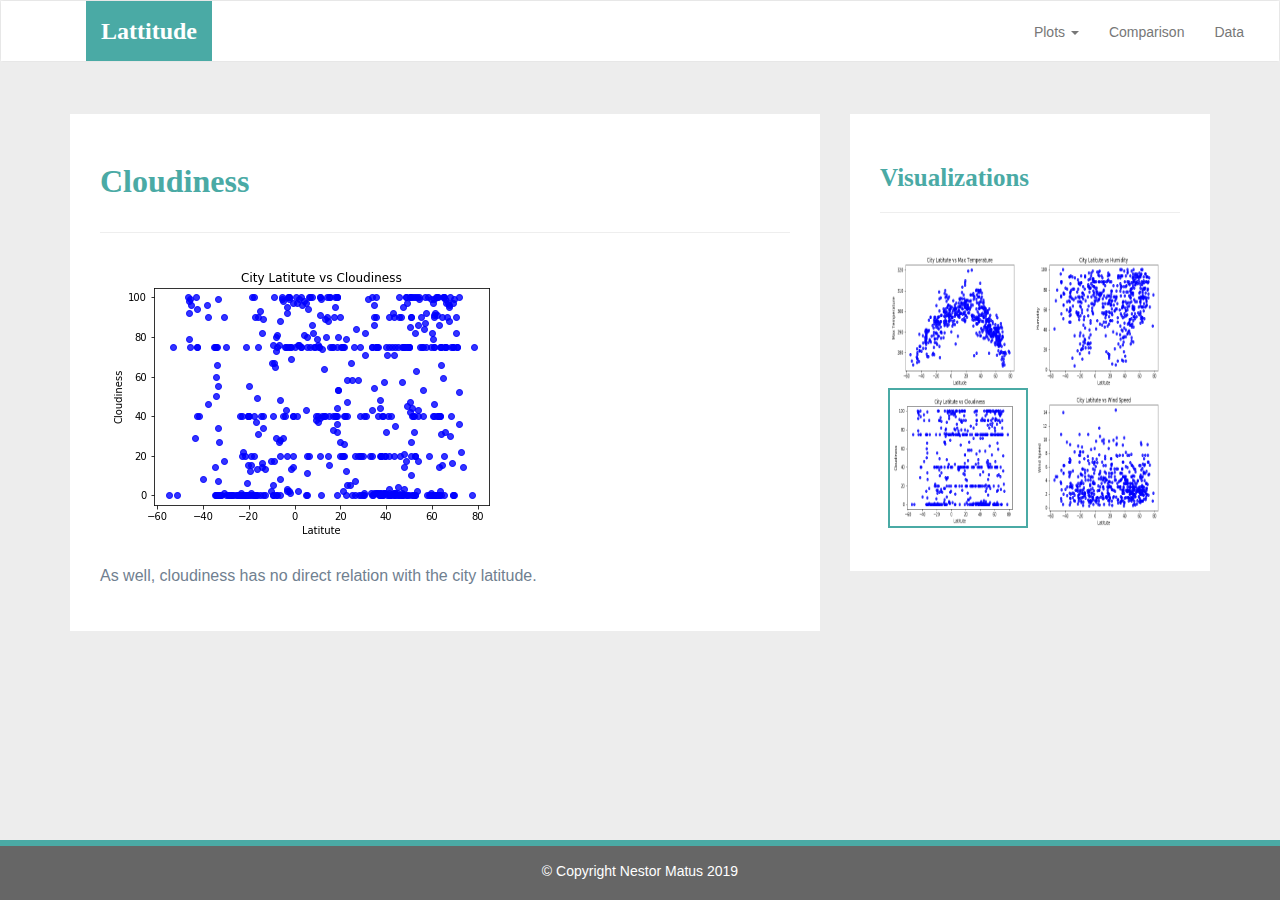
<file: visualizations/cloudiness.html>
<!DOCTYPE html>
<html lang="en-us">
  <head>

    <meta charset="UTF-8">
    <meta name="viewport" content="width=device-width, initial-scale=1.0">
    <meta http-equiv="X-UA-Compatible" content="ie=edge">

    <title>Bootstrap Visualization Dashboard</title>

    <!-- Boostrap Stylesheet -->
    <link rel="stylesheet" href="../assets/css/bootstrap.min.css" media="screen">

    <!-- Our own CSS stylesheet -->
    <link rel="stylesheet" href="../assets/css/styles.css" media="screen">

  </head>

  <body>
    <!-- Start of navbar -->
    <nav class="navbar navbar-default">
      <div class="container-fluid navbar-custom">

        <!-- Brand and toggle get grouped for better mobile display -->
        <div class="row">
          <div class="navbar-header">
            <button type="button" class="navbar-toggle collapsed" data-toggle="collapse" data-target="#bs-example-navbar-collapse-1" aria-expanded="false">
              <span class="sr-only">Toggle Navigation</span>
              <span class="icon-bar"></span>
              <span class="icon-bar"></span>
              <span class="icon-bar"></span>
            </button>
            <div class="col-xs-9 phone-nav">
              <a class="navbar-brand" href="../index.html" id="logo">Lattitude</a>
            </div>
          </div>

          <!-- Collect the nav links, forms, and other content for toggling -->
          <div class="collapse navbar-collapse" id="bs-example-navbar-collapse-1">
            <ul class="nav navbar-nav navbar-right navbar-right-custom">
              <li class="dropdown">
                <a href="#" class="dropdown-toggle" data-toggle="dropdown" role="button" aria-haspopup="true" aria-expanded="false">Plots <span class="caret"></span></a>
                <ul class="dropdown-menu">
                 <li><a href="temp.html">Max Temperature</a></li>
                  <li><a href="humidity.html">Humidity</a></li>
                  <li><a href="cloudiness.html">Cloudiness</a></li>
                  <li><a href="wind.html">Wind Speed</a></li>
                </ul>
              </li>
              <li><a href="../comparison.html">Comparison</a></li>
              <li><a href="../data.html">Data</a></li>
            </ul>
          </div><!-- /.navbar-collapse -->
        </div>
      </div><!-- /.container-fluid -->
    </nav>
    <!-- End of navbar -->

    <!-- Start of container -->
    <div class="container">
      <section class="row">
        <div class="col-md-8">
          <article class="description-content">
            <h1 class="description-header">Cloudiness</h1>
            <hr class="description-hr"/>
            <img src="../assets/images/Fig3.png" alt="" class="img-responsive"/>
            <p>As well, cloudiness has no direct relation with the city latitude.</p>
          </article>
        </div>
        <div class="col-md-4">

          <!-- Start of Visualizations imageNav Area -->
          <section id="imageNav-area">
            <div class="imageNav-content">
              <h2 class="imageNav-header">Visualizations</h2>
              <hr />
              <div id="images">
                <a href="temp.html"><img src="../assets/images/Fig1.png" alt="Latitude vs. Max Temperature" class="imageNav-photo"></a>
                <a href="humidity.html"><img src="../assets/images/Fig2.png" alt="Latitude vs. Humidity" class="imageNav-photo"></a>
                <a href="cloudiness.html"><img src="../assets/images/Fig3.png" alt="Latitude vs. Cloudiness" class="imageNav-photo active"></a>
                <a href="wind.html"><img src="../assets/images/Fig4.png" alt="Latitude vs. Wind Speed" class="imageNav-photo"></a>
              </div>
            </div>
          </section>
          <!-- End of the Visualizations imageNav Area -->

        </div>
      </section>
    </div>
    <!-- End of container -->

    <!-- Start of footer -->
    <footer class="footer navbar-fixed-bottom">
      <div class="two-toned-footer-color"></div>
      <p class="text-muted text-muted-footer text-center">
        &copy; Copyright Nestor Matus 2019
      </p>
    </footer>
    <!-- End of footer -->

    <!-- jQuery CDN -->
    <script type="text/javascript" src="https://code.jquery.com/jquery-2.1.4.min.js"></script>

    <!-- Bootstrap CDN -->
    <script src="https://maxcdn.bootstrapcdn.com/bootstrap/3.3.6/js/bootstrap.min.js"></script>
  </body>

</html>
</file>
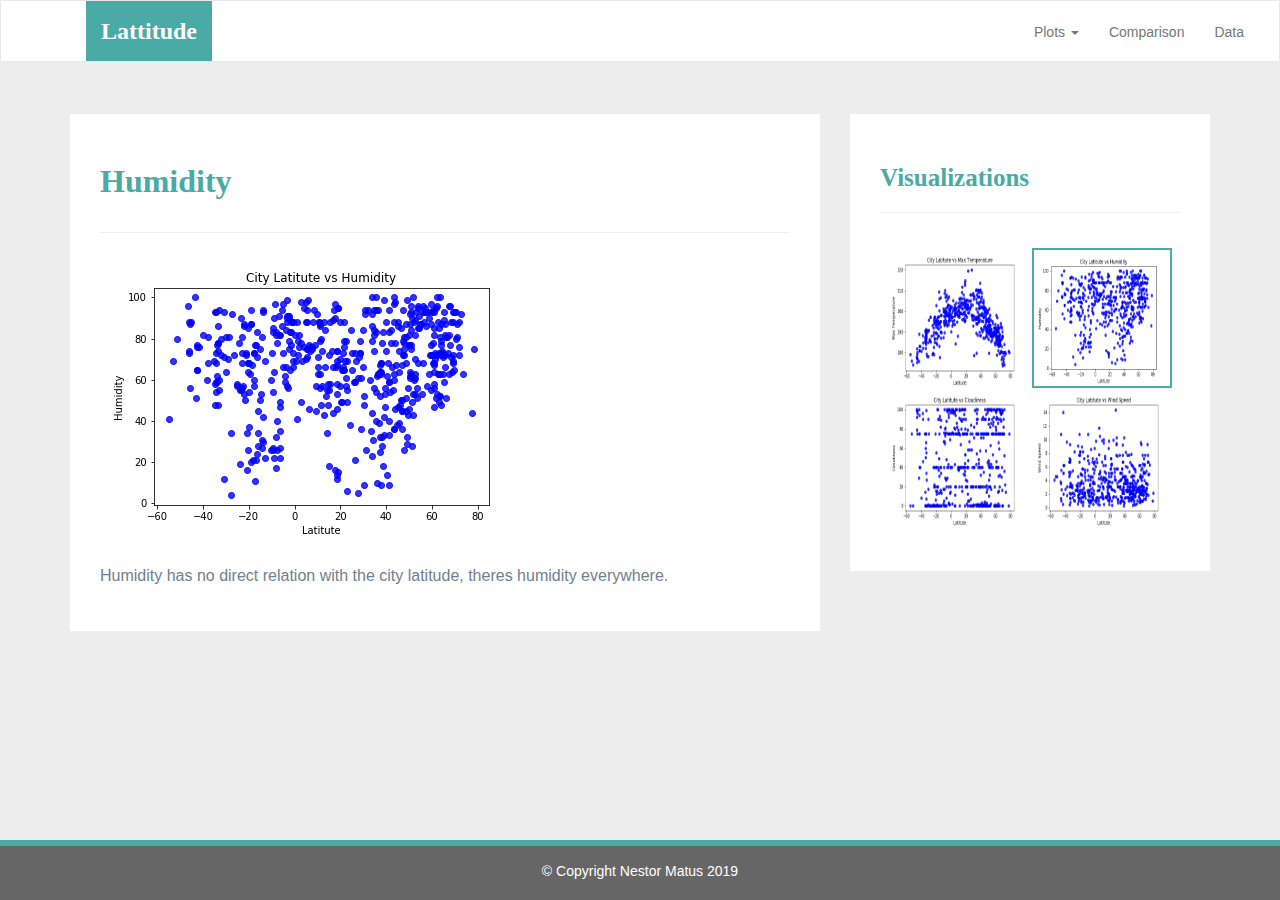
<file: visualizations/humidity.html>
<!DOCTYPE html>
<html lang="en-us">
  <head>

    <meta charset="UTF-8">
    <meta name="viewport" content="width=device-width, initial-scale=1.0">
    <meta http-equiv="X-UA-Compatible" content="ie=edge">

    <title>Bootstrap Visualization Dashboard</title>

    <!-- Boostrap Stylesheet -->
    <link rel="stylesheet" href="../assets/css/bootstrap.min.css" media="screen">

    <!-- Our own CSS stylesheet -->
    <link rel="stylesheet" href="../assets/css/styles.css" media="screen">

  </head>

  <body>
    <!-- Start of navbar -->
    <nav class="navbar navbar-default">
      <div class="container-fluid navbar-custom">

        <!-- Brand and toggle get grouped for better mobile display -->
        <div class="row">
          <div class="navbar-header">
            <button type="button" class="navbar-toggle collapsed" data-toggle="collapse" data-target="#bs-example-navbar-collapse-1" aria-expanded="false">
              <span class="sr-only">Toggle Navigation</span>
              <span class="icon-bar"></span>
              <span class="icon-bar"></span>
              <span class="icon-bar"></span>
            </button>
            <div class="col-xs-9 phone-nav">
              <a class="navbar-brand" href="../index.html" id="logo">Lattitude</a>
            </div>
          </div>

          <!-- Collect the nav links, forms, and other content for toggling -->
          <div class="collapse navbar-collapse" id="bs-example-navbar-collapse-1">
            <ul class="nav navbar-nav navbar-right navbar-right-custom">
              <li class="dropdown">
                <a href="#" class="dropdown-toggle" data-toggle="dropdown" role="button" aria-haspopup="true" aria-expanded="false">Plots <span class="caret"></span></a>
                <ul class="dropdown-menu">
                 <li><a href="temp.html">Max Temperature</a></li>
                  <li><a href="humidity.html">Humidity</a></li>
                  <li><a href="cloudiness.html">Cloudiness</a></li>
                  <li><a href="wind.html">Wind Speed</a></li>
                </ul>
              </li>
              <li><a href="../comparison.html">Comparison</a></li>
              <li><a href="../data.html">Data</a></li>
            </ul>
          </div><!-- /.navbar-collapse -->
        </div>
      </div><!-- /.container-fluid -->
    </nav>
    <!-- End of navbar -->

    <!-- Start of container -->
    <div class="container">
      <section class="row">
        <div class="col-md-8">
          <article class="description-content">
            <h1 class="description-header">Humidity</h1>
            <hr class="description-hr"/>
            <img src="../assets/images/Fig2.png" alt="" class="img-responsive"/>
            <p>Humidity has no direct relation with the city latitude, theres humidity everywhere.</p>
          </article>
        </div>
        <div class="col-md-4">

          <!-- Start of Visualizations imageNav Area -->
          <section id="imageNav-area">
            <div class="imageNav-content">
              <h2 class="imageNav-header">Visualizations</h2>
              <hr />
              <div id="images">
                <a href="temp.html"><img src="../assets/images/Fig1.png" alt="Latitude vs. Max Temperature" class="imageNav-photo"></a>
                <a href="humidity.html"><img src="../assets/images/Fig2.png" alt="Latitude vs. Humidity" class="imageNav-photo active"></a>
                <a href="cloudiness.html"><img src="../assets/images/Fig3.png" alt="Latitude vs. Cloudiness" class="imageNav-photo"></a>
                <a href="wind.html"><img src="../assets/images/Fig4.png" alt="Latitude vs. Wind Speed" class="imageNav-photo"></a>
              </div>
            </div>
          </section>
          <!-- End of the Visualizations imageNav Area -->

        </div>
      </section>
    </div>
    <!-- End of container -->

    <!-- Start of footer -->
    <footer class="footer navbar-fixed-bottom">
      <div class="two-toned-footer-color"></div>
      <p class="text-muted text-muted-footer text-center">
        &copy; Copyright Nestor Matus 2019
      </p>
    </footer>
    <!-- End of footer -->

    <!-- jQuery CDN -->
    <script type="text/javascript" src="https://code.jquery.com/jquery-2.1.4.min.js"></script>

    <!-- Bootstrap CDN -->
    <script src="https://maxcdn.bootstrapcdn.com/bootstrap/3.3.6/js/bootstrap.min.js"></script>
  </body>

</html>
</file>
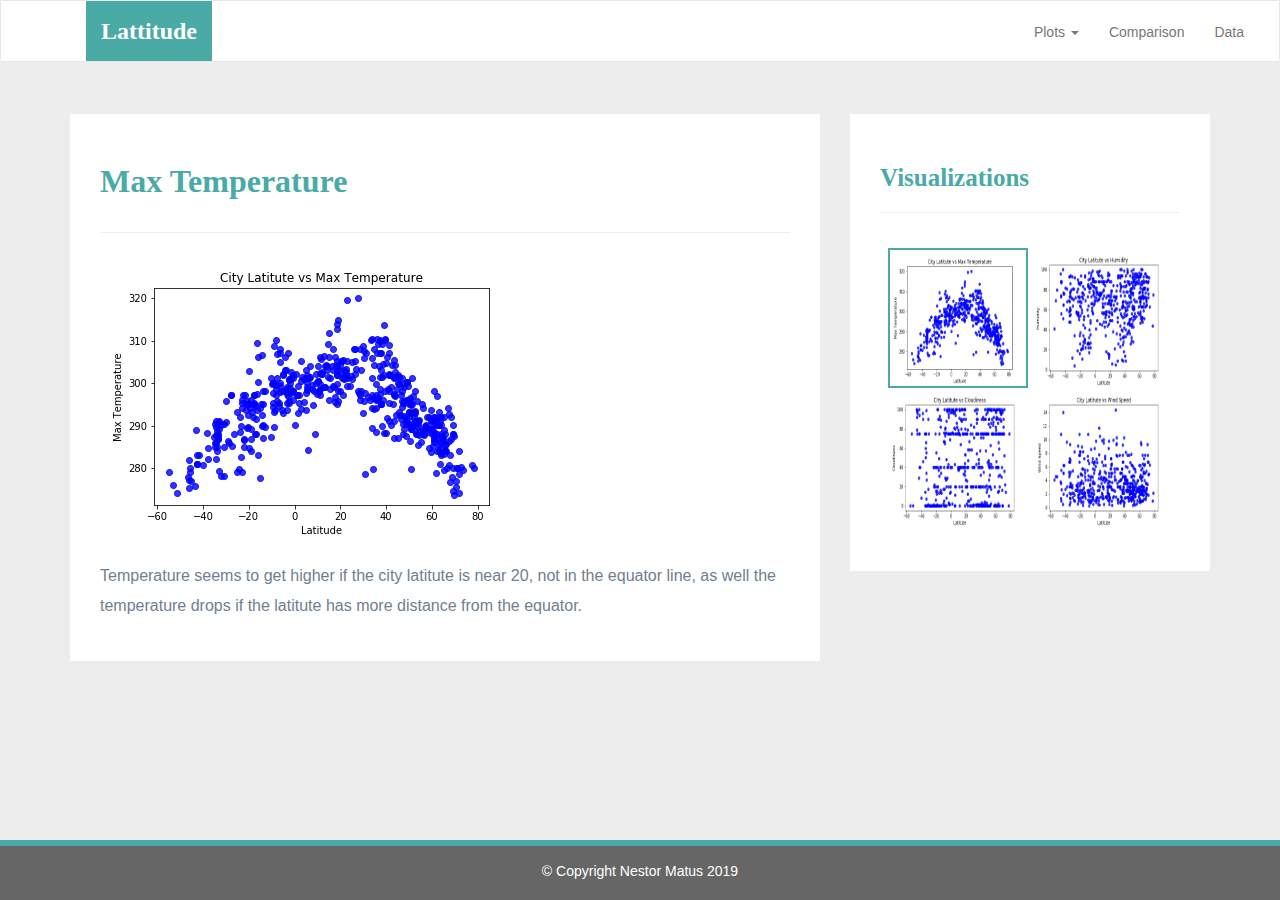
<file: visualizations/temp.html>
<!DOCTYPE html>
<html lang="en-us">
  <head>

    <meta charset="UTF-8">
    <meta name="viewport" content="width=device-width, initial-scale=1.0">
    <meta http-equiv="X-UA-Compatible" content="ie=edge">

    <title>Bootstrap Visualization Dashboard</title>

    <!-- Boostrap Stylesheet -->
    <link rel="stylesheet" href="../assets/css/bootstrap.min.css" media="screen">

    <!-- Our own CSS stylesheet -->
    <link rel="stylesheet" href="../assets/css/styles.css" media="screen">

  </head>

  <body>
    <!-- Start of navbar -->
    <nav class="navbar navbar-default">
      <div class="container-fluid navbar-custom">

        <!-- Brand and toggle get grouped for better mobile display -->
        <div class="row">
          <div class="navbar-header">
            <button type="button" class="navbar-toggle collapsed" data-toggle="collapse" data-target="#bs-example-navbar-collapse-1" aria-expanded="false">
              <span class="sr-only">Toggle Navigation</span>
              <span class="icon-bar"></span>
              <span class="icon-bar"></span>
              <span class="icon-bar"></span>
            </button>
            <div class="col-xs-9 phone-nav">
              <a class="navbar-brand" href="../index.html" id="logo">Lattitude</a>
            </div>
          </div>

          <!-- Collect the nav links, forms, and other content for toggling -->
          <div class="collapse navbar-collapse" id="bs-example-navbar-collapse-1">
            <ul class="nav navbar-nav navbar-right navbar-right-custom">
              <li class="dropdown">
                <a href="#" class="dropdown-toggle" data-toggle="dropdown" role="button" aria-haspopup="true" aria-expanded="false">Plots <span class="caret"></span></a>
                <ul class="dropdown-menu">
                 <li><a href="temp.html">Max Temperature</a></li>
                  <li><a href="humidity.html">Humidity</a></li>
                  <li><a href="cloudiness.html">Cloudiness</a></li>
                  <li><a href="wind.html">Wind Speed</a></li>
                </ul>
              </li>
              <li><a href="../comparison.html">Comparison</a></li>
              <li><a href="../data.html">Data</a></li>
            </ul>
          </div><!-- /.navbar-collapse -->
        </div>
      </div><!-- /.container-fluid -->
    </nav>
    <!-- End of navbar -->

    <!-- Start of container -->
    <div class="container">
      <section class="row">
        <div class="col-md-8">
          <article class="description-content">
            <h1 class="description-header">Max Temperature</h1>
            <hr class="description-hr"/>
            <img src="../assets/images/Fig1.png" alt="" class="img-responsive"/>
            <p>Temperature seems to get higher if the city latitute is near 20, not in the equator line, as well the temperature drops if the latitute has more distance from the equator.</p>
          </article>
        </div>
        <div class="col-md-4">

          <!-- Start of Visualizations imageNav Area -->
          <section id="imageNav-area">
            <div class="imageNav-content">
              <h2 class="imageNav-header">Visualizations</h2>
              <hr />
              <div id="images">
                <a href="temp.html"><img src="../assets/images/Fig1.png" alt="Latitude vs. Max Temperature" class="imageNav-photo active"></a>
                <a href="humidity.html"><img src="../assets/images/Fig2.png" alt="Latitude vs. Humidity" class="imageNav-photo"></a>
                <a href="cloudiness.html"><img src="../assets/images/Fig3.png" alt="Latitude vs. Cloudiness" class="imageNav-photo"></a>
                <a href="wind.html"><img src="../assets/images/Fig4.png" alt="Latitude vs. Wind Speed" class="imageNav-photo"></a>
              </div>
            </div>
          </section>
          <!-- End of the Visualizations imageNav Area -->

        </div>
      </section>
    </div>
    <!-- End of container -->

    <!-- Start of footer -->
    <footer class="footer navbar-fixed-bottom">
      <div class="two-toned-footer-color"></div>
      <p class="text-muted text-muted-footer text-center">
        &copy; Copyright Nestor Matus 2019
      </p>
    </footer>
    <!-- End of footer -->

    <!-- jQuery CDN -->
    <script type="text/javascript" src="https://code.jquery.com/jquery-2.1.4.min.js"></script>

    <!-- Bootstrap CDN -->
    <script src="https://maxcdn.bootstrapcdn.com/bootstrap/3.3.6/js/bootstrap.min.js"></script>
  </body>

</html>
</file>
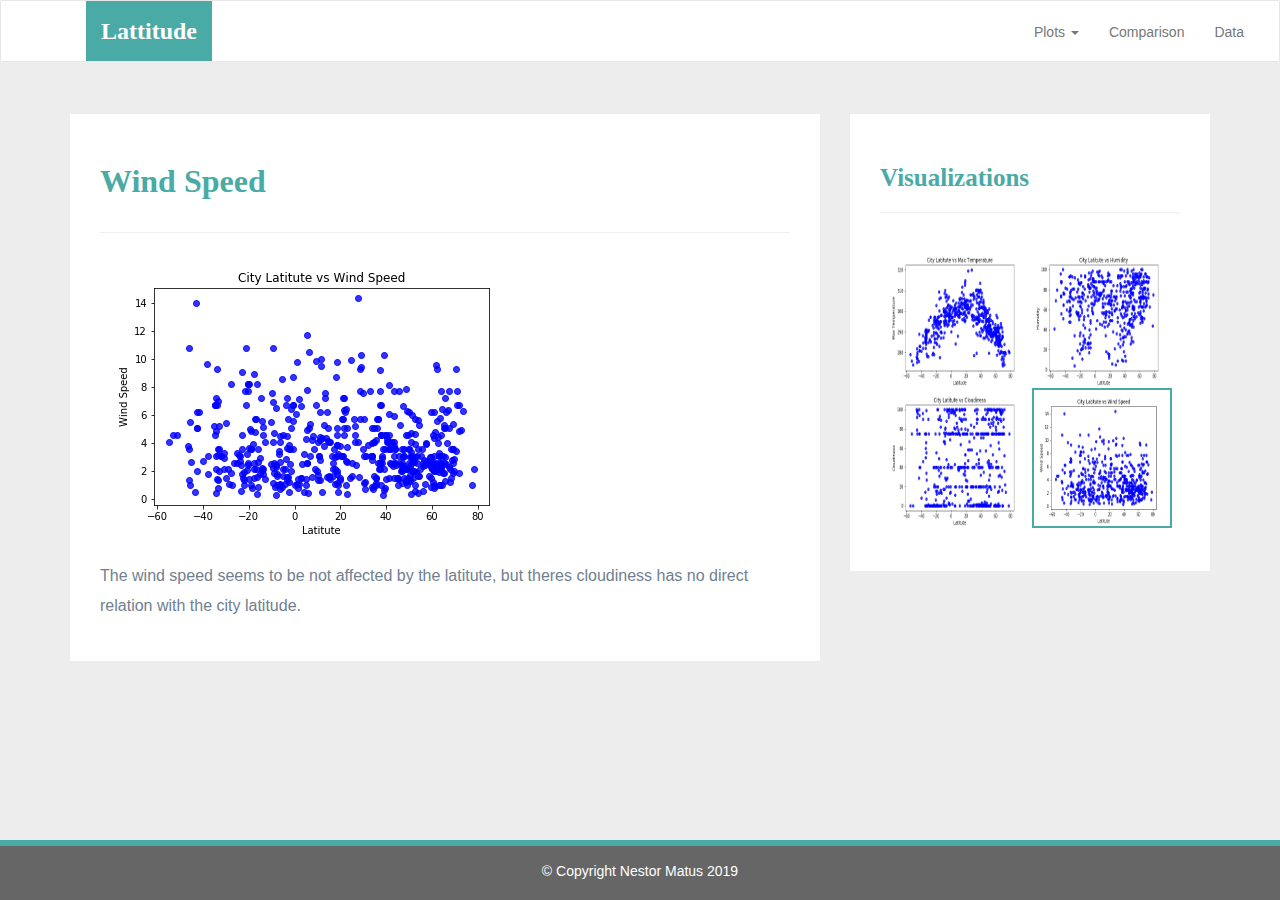
<file: visualizations/wind.html>
<!DOCTYPE html>
<html lang="en-us">
  <head>

    <meta charset="UTF-8">
    <meta name="viewport" content="width=device-width, initial-scale=1.0">
    <meta http-equiv="X-UA-Compatible" content="ie=edge">

    <title>Bootstrap Visualization Dashboard</title>

    <!-- Boostrap Stylesheet -->
    <link rel="stylesheet" href="../assets/css/bootstrap.min.css" media="screen">

    <!-- Our own CSS stylesheet -->
    <link rel="stylesheet" href="../assets/css/styles.css" media="screen">

  </head>

  <body>
    <!-- Start of navbar -->
    <nav class="navbar navbar-default">
      <div class="container-fluid navbar-custom">

        <!-- Brand and toggle get grouped for better mobile display -->
        <div class="row">
          <div class="navbar-header">
            <button type="button" class="navbar-toggle collapsed" data-toggle="collapse" data-target="#bs-example-navbar-collapse-1" aria-expanded="false">
              <span class="sr-only">Toggle Navigation</span>
              <span class="icon-bar"></span>
              <span class="icon-bar"></span>
              <span class="icon-bar"></span>
            </button>
            <div class="col-xs-9 phone-nav">
              <a class="navbar-brand" href="../index.html" id="logo">Lattitude</a>
            </div>
          </div>

          <!-- Collect the nav links, forms, and other content for toggling -->
          <div class="collapse navbar-collapse" id="bs-example-navbar-collapse-1">
            <ul class="nav navbar-nav navbar-right navbar-right-custom">
              <li class="dropdown">
                <a href="#" class="dropdown-toggle" data-toggle="dropdown" role="button" aria-haspopup="true" aria-expanded="false">Plots <span class="caret"></span></a>
                <ul class="dropdown-menu">
                 <li><a href="temp.html">Max Temperature</a></li>
                  <li><a href="humidity.html">Humidity</a></li>
                  <li><a href="cloudiness.html">Cloudiness</a></li>
                  <li><a href="wind.html">Wind Speed</a></li>
                </ul>
              </li>
              <li><a href="../comparison.html">Comparison</a></li>
              <li><a href="../data.html">Data</a></li>
            </ul>
          </div><!-- /.navbar-collapse -->
        </div>
      </div><!-- /.container-fluid -->
    </nav>
    <!-- End of navbar -->

    <!-- Start of container -->
    <div class="container">
      <section class="row">
        <div class="col-md-8">
          <article class="description-content">
            <h1 class="description-header">Wind Speed</h1>
            <hr class="description-hr"/>
            <img src="../assets/images/Fig4.png" alt="" class="img-responsive"/>
            <p>The wind speed seems to be not affected by the latitute, but theres cloudiness has no direct relation with the city latitude.</p>
          </article>
        </div>
        <div class="col-md-4">

          <!-- Start of Visualizations imageNav Area -->
          <section id="imageNav-area">
            <div class="imageNav-content">
              <h2 class="imageNav-header">Visualizations</h2>
              <hr />
              <div id="images">
                <a href="temp.html"><img src="../assets/images/Fig1.png" alt="Latitude vs. Max Temperature" class="imageNav-photo"></a>
                <a href="humidity.html"><img src="../assets/images/Fig2.png" alt="Latitude vs. Humidity" class="imageNav-photo"></a>
                <a href="cloudiness.html"><img src="../assets/images/Fig3.png" alt="Latitude vs. Cloudiness" class="imageNav-photo"></a>
                <a href="wind.html"><img src="../assets/images/Fig4.png" alt="Latitude vs. Wind Speed" class="imageNav-photo active"></a>
              </div>
            </div>
          </section>
          <!-- End of the Visualizations imageNav Area -->

        </div>
      </section>
    </div>
    <!-- End of container -->

    <!-- Start of footer -->
    <footer class="footer navbar-fixed-bottom">
      <div class="two-toned-footer-color"></div>
      <p class="text-muted text-muted-footer text-center">
        &copy; Copyright Nestor Matus 2019
      </p>
    </footer>
    <!-- End of footer -->

    <!-- jQuery CDN -->
    <script type="text/javascript" src="https://code.jquery.com/jquery-2.1.4.min.js"></script>

    <!-- Bootstrap CDN -->
    <script src="https://maxcdn.bootstrapcdn.com/bootstrap/3.3.6/js/bootstrap.min.js"></script>
  </body>

</html>
</file>
<file: assets/css/styles.css>
/* ----DEFAULT ELEMENT STYLING START---- */
html {
  /* Positioning */
  position: relative;

  /* Box-model */
  min-height: 100%;
}

body {
  /* Positioning */
  margin-bottom: 150px;

  /* Typography */
  font-family: Arial, "Helvetica Neue", Helvetica, sans-serif;

  /* Visual */
  background-color: #ededed;
}

/* Media query for body */
@media only screen and (max-width: 767px) {
  /* Set background color to white on small screens */
  body {
    /* Visual */
    background-color: #fff;
  }
}

/* ----DEFAULT ELEMENT STYLING END---- */

/* ----NAV START---- */
.navbar-custom {
  background-color: #fff;
}

#logo {
  /* Box-model */
  height: 60px;
  padding-top: 20px;
  padding-bottom: 5px;

  /* Positioning */
  margin-left: 70px;
  font-family: Georgia, Times, "Times New Roman", serif;

  /* Typography */
  font-size: 24px;
  font-weight: bold;
  color: #fff;

  /* Visual */
  background: #4aaaa5;
}

/* Logo hover state */
#logo:hover {
  /* Visual */
  opacity: 0.7;
}

.navbar-right-custom {
  /* Box-model */
  padding-top: 6px;
  padding-right: 20px;

  /* Typography */
  font-family: Arial;
  font-weight: lighter;
}

/* Nav element hover state */
.navbar-default .navbar-nav > li > a:hover {
  color: #4aaaa5;
}

/* Media query for nav */
@media only screen and (max-width: 767px) {
  .navbar-header {
    background-color: #4aaaa5;
  }

  #logo {
    width: 100%;

    /* Box-model */
    height: 60px;
    padding-top: 20px;
    padding-bottom: 5px;

    /* Positioning */
    margin-left: 0;
    font-family: Georgia, Times, "Times New Roman", serif;

    /* Typography */
    font-size: 24px;
    font-weight: bold;
    color: #fff;

    /* Visual */
    background: #4aaaa5;
  }
}

/* -----NAV END---- */

/* ----DESCRIPTION START---- */
.description-header {
  /* Positioning */
  margin-bottom: 33px;
  font-family: Georgia, Times, "Times New Roman", serif;

  /* Typography */
  font-size: 32px;
  font-weight: bold;
  color: #4aaaa5;
}

.description-content {
  /* Box-model */
  padding: 30px;

  /* Positioning */
  margin-top: 32px;

  /* Visual */
  background-color: #fff;
}

.description-content > p {
  /* Box-model */
  padding-top: 20px;

  /* Typography */
  font-size: 16px;
  line-height: 30px;
  color: slategray;
}

.description-text {
  padding-bottom: 20px;
}

#description-image {
  /* Positioning */
  float: left;

  /* Box-model */
  width: 200px;
  height: 200px;
  margin-top: 20px;
  margin-right: 20px;
}

/* Description content media query */
@media only screen and (max-width: 767px) {
  /* override default class styling for positioning/padding */

  .description-content {
    /* Box-model */
    padding: 0;

    /* Positioning */
    margin-top: 0;
  }
}

/* ----DESCRIPTION END---- */

/* ----IMAGE NAV START---- */
#imageNav-area {
  width: 100%;

  /* Box-model */
  padding: 30px 30px 43px;

  /* Positioning */
  margin-top: 32px;

  /* Visual */
  background-color: #fff;
}

.imageNav-header {
  /* Positioning */
  margin-bottom: 15px;
  font-family: Georgia, Times, "Times New Roman", serif;

  /* Typography */
  font-size: 25px;
  font-weight: bold;
  color: #4aaaa5;
}

.imageNav-photo {
  width: 140px;

  /* Box-model */
  height: 140px;
}

.imageNav-photo:hover {
  /* Visuals */
  opacity: 0.6;
}

.imageNav-photo.active {
  /* Visuals */
  border: 2px solid #4aaaa5;
}

#images {
  /* Box-model */
  padding-top: 15px;

  /* Typography */
  text-align: center;
}

/* ----IMAGE NAV END---- */

/* ----COMPARISON START---- */
.comparison-image:hover {
  opacity: 0.6;
}

.comparison-header {
  /* Positioning */
  margin-bottom: 10px;
  font-family: Georgia, Times, "Times New Roman", serif;

  /* Typography */
  font-size: 20px;
  font-weight: bold;
  color: #4aaaa5;
  text-align: center;
}

/* ----COMPARISON END---- */

/* ----FOOTER START---- */
.footer {
  /* Positioning */
  position: absolute;
  bottom: 0;

  /* Box-model */
  width: 100%;
  height: 60px;
  margin-top: 30px;

  /* Visual */
  background-color: #666;
}

.text-muted-footer {
  /* Positioning */
  margin-top: 15px;

  /* Typography */
  color: #fff;
}

.two-toned-footer-color {
  /* Box-model */
  height: 6px;
  padding-top: 3px;

  /* Visual */
  background-color: #4aaaa5;
}

/* ----FOOTER END---- */
</file>
